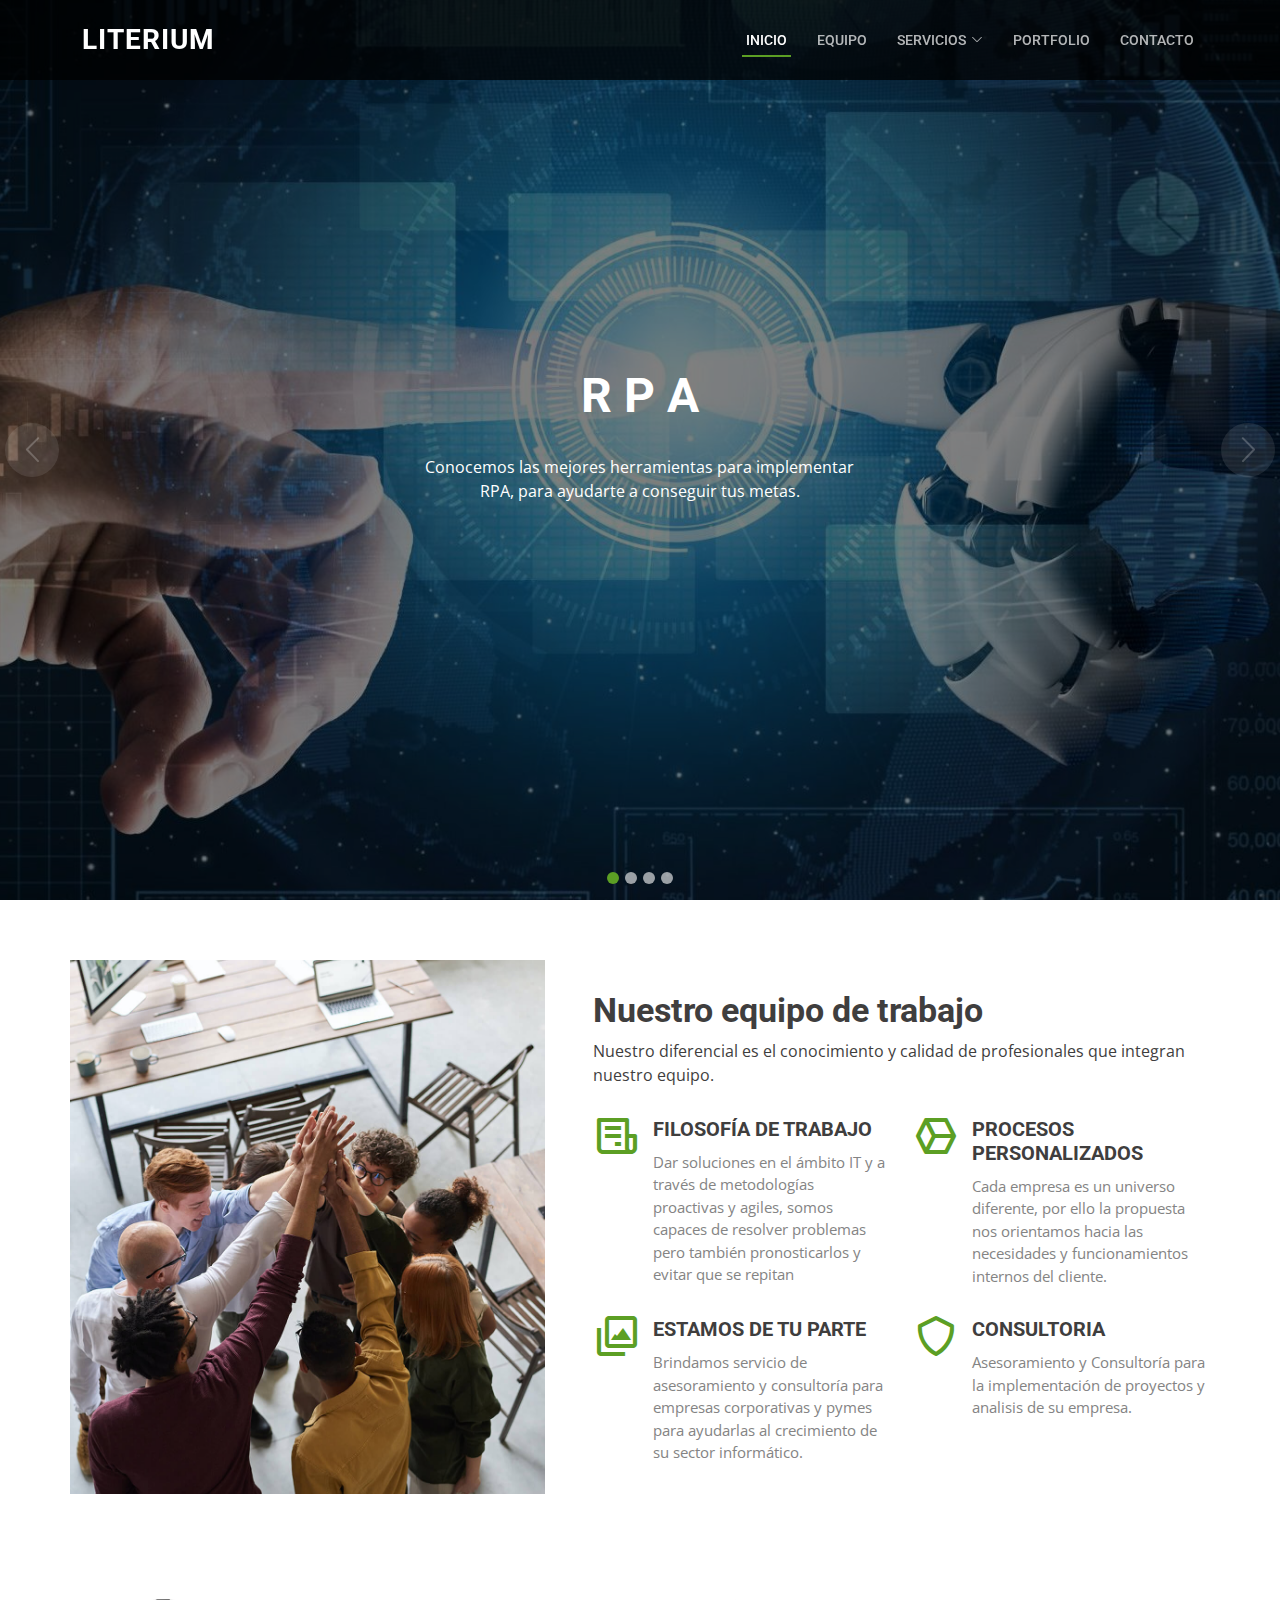
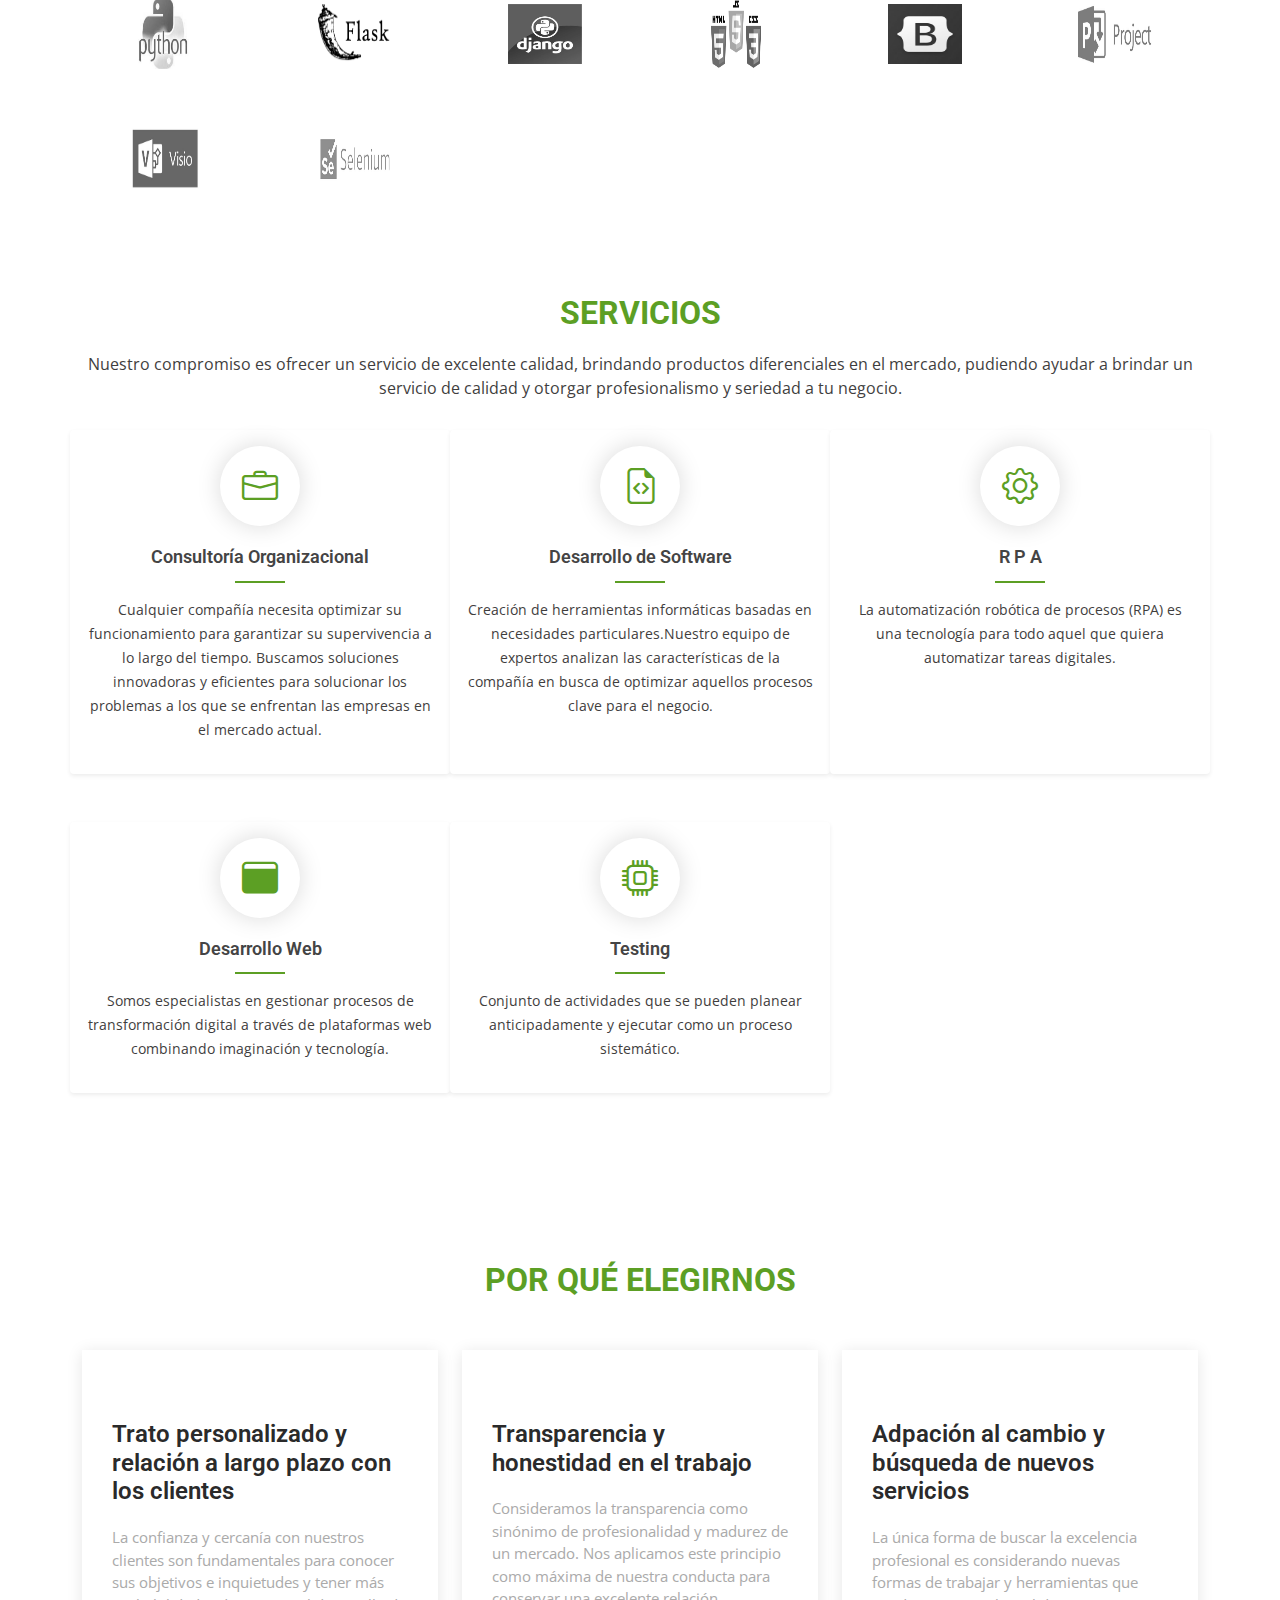
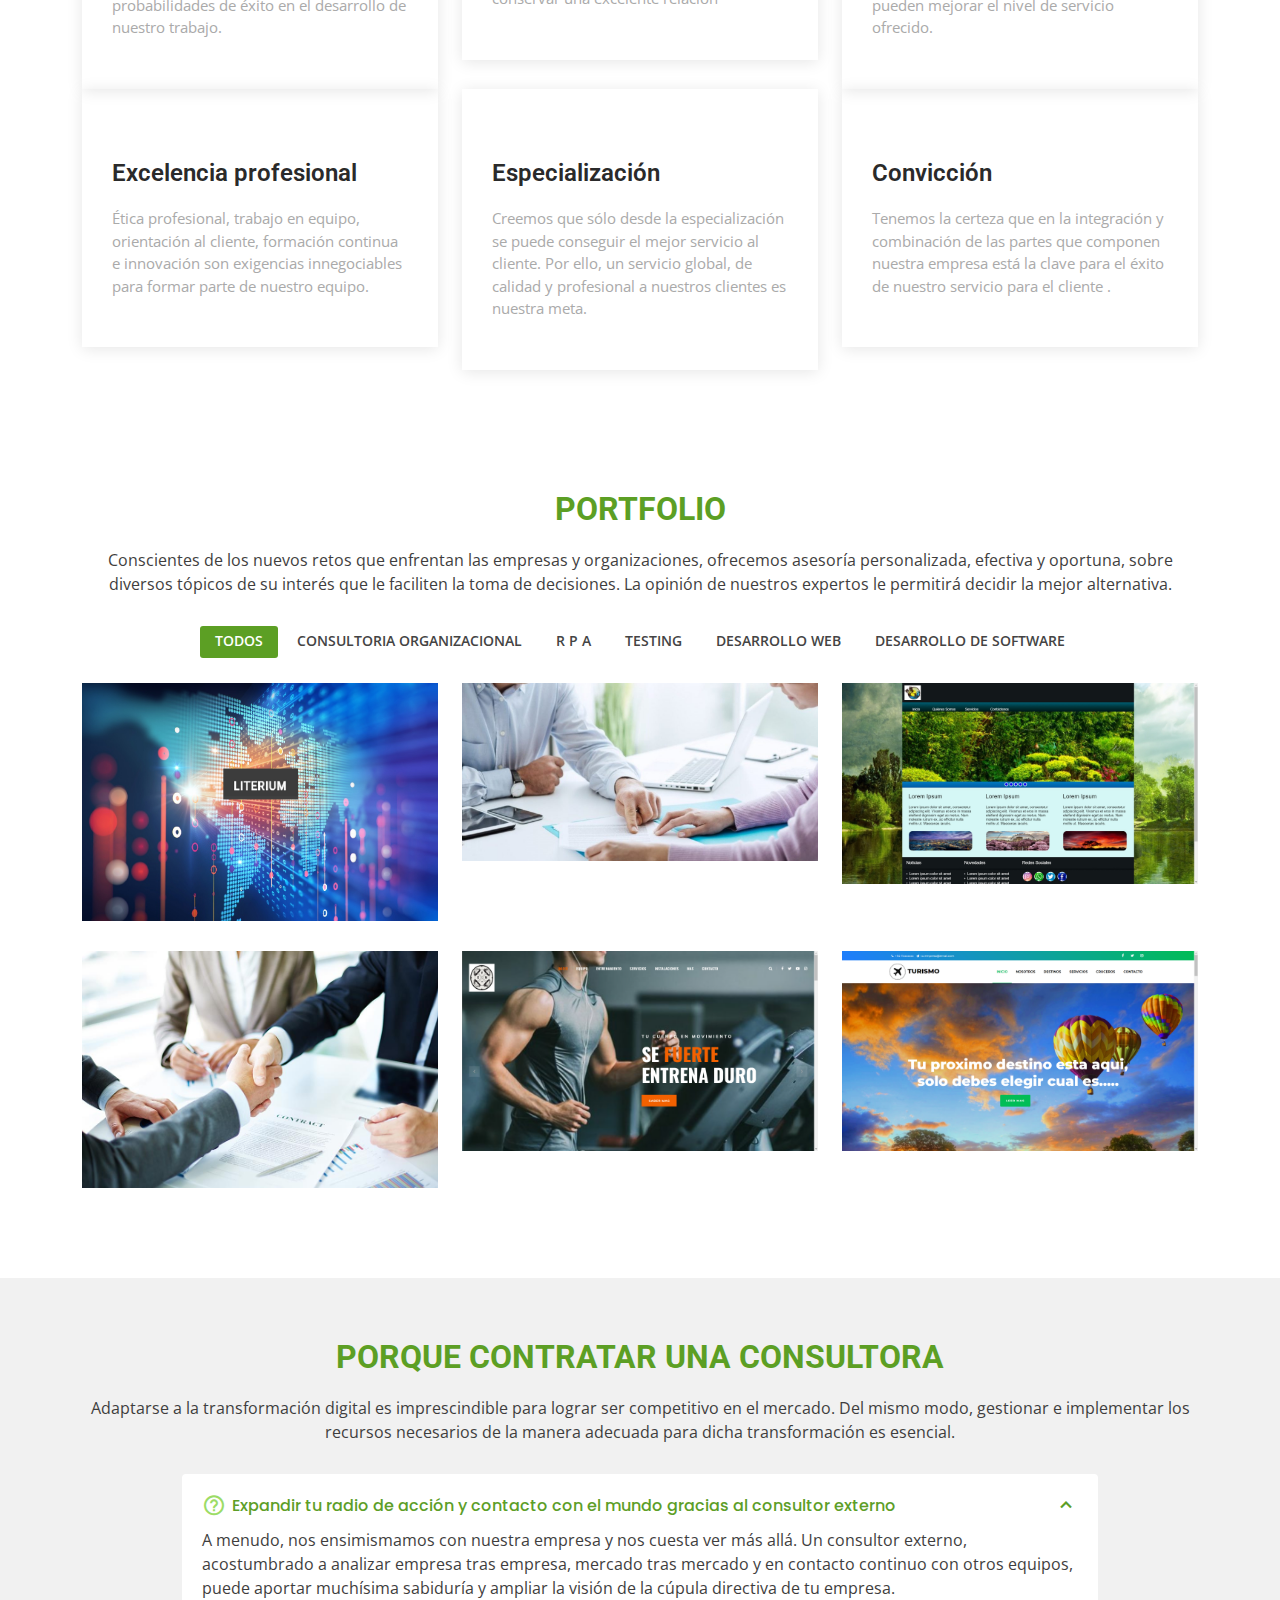
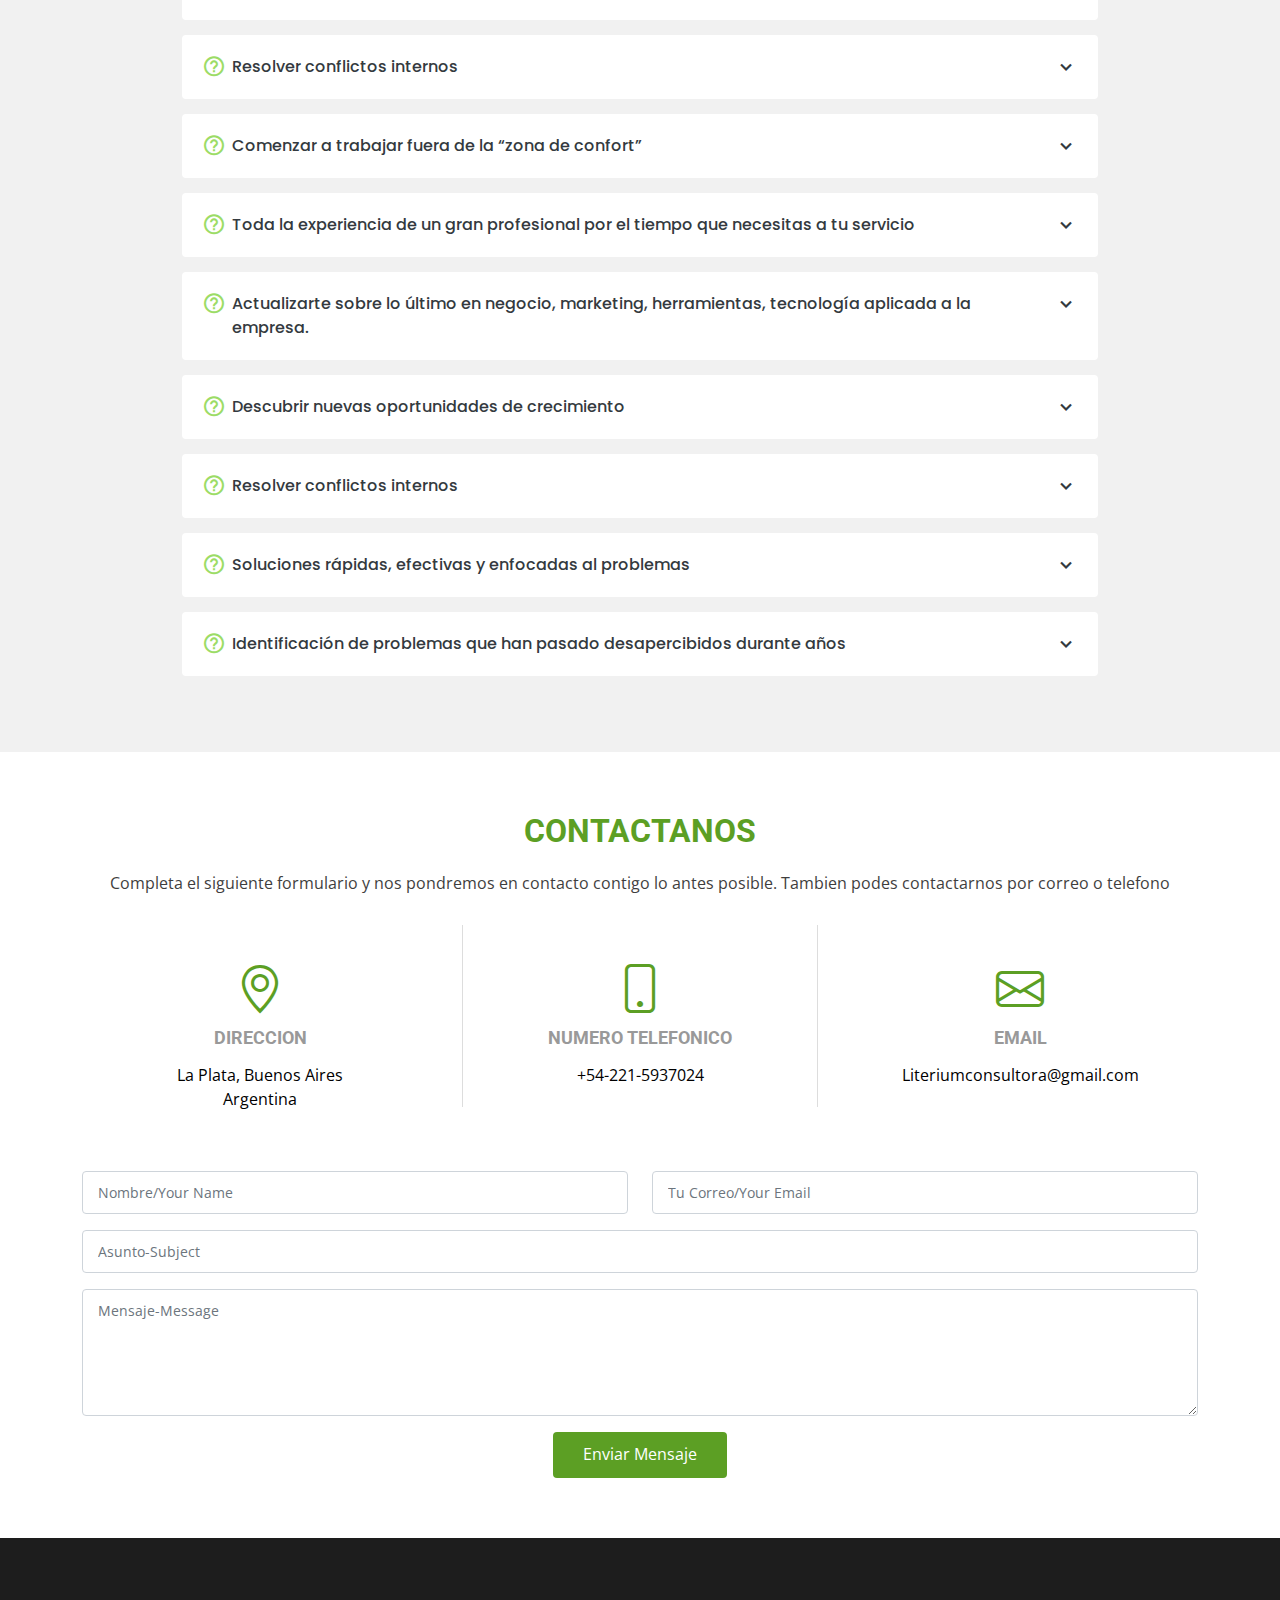
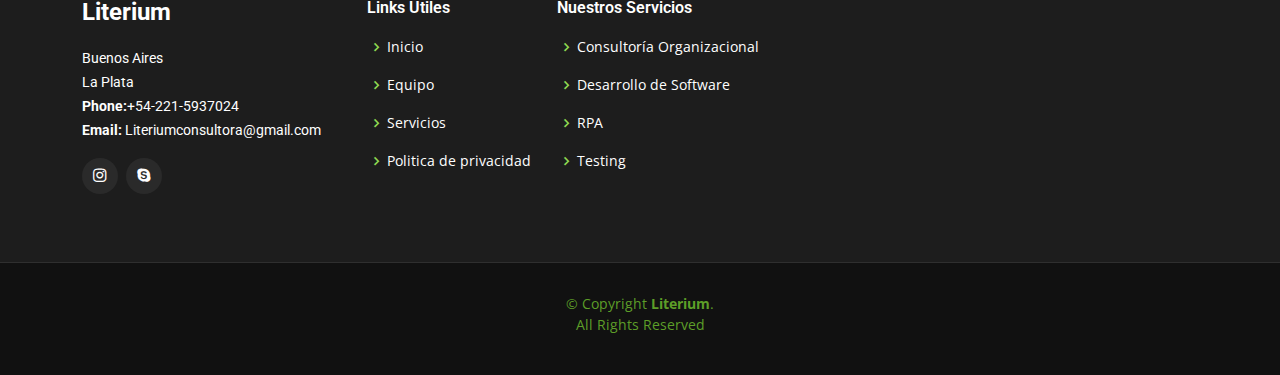
<file: Literium/index.html>
<!DOCTYPE html>
<html lang="en">

<head>
  <meta charset="utf-8">
  <meta content="width=device-width, initial-scale=1.0" name="viewport">

  <title>Literium</title>
  <meta content="" name="description">
  <meta content="" name="keywords">

  <!-- Favicons -->
  <link href="assets/img/favicon.png" rel="icon">
  <link href="assets/img/apple-touch-icon.png" rel="apple-touch-icon">

  <!-- Google Fonts -->
  <link href="https://fonts.googleapis.com/css?family=Open+Sans:300,300i,400,400i,600,600i,700,700i|Roboto:300,300i,400,400i,500,500i,600,600i,700,700i|Poppins:300,300i,400,400i,500,500i,600,600i,700,700i" rel="stylesheet">

  <!-- Vendor CSS Files -->
  <link href="assets/vendor/animate.css/animate.min.css" rel="stylesheet">
  <link href="assets/vendor/bootstrap/css/bootstrap.min.css" rel="stylesheet">
  <link href="assets/vendor/bootstrap-icons/bootstrap-icons.css" rel="stylesheet">
  <link href="assets/vendor/boxicons/css/boxicons.min.css" rel="stylesheet">
  <link href="assets/vendor/glightbox/css/glightbox.min.css" rel="stylesheet">
  <link href="assets/vendor/swiper/swiper-bundle.min.css" rel="stylesheet">

  <!-- Template Main CSS File -->
  <link href="assets/css/style.css" rel="stylesheet">

</head>

<body>

  <!-- ======= Header ======= -->
  <header id="header" class="fixed-top d-flex align-items-center">
    <div class="container d-flex align-items-center justify-content-between">

      <h1 class="logo"><a href="index.html">Literium</a></h1>
    

      <nav id="navbar" class="navbar">
        <ul>
          <li><a class="nav-link scrollto active" href="index.html">Inicio</a></li>
          <li><a class="nav-link scrollto" href="#about">Equipo</a></li>
          
          <li class="dropdown"><a href="#services"><span>Servicios</span> <i class="bi bi-chevron-down"></i></a>
            <ul>
              <li><a href="/Literium/Consultoria Organizacional.html">Consultoría Organizacional</a></li>
                          <li><a href="/Literium/DesarrolloWeb.html">Desarrollo Web</a></li>
              <li><a href="/Literium/RPA.html">RPA</a></li>
              <li><a href="/Literium/Testing.html">Testing</a></li>
              <li><a href="/Literium/DesarrolloDeSoftware.html">Desarrollo de software<br>(En contruccion)</a></li>
            </ul>
          </li>
          <li><a class="nav-link scrollto " href="#portfolio">Portfolio</a></li>
          <li><a class="nav-link scrollto" href="#contact">Contacto</a></li>
          
        </ul>
        <i class="bi bi-list mobile-nav-toggle"></i>
      </nav>
      <!-- .navbar -->
    </div>
  </header><!-- End Header -->

  <!-- ======= Hero Section ======= -->
  <section id="hero">
    <div class="hero-container">
      <div id="heroCarousel" data-bs-interval="4200" class="carousel slide carousel-fade" data-bs-ride="carousel">

        <ol class="carousel-indicators" id="hero-carousel-indicators"></ol>

        <div class="carousel-inner" role="listbox">

          <!-- Slide 1 -->
          <div class="carousel-item active" style="background-image: url(/Literium/Imagenes/RPAInicio.jpg);">
            <div class="carousel-container">
              <div class="carousel-content">
                <h2 class="animate__animated animate__fadeInDown">R P A</h2>
                <p class="animate__animated animate__fadeInUp">Conocemos las mejores herramientas para implementar RPA, para ayudarte a conseguir tus metas.</p>
                
              </div>
            </div>
          </div>
          <!-- Slide 3 -->
          <div class="carousel-item" style="background-image: url(/Literium/Imagenes/Nosotros.jpg);">
            <div class="carousel-container">
              <div class="carousel-content">
                <h2 class="animate__animated animate__fadeInDown">Consultoría Organizacional</h2>
                <p class="animate__animated animate__fadeInUp"> Cualquier compañía necesita optimizar su funcionamiento para garantizar su supervivencia a lo largo del tiempo. Buscamos soluciones innovadoras y eficientes para solucionar los problemas a los que se enfrentan las empresas en el mercado actual.</p>
                
              </div>
            </div>
          </div>
          <!-- Slide 4 -->
          <div class="carousel-item" style="background-image: url(/Literium/Imagenes/TestingC5.jpg);">
            <div class="carousel-container">
              <div class="carousel-content">
                <h2 class="animate__animated animate__fadeInDown">Testing</h2>
                <p class="animate__animated animate__fadeInUp">Expertos en automatización de pruebas, web y Mobile, implementando integración continua. Garantizamos la usabilidad y experiencia de usuarios de su software de manera correcta.</p>
                
              </div>
            </div>
          </div>
          <div class="carousel-item" style="background-image: url(/Literium/Imagenes/DESARROLLO-SOFTWARE.jpg);">
            <div class="carousel-container">
              <div class="carousel-content">
                <h2 class="animate__animated animate__fadeInDown">Desarrollo Web</h2>
                <p class="animate__animated animate__fadeInUp">Creación de herramientas informáticas basadas en necesidades particulares.Nuestro equipo de expertos analizan las características de la compañía en busca de optimizar aquellos procesos clave para el negocio.</p>
                
              </div>
            </div>
          </div>

        </div>

        <a class="carousel-control-prev" href="#heroCarousel" role="button" data-bs-slide="prev">
          <span class="carousel-control-prev-icon bi bi-chevron-left" aria-hidden="true"></span>
        </a>
        <a class="carousel-control-next" href="#heroCarousel" role="button" data-bs-slide="next">
          <span class="carousel-control-next-icon bi bi-chevron-right" aria-hidden="true"></span>
        </a>
      </div>
    </div>
  </section><!-- End Hero -->

  <main id="main">

    <!-- ======= About Section ======= -->
    <section id="about" class="about">
      <div class="container">

        <div class="row no-gutters">
          <div class="image col-xl-5 d-flex align-items-stretch justify-content-center justify-content-lg-start"></div>
          <div class="col-xl-7 ps-0 ps-lg-5 pe-lg-1 d-flex align-items-stretch">
            <div class="content d-flex flex-column justify-content-center">
              <h3>Nuestro equipo de trabajo</h3>
              <p>
                Nuestro diferencial es el conocimiento y calidad de profesionales que integran nuestro equipo.</p>
              <div class="row">
                <div class="col-md-6 icon-box">
                  <i class="bx bx-receipt"></i>
                  <h4>FILOSOFÍA DE TRABAJO</h4>
                  <p>Dar soluciones en el ámbito IT y a través de metodologías proactivas y agiles, somos capaces de resolver problemas pero también pronosticarlos y evitar que se repitan</p>
                </div>
                <div class="col-md-6 icon-box">
                  <i class="bx bx-cube-alt"></i>
                  <h4>PROCESOS PERSONALIZADOS</h4>
                  <p>Cada empresa es un universo diferente, por ello la propuesta nos orientamos hacia las necesidades y funcionamientos internos del cliente.</p>
                </div>
                <div class="col-md-6 icon-box">
                  <i class="bx bx-images"></i>
                  <h4>ESTAMOS DE TU PARTE</h4>
                  <p> Brindamos servicio de asesoramiento y consultoría para empresas corporativas y pymes para ayudarlas al crecimiento de su sector informático. </p>
                </div>
                <div class="col-md-6 icon-box">
                  <i class="bx bx-shield"></i>
                  <h4>CONSULTORIA</h4>
                  <p>Asesoramiento y Consultoría para la implementación de proyectos y analisis de su empresa.</p>
                </div>
              </div>
            </div><!-- End .content-->
          </div>
        </div>

      </div>
    </section><!-- End About Section -->

   

    <!-- ======= Clients Section ======= -->
    <section id="clients" class="clients">
      <div class="container">

        <div class="row">

         
          <div class="col-lg-2 col-md-4 col-6 d-flex align-items-center justify-content-center">
            <img src="/Literium/Imagenes/python.jpg" class="img-fluid" style="width:100px;height:100px">
          </div>
          <div class="col-lg-2 col-md-4 col-6 d-flex align-items-center justify-content-center">
            <img src="/Literium/Imagenes/Flask.png" class="img-fluid" style="width:100px;height:90px">
          </div>
          <div class="col-lg-2 col-md-4 col-6 d-flex align-items-center justify-content-center">
            <img src="/Literium/Imagenes/Django.jpg" class="img-fluid" style="width:100px;height:90px">
          </div>
          <div class="col-lg-2 col-md-4 col-6 d-flex align-items-center justify-content-center">
            <img src="/Literium/Imagenes/Html5-JS-css-logo.jpg" class="img-fluid" style="width:100px;height:130px">
          </div>

          <div class="col-lg-2 col-md-4 col-6 d-flex align-items-center justify-content-center">
            <img src="/Literium/Imagenes/boot.jpg" class="img-fluid" style="width:100px;height:90px">
          </div>
          
          <div class="col-lg-2 col-md-4 col-6 d-flex align-items-center justify-content-center">
            <img src="/Literium/Imagenes/project-icon-14.jpg" class="img-fluid" style="width:100px;height:90px">
          </div>

          <div class="col-lg-2 col-md-4 col-6 d-flex align-items-center justify-content-center">
            <img src="/Literium/Imagenes/visio.jpeg" class="img-fluid" style="width:100px;height:120px">
          </div>
          <div class="col-lg-2 col-md-4 col-6 d-flex align-items-center justify-content-center">
            <img src="/Literium/Imagenes/selenium.png" class="img-fluid" style="width:200px;height:120px">
          </div>

        </div>

      </div>
    </section><!-- End Clients Section -->

    <!-- ======= Services Section ======= -->
    <section id="services" class="services">
      <div class="container">

        <div class="section-title ">
          <h2>Servicios</h2>
          <p>Nuestro compromiso es ofrecer un servicio de excelente calidad, brindando productos diferenciales en el mercado, pudiendo  ayudar a brindar un servicio de calidad y otorgar profesionalismo y seriedad a tu negocio.</p></div>

        <div class="row">
          <div class="col-lg-4 col-md-6 icon-box shadow-sm p-3 mb-5 bg-body rounded">
            <div class="icon"><i class="bi bi-briefcase"></i></div>
            <h4 class="title"><a href="Consultoria Organizacional.html">Consultoría Organizacional</a></h4>
            <p class="description align-items-center justify-content-center ">Cualquier compañía necesita optimizar su funcionamiento para garantizar su supervivencia a lo largo del tiempo. Buscamos soluciones innovadoras y eficientes para solucionar los problemas a los que se enfrentan las empresas en el mercado actual.</p>
          </div>
          
          <div class="col-lg-4 col-md-6 icon-box shadow-sm p-3 mb-5 bg-body rounded">
            <div class="icon"><i class="bi bi-file-earmark-code"></i></div>
            <h4 class="title"><a href="DesarrolloDeSoftware.html">Desarrollo de Software</a></h4>
            <p class="description align-items-center justify-content-center">Creación de herramientas informáticas basadas en necesidades particulares.Nuestro equipo de expertos analizan las características de la compañía en busca de optimizar aquellos procesos clave para el negocio.</p>
          </div>

          
          
          <div class="col-lg-4 col-md-6 icon-box shadow-sm p-3 mb-5 bg-body rounded">
            <div class="icon"><i class="bi-gear"></i></div>
            <h4 class="title"><a href="RPA.html"> R P A</a></h4>
            <p class="description align-items-center justify-content-center">La automatización robótica de procesos (RPA) es una tecnología para todo aquel que quiera automatizar tareas digitales.</p>
          </div>
         
          <div class="col-lg-4 col-md-6 icon-box shadow-sm p-3 mb-5 bg-body rounded">
            <div class="icon"><i class="bi bi-window-dock"></i></div>
            <h4 class="title"><a href="DesarrolloWeb.html">Desarrollo Web</a></h4>
            <p class="description align-items-center justify-content-center">Somos especialistas en gestionar procesos de transformación digital a través de plataformas web combinando imaginación y tecnología.</p>
          </div>

          

          <div class="col-lg-4 col-md-6 icon-box shadow-sm p-3 mb-5 bg-body rounded">
            <div class="icon"><i class="bi bi-cpu"></i></div>
                        <h4 class="title"><a href="Testing.html">Testing</a></h4>
            <p class="description align-items-center justify-content-center">Conjunto de actividades que se pueden planear anticipadamente y ejecutar como un proceso sistemático.</p>
          </div>
          
      </div>
      
  </div>
    </section><!-- End Services Section -->

    <!-- ======= Why Us Section ======= -->
    <section id="why-us" class="why-us">
      <div class="container">

        <div class="section-title">
          <h2>Por qué elegirnos</h2>
          </div>

        <div class="row">

          <div class="col-lg-4 ">
            <div class="box">
              <h4>Trato personalizado y relación a largo plazo con los clientes</h4>
              <p>La confianza y cercanía con nuestros clientes son fundamentales para conocer sus objetivos e inquietudes y tener más probabilidades de éxito en el desarrollo de nuestro trabajo.</p>
            </div>
          </div>

          <div class="col-lg-4 mt-4 mt-lg-0">
            <div class="box">
              <h4>Transparencia y honestidad en el trabajo</h4>
              <p>Consideramos la transparencia como sinónimo de profesionalidad y madurez de un mercado. Nos aplicamos este principio como máxima de nuestra conducta para conservar una excelente relación </p>
            </div>
          </div>

          <div class="col-lg-4 mt-4 mt-lg-0">
            <div class="box">
           
              <h4> Adpación al cambio y búsqueda de nuevos servicios</h4>
              <p>La única forma de buscar la excelencia profesional es considerando nuevas formas de trabajar y herramientas que pueden mejorar el nivel de servicio ofrecido.</p>
            </div>
          </div>
          <div class="col-lg-4 mt-4 mt-lg-0">
            <div class="box">
              <h4> Excelencia profesional</h4>
              <p>Ética profesional, trabajo en equipo, orientación al cliente, formación continua e innovación son exigencias innegociables para formar parte de nuestro equipo.</p>
            </div>
          </div>
          <div class="col-lg-4 mt-4 mt-lg-0">
            <div class="box">
              <h4> Especialización</h4>
              <p>Creemos que sólo desde la especialización se puede conseguir el mejor servicio al cliente. Por ello, un servicio global, de calidad y profesional a nuestros clientes es nuestra meta.</p>
            </div>
          </div>
          <div class="col-lg-4 mt-4 mt-lg-0">
            <div class="box">
              <h4> Convicción</h4>
              <p>Tenemos la certeza que en la integración y combinación de las partes que componen nuestra empresa está la clave para el éxito de nuestro servicio para el cliente .</p>
            </div>
          </div>
        </div>

      </div>
    </section><!-- End Why Us Section -->

    <!-- ======= Portfolio Section ======= -->
    <section id="portfolio" class="portfolio">
      <div class="container">

        <div class="section-title">
          <h2>Portfolio</h2>
          <p>Conscientes de los nuevos retos que enfrentan las empresas y organizaciones, ofrecemos asesoría
            personalizada, efectiva y oportuna, sobre diversos tópicos de su interés que le faciliten la toma de
            decisiones. La opinión de nuestros expertos le permitirá decidir la mejor alternativa.</p>
        </div>

        <div class="row">
          <div class="col-lg-12 d-flex justify-content-center">
            <ul id="portfolio-flters">
              <li data-filter="*" class="filter-active">Todos</li>
              <li data-filter=".filter-app">Consultoria Organizacional</li>
              <li data-filter=".filter-cad">R P A</li><!-- luego modificar filter-carD y dar de alta -->
              <li data-filter=".filter-web">Testing</li>
              <li data-filter=".filter-card">Desarrollo Web</li>
              <li data-filter=".filter-wb">Desarrollo de Software</li><!-- luego modificar filter-wEb y dar de alta -->
            </ul>
          </div>
        </div>

        <div class="row portfolio-container">

          <div class="col-lg-4 col-md-6 portfolio-item filter-app">
            <div class="portfolio-wrap">
              <img src="/Literium/Imagenes/Literium.png" class="img-fluid" alt="">
              <div class="portfolio-info">
                <h4>Consultoria </h4>
                <p>Cosultoria Organizacional</p>
                <div class="portfolio-links">
                  <a href="/Literium/Imagenes/Literium.png" data-gallery="portfolioGallery" class="portfolio-lightbox" title="Literium"><i class="bx bx-plus"></i></a>
                
                </div>
              </div>
            </div>
          </div>

   
          <div class="col-lg-4 col-md-6 portfolio-item filter-app">
            <div class="portfolio-wrap">
              <img src="/Literium/Imagenes/Asesoramiento.jpg"  class="img-fluid" alt="">
              <div class="portfolio-info">
                <h4>Cosultoria Organizacional</h4>
                <p>Cosultoria Organizacional</p>
                <div class="portfolio-links">
                  <a href="/Literium/Imagenes/Asesoramiento.jpg" data-gallery="portfolioGallery" class="portfolio-lightbox" title="Asesoramiento"><i class="bx bx-plus"></i></a>
                 
                </div>
              </div>
            </div>
          </div>

          <div class="col-lg-4 col-md-6 portfolio-item filter-card">
            <div class="portfolio-wrap">
              <img src="/Literium/Imagenes/web3.jpg" class="img-fluid" alt="">
              <div class="portfolio-info">
                <h4>DesarrolloWeb</h4>
                <p>Desarrollo Web</p>
                <div class="portfolio-links">
                  <a href="/Literium/Imagenes/web3.jpg" data-gallery="portfolioGallery" class="portfolio-lightbox" title="Asesoramiento "class="bx bx-plus"></i></a>
                 
                </div>
              </div>
            </div>
          </div>


          <div class="col-lg-4 col-md-6 portfolio-item filter-app">
            <div class="portfolio-wrap">
              <img src="/Literium/Imagenes/asesoramiento1.jpg"  class="img-fluid" alt="">
              <div class="portfolio-info">
                <h4>Cosultoria Organizacional</h4>
                <p>Cosultoria Organizacional</p>
                <div class="portfolio-links">
                  <a href="/Literium/Imagenes/asesoramiento1.jpg" data-gallery="portfolioGallery" class="portfolio-lightbox" title="Asesoramiento"><i class="bx bx-plus"></i></a>
                  
                </div>
              </div>
            </div>
          </div>

          <div class="col-lg-4 col-md-6 portfolio-item filter-card">
            <div class="portfolio-wrap">
              <img src="/Literium/Imagenes/web2.png" class="img-fluid" alt="">
              <div class="portfolio-info">
                <h4>Desarrollo Web</h4>
                <p>Desarrollo Web</p>
                <div class="portfolio-links">
                  <a href="/Literium/Imagenes/web2.png" data-gallery="portfolioGallery" class="portfolio-lightbox" title="Gimnasio"><i class="bx bx-plus"></i></a>
                  
                </div>
              </div>
            </div>
          </div>

          <div class="col-lg-4 col-md-6 portfolio-item filter-card">
            <div class="portfolio-wrap">
              <img src="/Literium/Imagenes/web1.png" class="img-fluid" alt="">
              <div class="portfolio-info">
                <h4>Desarrollo Web</h4>
                <p>Desarrollo Web</p>
                <div class="portfolio-links">
                  <a href="/Literium/Imagenes/web1.png" data-gallery="portfolioGallery" class="portfolio-lightbox" title="Turismo"><i class="bx bx-plus"></i></a>
                  
                </div>
              </div>
            </div>
          </div>

      

        </div>

      </div>
    </section><!-- End Portfolio Section -->


    <!-- ======= Frequently Asked Questions Section ======= -->
    <section id="faq" class="faq section-bg">
      <div class="container">

        <div class="section-title">
          <h2>Porque contratar una consultora</h2>
          <p> Adaptarse a la transformación digital es imprescindible para lograr ser competitivo en el mercado. Del mismo modo, gestionar e implementar los recursos necesarios de la manera adecuada para dicha transformación es esencial.</p>
        </div>

        <div class="faq-list">
          <ul>
            <li data-aos="fade-up">
              <i class="bx bx-help-circle icon-help"></i> <a data-bs-toggle="collapse" class="collapse" data-bs-target="#faq-list-1">Expandir tu radio de acción y contacto con el mundo gracias al consultor externo <i class="bx bx-chevron-down icon-show"></i><i class="bx bx-chevron-up icon-close"></i></a>
              <div id="faq-list-1" class="collapse show" data-bs-parent=".faq-list">
                <p>
                  A menudo, nos ensimismamos con nuestra empresa y nos cuesta ver más allá. Un consultor externo, acostumbrado a analizar empresa tras empresa, mercado tras mercado y en contacto continuo con otros equipos, puede aportar muchísima sabiduría y ampliar la visión de la cúpula directiva de tu empresa.
                </p>
              </div>
            </li>

            <li data-aos="fade-up" data-aos-delay="100">
              <i class="bx bx-help-circle icon-help"></i> <a data-bs-toggle="collapse" data-bs-target="#faq-list-2" class="collapsed">Resolver conflictos internos <i class="bx bx-chevron-down icon-show"></i><i class="bx bx-chevron-up icon-close"></i></a>
              <div id="faq-list-2" class="collapse" data-bs-parent=".faq-list">
                <p>
                  Especialmente cuando hablamos de empresas familiares, aunque también ocurre en todo tipo de empresas, existen conflictos internos que pueden venir por problemas personales entre los miembros. Un consultor externo es la mejor persona para detectar este tipo de conflictos, ponerlos sobre la mesa y proponer distintas soluciones, actuando como un nexo de unión entre ambas partes con el fin de lograr el entendimiento.</p>
              </div>
            </li>

            <li data-aos="fade-up" data-aos-delay="200">
              <i class="bx bx-help-circle icon-help"></i> <a data-bs-toggle="collapse" data-bs-target="#faq-list-3" class="collapsed">Comenzar a trabajar fuera de la “zona de confort” <i class="bx bx-chevron-down icon-show"></i><i class="bx bx-chevron-up icon-close"></i></a>
              <div id="faq-list-3" class="collapse" data-bs-parent=".faq-list">
                <p>
                  Hay empresas que sobreviven cientos de años haciendo exactamente lo mismo. Sin embargo, en los últimos tiempos ha habido un gran cambio que ha influido a una de las áreas más importantes de todo negocio: el marketing. Se trata, nada más y nada menos, que de las nuevas tecnologías, y más en concreto Internet, que además de cambiar las formas de comunicarnos con el cliente también ha cambiado el concepto de venta (ecommerce) e incluso mejorado los sistemas productivos y de trabajo en el interior de las empresas.
                </p>
              </div>
            </li>

            <li data-aos="fade-up" data-aos-delay="300">
              <i class="bx bx-help-circle icon-help"></i> <a data-bs-toggle="collapse" data-bs-target="#faq-list-4" class="collapsed">Toda la experiencia de un gran profesional por el tiempo que necesitas a tu servicio <i class="bx bx-chevron-down icon-show"></i><i class="bx bx-chevron-up icon-close"></i></a>
              <div id="faq-list-4" class="collapse" data-bs-parent=".faq-list">
                <p>
                  Probablemente no tengas presupuesto en tu plan de Recursos Humanos para fichar a un profesional con tanta experiencia y recorrido profesional de forma continuada, e incluso quizás tampoco lo necesites. Un consultor externo es una persona muy bien cotizada, pero cuyo trabajo, para que sea realmente eficaz, ha de ser temporal. Como su propio nombre indica es una persona “externa” a la empresa, algo fundamental para que no se vea influida por ciertos factores que podrían poner en peligro la creación de una auditoría totalmente fidedigna de la empresa.
                </p>
              </div>
            </li>

            <li data-aos="fade-up" data-aos-delay="400">
              <i class="bx bx-help-circle icon-help"></i> <a data-bs-toggle="collapse" data-bs-target="#faq-list-5" class="collapsed">Actualizarte sobre lo último en negocio, marketing, herramientas, tecnología aplicada a la empresa. <i class="bx bx-chevron-down icon-show"></i><i class="bx bx-chevron-up icon-close"></i></a>
              <div id="faq-list-5" class="collapse" data-bs-parent=".faq-list">
                <p>
                  Como empresario tienes el trabajo en tu día a día y aunque sabes que podrías y deberías actualizar tu empresa… ¡no tienes tiempo! Un consultor externo te contará todo lo que necesitas saber para hacer crecer tu empresa, y obviará los elementos que realmente no sean interesantes para la naturaleza de tu negocio.
                </p>
              </div>
            </li>
            <li data-aos="fade-up" data-aos-delay="500">
              <i class="bx bx-help-circle icon-help"></i> <a data-bs-toggle="collapse" data-bs-target="#faq-list-6" class="collapsed">Descubrir nuevas oportunidades de crecimiento <i class="bx bx-chevron-down icon-show"></i><i class="bx bx-chevron-up icon-close"></i></a>
              <div id="faq-list-6" class="collapse" data-bs-parent=".faq-list">
                <p>
                  Un consultor externo tendrá también un montón de experiencia como para proponerte ideas de crecimiento para tu negocio. Se trata de una mente brillante que tendrás a tu disposición para explotar todo lo que quieras durante un tiempo determinado, así que aprovéchalo al máximo. Haz preguntas, consúltale tus dudas.
                </p>
              </div>
            </li>
            <li data-aos="fade-up" data-aos-delay="600">
              <i class="bx bx-help-circle icon-help"></i> <a data-bs-toggle="collapse" data-bs-target="#faq-list-7" class="collapsed">Resolver conflictos internos <i class="bx bx-chevron-down icon-show"></i><i class="bx bx-chevron-up icon-close"></i></a>
              <div id="faq-list-7" class="collapse" data-bs-parent=".faq-list">
                <p>
                  Especialmente cuando hablamos de empresas familiares, aunque también ocurre en todo tipo de empresas, existen conflictos internos que pueden venir por problemas personales entre los miembros. Un consultor externo es la mejor persona para detectar este tipo de conflictos, ponerlos sobre la mesa y proponer distintas soluciones, actuando como un nexo de unión entre ambas partes con el fin de lograr el entendimiento.</p>
              </div>
            </li>
            <li data-aos="fade-up" data-aos-delay="700">
              <i class="bx bx-help-circle icon-help"></i> <a data-bs-toggle="collapse" data-bs-target="#faq-list-8" class="collapsed">Soluciones rápidas, efectivas y enfocadas al problemas <i class="bx bx-chevron-down icon-show"></i><i class="bx bx-chevron-up icon-close"></i></a>
              <div id="faq-list-8" class="collapse" data-bs-parent=".faq-list">
                <p>
                  Un consultor externo, como ya hemos repetido en varias ocasiones, es un trabajador temporal en tu empresa. Él querrá demostrar lo antes posible que sus propuestas son efectivas por lo que te propondrá soluciones efectivas y 100% enfocadas al problema y consecución de objetivos.
            </li>
            <li data-aos="fade-up" data-aos-delay="800">
              <i class="bx bx-help-circle icon-help"></i> <a data-bs-toggle="collapse" data-bs-target="#faq-list-9" class="collapsed">Identificación de problemas que han pasado desapercibidos durante años <i class="bx bx-chevron-down icon-show"></i><i class="bx bx-chevron-up icon-close"></i></a>
              <div id="faq-list-9" class="collapse" data-bs-parent=".faq-list">
                <p>
                  Descubre problemas que no sabias que existían en el interior de tu organización, junto con las soluciones que se pueden plantear. Te parecerá increíble no haberlos detectado tu antes, pero sin duda, es un ejercicio que solo una persona externa puede hacer y conseguir.
            </li>

          </ul>
        </div>

      </div>
    </section><!-- End Frequently Asked Questions Section -->

    <!-- ======= Contact Section ======= -->
    <section id="contact" class="contact">
      <div class="container">

        <div class="section-title">
          <h2>Contactanos</h2>
          <p>Completa el siguiente formulario y nos pondremos en contacto contigo lo antes posible. Tambien podes contactarnos por correo o telefono</p>
        </div>

        <div class="row contact-info">

          <div class="col-md-4">
            <div class="contact-address">
              <i class="bi bi-geo-alt"></i>
              <h3>Direccion</h3>
              <address>La Plata, Buenos Aires<br>Argentina</address>
            </div>
          </div>

          <div class="col-md-4">
            <div class="contact-phone">
              <i class="bi bi-phone"></i>
              <h3>Numero Telefonico</h3>
              <p><a href="tel:+542215937024">+54-221-5937024</a></p>
            </div>
          </div>

          <div class="col-md-4">
            <div class="contact-email">
              <i class="bi bi-envelope"></i>
              <h3>Email</h3>
              <p><a href="mailto:info@example.com">Literiumconsultora@gmail.com</a></p>
            </div>
          </div>

        </div>

        <div class="form">
          <form action="forms/contact.php" method="post" role="form" class="php-email-form">
            <div class="row">
              <div class="col-md-6 form-group">
                <input type="text" name="name" class="form-control" id="name" placeholder="Nombre/Your Name" data-rule="minlen:4" data-msg="Please enter at least 4 chars">
              </div>
              <div class="col-md-6 form-group mt-3 mt-md-0">
                <input type="email" class="form-control" name="email" id="email" placeholder="Tu Correo/Your Email" data-rule="email" data-msg="Please enter a valid email">
              </div>
            </div>
            <div class="form-group mt-3">
              <input type="text" class="form-control" name="subject" id="subject" placeholder="Asunto-Subject" required>
            </div>
            <div class="form-group mt-3">
              <textarea class="form-control" name="message" rows="5" placeholder="Mensaje-Message" required></textarea>
            </div>
            <div class="my-3">
              <div class="loading">Cargando-Loading</div>
              <div class="error-message"></div>
              <div class="sent-message">Tu mensaje fue enviado. Gracias-Your message has been sent. Thank you!</div>
            </div>
            <div class="text-center"><button type="submit">Enviar Mensaje<br></button></div>
          </form>
        </div>

      </div>
    </section><!-- End Contact Section -->

  </main><!-- End #main -->

  <!-- ======= Footer ======= -->
  <footer id="footer">
    <div class="footer-top">
      <div class="container">
        <div class="row">

          <div class="col-lg-3 col-md-6">
            <div class="footer-info">
              <h3>Literium</h3>
              <p>
                Buenos Aires <br>
                La Plata<br>
                <strong>Phone:</strong>+54-221-5937024<br>
                <strong>Email:</strong> Literiumconsultora@gmail.com<br>
              </p>
              <div class="social-links mt-3">
                <a href="#" class="instagram"><i class="bx bxl-instagram"></i></a>
                <a href="#" class="google-plus"><i class="bx bxl-skype"></i></a>
                
              </div>
            </div>
          </div>

          <div class="col-lg-2 col-md-6 footer-links">
            <h4>Links Utiles</h4>
            <ul>
              <li><i class="bx bx-chevron-right"></i> <a href="index.html">Inicio</a></li>
              <li><i class="bx bx-chevron-right"></i> <a href="index.html">Equipo</a></li>
              <li><i class="bx bx-chevron-right"></i> <a href="index.html">Servicios</a></li>
              <li><i class="bx bx-chevron-right"></i> <a href="/Literium/PoliticadePrivacidad.html">Politica de privacidad</a></li>

              
            </ul>
          </div>

          <div class="col-lg-3 col-md-6 footer-links">
            <h4>Nuestros Servicios</h4>
            <ul>
              <li><i class="bx bx-chevron-right"></i> <a href="/Literium/Consultoria Organizacional.html">Consultoría Organizacional</a></li>
              <li><i class="bx bx-chevron-right"></i> <a href="/Literium/DesarrolloDeSoftware.html">Desarrollo de Software</a></li>
              <li><i class="bx bx-chevron-right"></i> <a href="/Literium/RPA.html">RPA</li><li><i class="bx bx-chevron-right"></i> <a href="/Literium/Testing.html">Testing</li>
             
             
            </ul>
          </div>
          </div>

        </div>
      </div>
    </div>

    <div class="container">
      <div class="copyright">
        &copy; Copyright <strong><span>Literium</span></strong>. <br>All Rights Reserved
      </div>
      <div class="credits">
        <!-- All the links in the footer should remain intact. -->
        <!-- You can delete the links only if you purchased the pro version. -->
        <!-- Licensing information: https://bootstrapmade.com/license/ -->
        <!-- Purchase the pro version with working PHP/AJAX contact form: https://bootstrapmade.com/groovin-free-bootstrap-theme/ -->
       
      </div>
    </div>
  </footer><!-- End Footer -->

  <a href="#" class="back-to-top d-flex align-items-center justify-content-center"><i class="bi bi-arrow-up-short"></i></a>

  <!-- Vendor JS Files -->
  <script src="assets/vendor/bootstrap/js/bootstrap.bundle.min.js"></script>
  <script src="assets/vendor/glightbox/js/glightbox.min.js"></script>
  <script src="assets/vendor/isotope-layout/isotope.pkgd.min.js"></script>
  <script src="assets/vendor/php-email-form/validate.js"></script>
  <script src="assets/vendor/purecounter/purecounter.js"></script>
  <script src="assets/vendor/swiper/swiper-bundle.min.js"></script>

  <!-- Template Main JS File -->
  <script src="assets/js/main.js"></script>

</body>

</html>
</file>
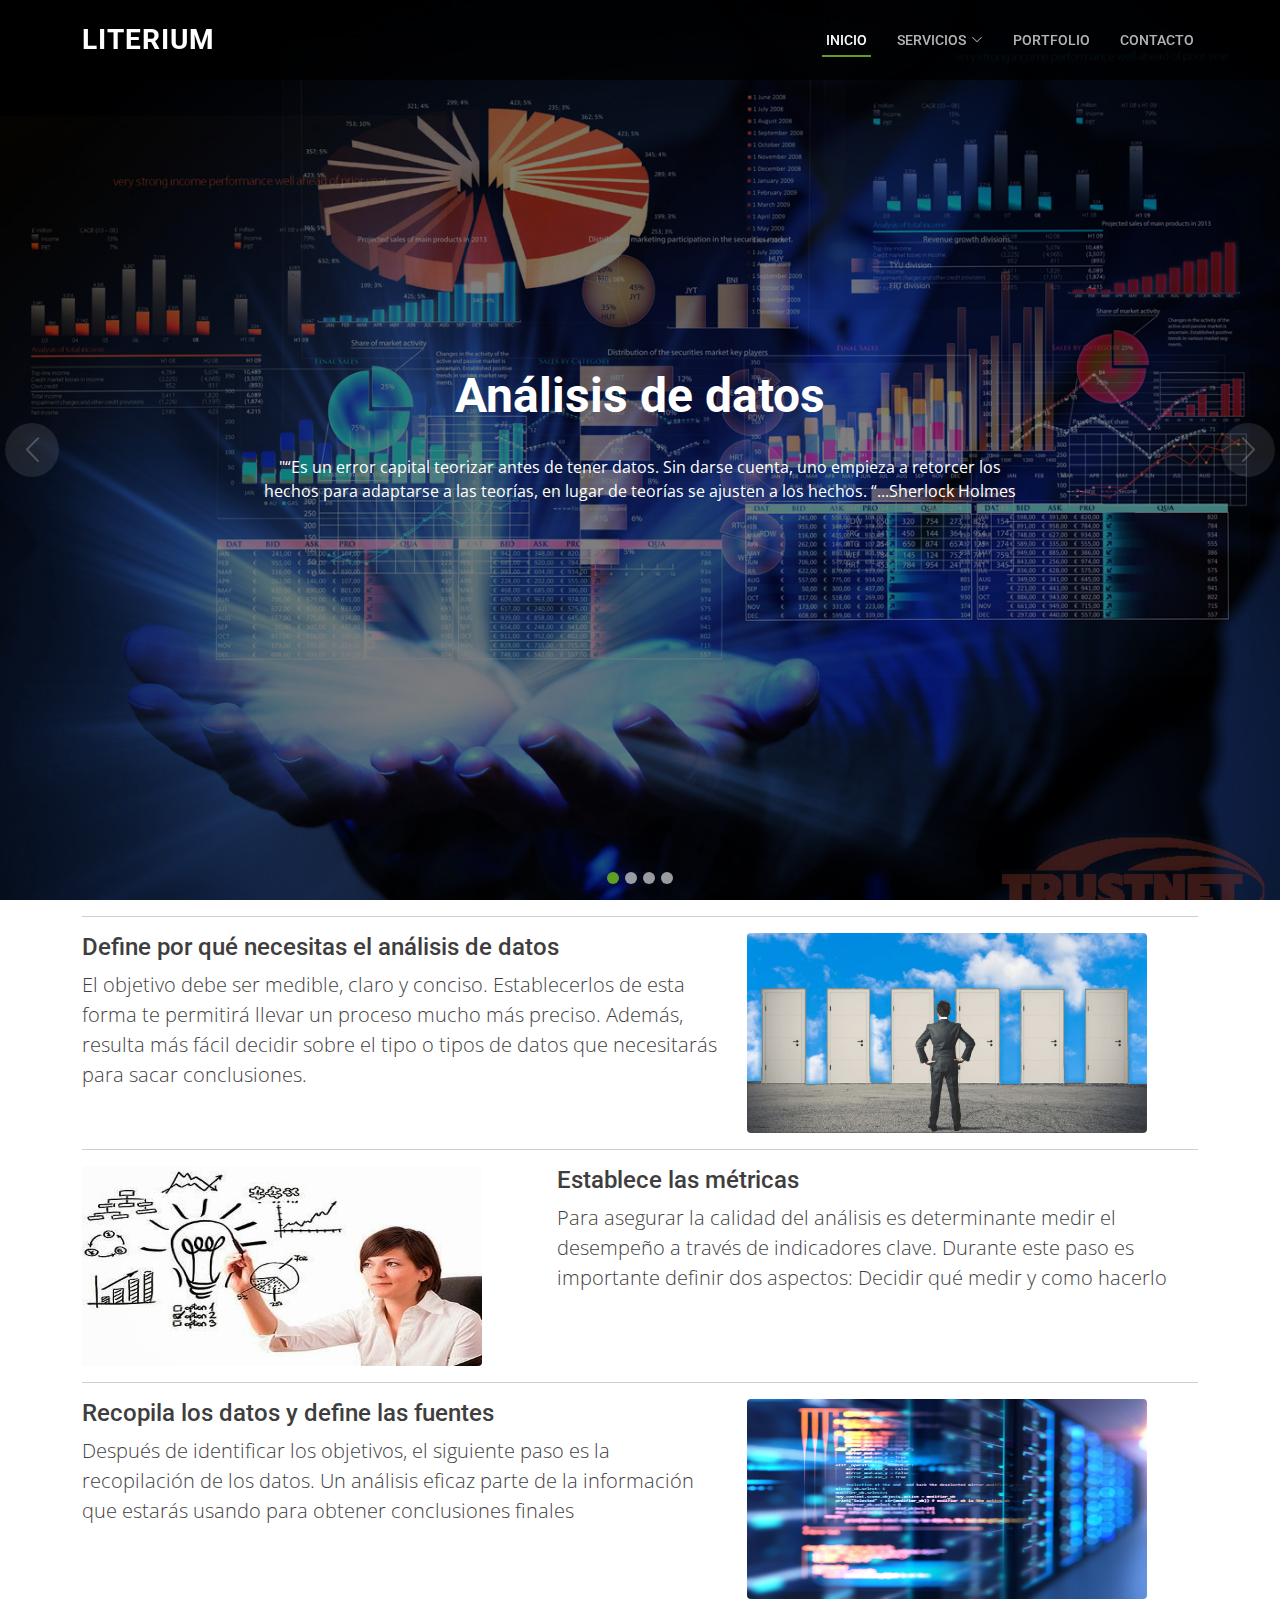
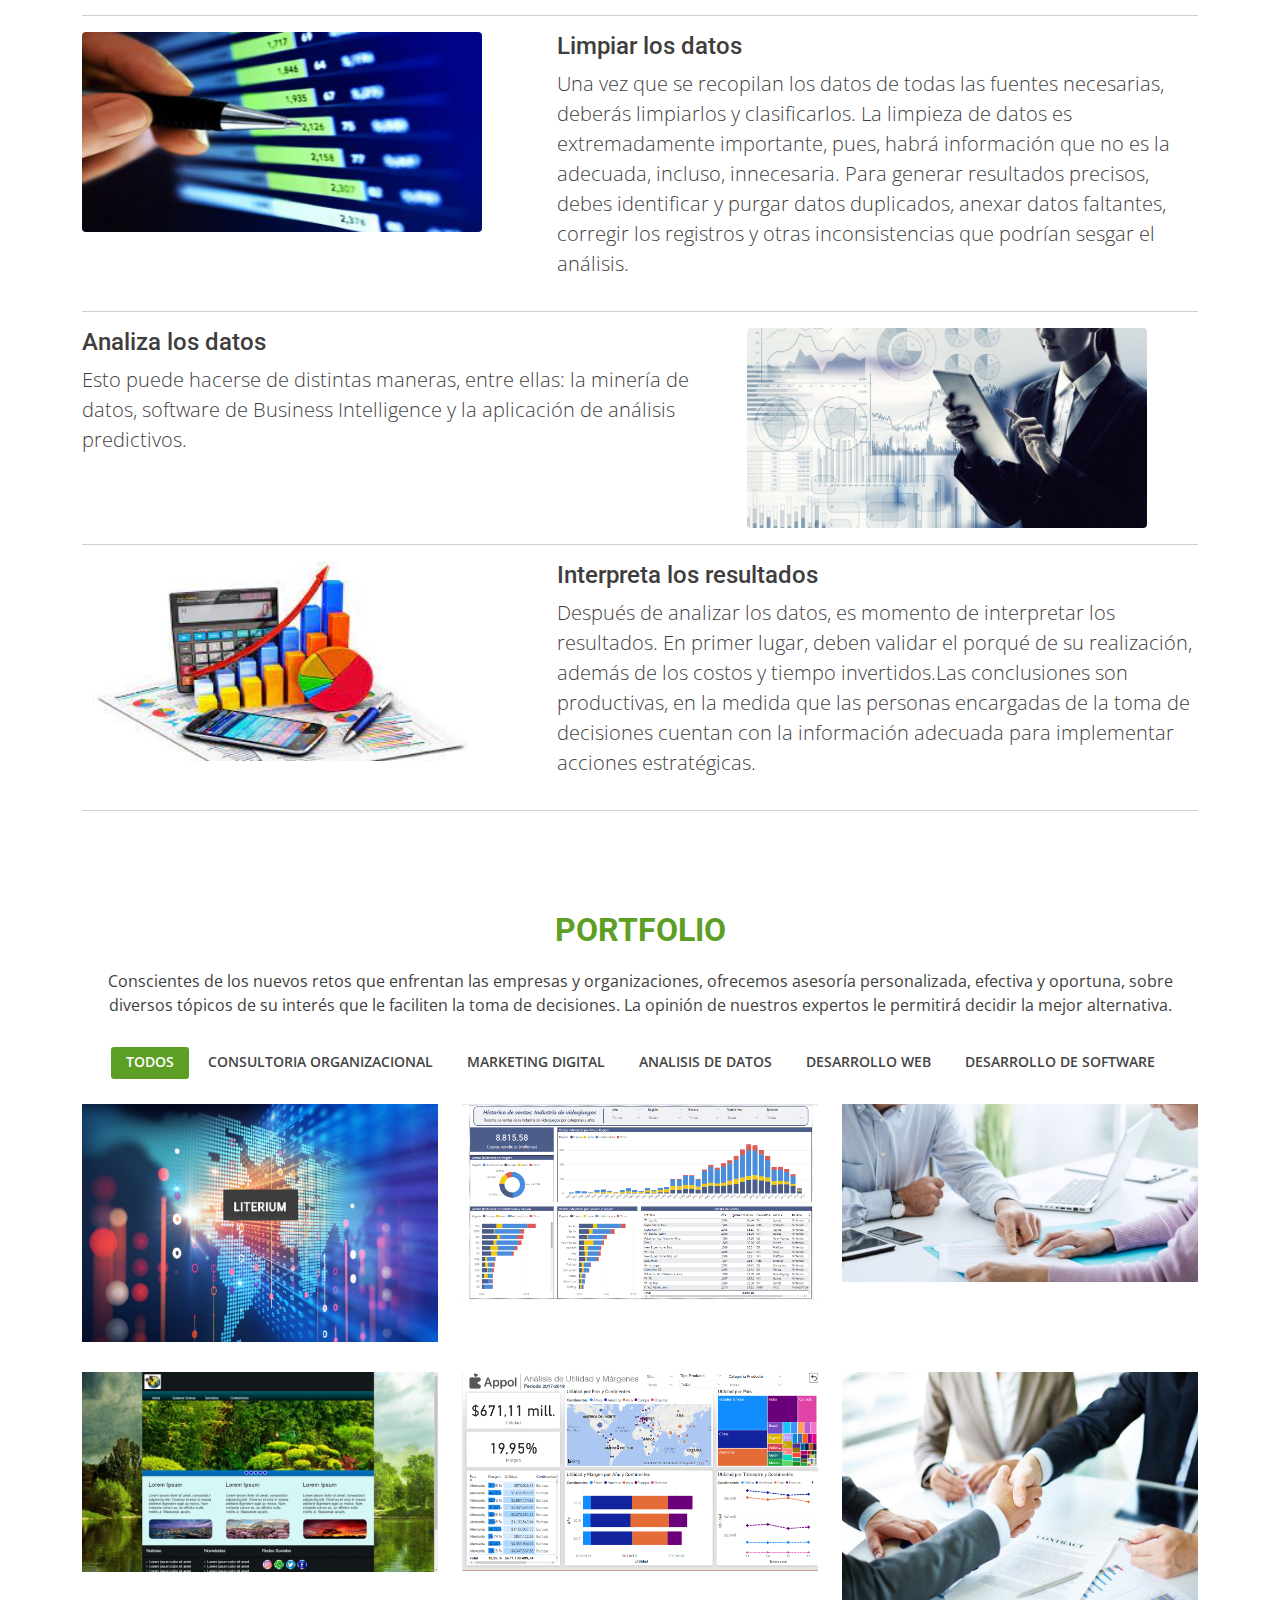
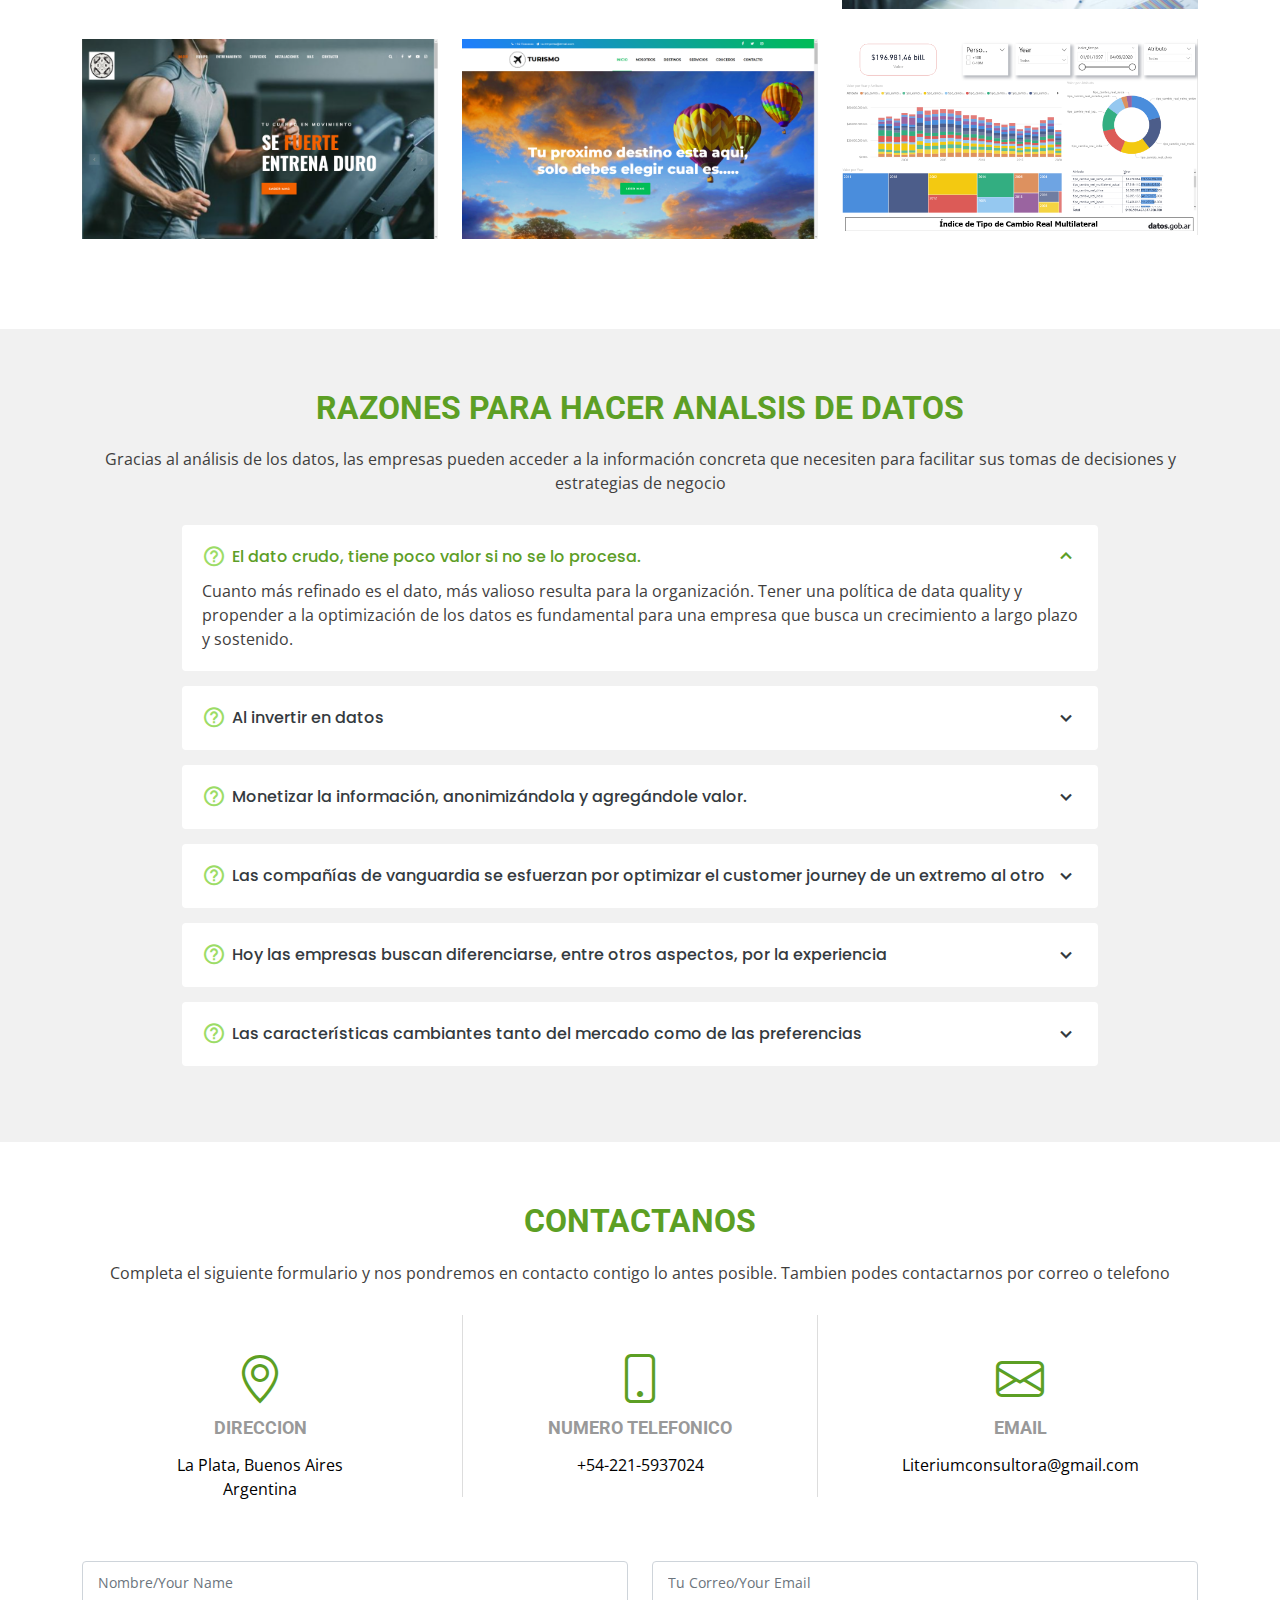
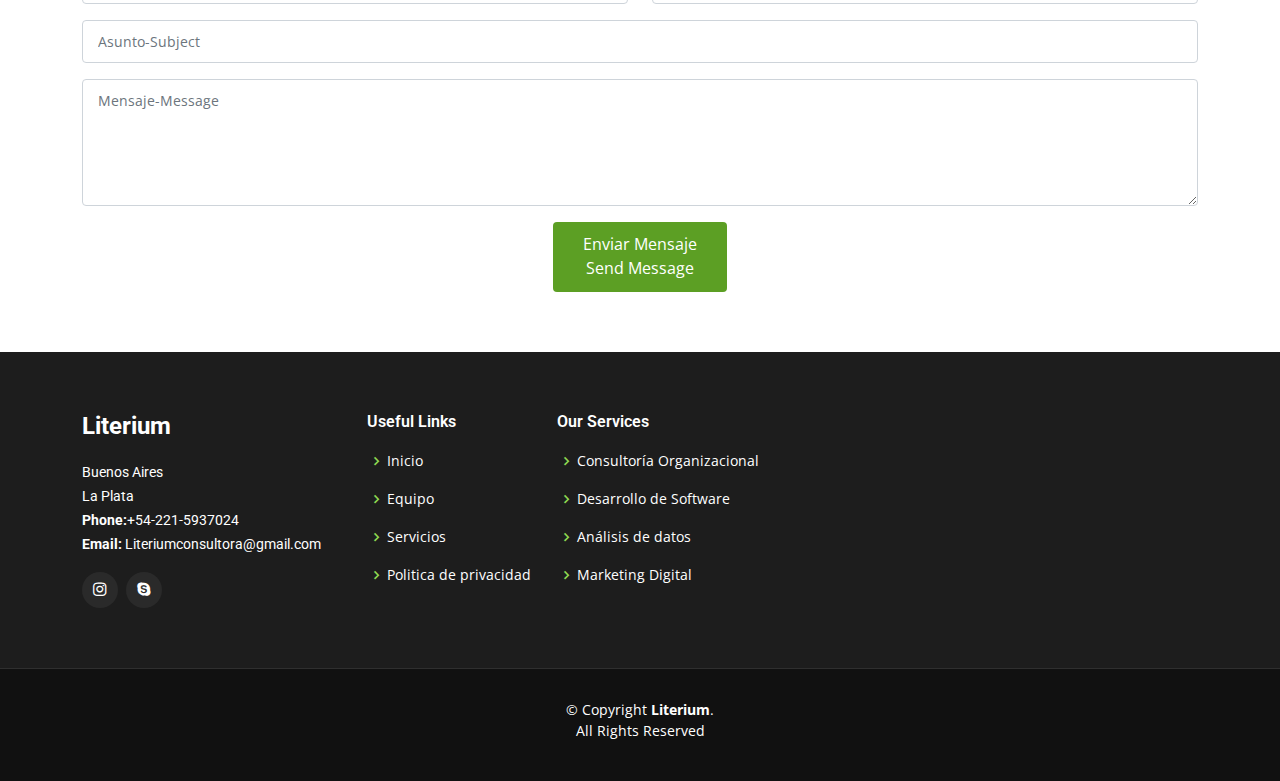
<file: Literium/AnalisisDeDatos.html>
<!DOCTYPE html>
<html lang="en">

<head>
  <meta charset="utf-8">
  <meta content="width=device-width, initial-scale=1.0" name="viewport">

  <title>Literium</title>
  <meta content="" name="description">
  <meta content="" name="keywords">

  <!-- Favicons -->
  <link href="assets/img/favicon.png" rel="icon">
  <link href="assets/img/apple-touch-icon.png" rel="apple-touch-icon">

  <!-- Google Fonts -->
  <link href="https://fonts.googleapis.com/css?family=Open+Sans:300,300i,400,400i,600,600i,700,700i|Roboto:300,300i,400,400i,500,500i,600,600i,700,700i|Poppins:300,300i,400,400i,500,500i,600,600i,700,700i" rel="stylesheet">

  <!-- Vendor CSS Files -->
  <link href="assets/vendor/animate.css/animate.min.css" rel="stylesheet">
  <link href="assets/vendor/bootstrap/css/bootstrap.min.css" rel="stylesheet">
  <link href="assets/vendor/bootstrap-icons/bootstrap-icons.css" rel="stylesheet">
  <link href="assets/vendor/boxicons/css/boxicons.min.css" rel="stylesheet">
  <link href="assets/vendor/glightbox/css/glightbox.min.css" rel="stylesheet">
  <link href="assets/vendor/swiper/swiper-bundle.min.css" rel="stylesheet">

  <!-- Template Main CSS File -->
  <link href="assets/css/style.css" rel="stylesheet">

</head>

<body>

    <header id="header" class="fixed-top d-flex align-items-center">
        <div class="container d-flex align-items-center justify-content-between">
    
          <h1 class="logo"><a href="index.html">Literium</a></h1>
        
    
          <nav id="navbar" class="navbar">
            <ul>
              <li><a class="nav-link scrollto active" href="#hero">Inicio</a></li>
             
              
              <li class="dropdown"><a href="#services"><span>Servicios</span> <i class="bi bi-chevron-down"></i></a>
                <ul>
                  <li><a href="/Literium/Consultoria Organizacional.html">Consultoría Organizacional</a></li>
                  <li><a href="/Literium/Marketing Digital.html">Marketing Digital</a></li>
                  <li><a href="/Literium/AnalisisDeDatos.html">Análisis De Datos</a></li>
                  <li><a href="/Literium/DesarrolloWeb.html">Desarrollo Web</a></li>
                  <li><a href="/Literium/DesarrolloDeSoftware.html">Desarrollo de software<br>(En contruccion)</a></li>
                </ul>
              </li>
              <li><a class="nav-link scrollto " href="#portfolio">Portfolio</a></li>
              <li><a class="nav-link scrollto" href="#contact">Contacto</a></li>
              
            </ul>
            <i class="bi bi-list mobile-nav-toggle"></i>
          </nav>
          <!-- .navbar -->
        </div>
      </header><!-- End Header -->
  <section id="hero">
    <div class="hero-container">
      <div id="heroCarousel" data-bs-interval="3900" class="carousel slide carousel-fade" data-bs-ride="carousel">

        <ol class="carousel-indicators" id="hero-carousel-indicators"></ol>

        <div class="carousel-inner" role="listbox">

          <!-- Slide 1 -->
          <div class="carousel-item active" style="background-image: url(/Literium/Imagenes/analisisDatos.jpg);">
            <div class="carousel-container">
              <div class="carousel-content">
                <h2 class="animate__animated animate__fadeInDown">Análisis de datos</h2>
                <p class="animate__animated animate__fadeInUp">"“Es un error capital teorizar antes de tener datos. Sin darse cuenta, uno empieza a retorcer los hechos para adaptarse a las teorías, en lugar de teorías se ajusten a los hechos. “...Sherlock Holmes</p>
                
              </div>
            </div>
          </div>
          <!-- Slide 3 -->
          <div class="carousel-item" style="background-image: url(/Literium/Imagenes/Analsisdatos1.jpg);">
            <div class="carousel-container">
              <div class="carousel-content">
                <h2 class="animate__animated animate__fadeInDown">Análisis de datos</h2>
                <p class="animate__animated animate__fadeInUp"> “Sin análisis de grandes volúmenes de datos, las empresas son ciegos y sordos, vagando hacia fuera sobre la web como ciervos en una autopista.”...Geoffrey Moore</p>
               
              </div>
            </div>
          </div>
          <!-- Slide 4 -->
          <div class="carousel-item" style="background-image: url(/Literium/Imagenes/analsis03.jpg);">
            <div class="carousel-container">
              <div class="carousel-content">
                <h2 class="animate__animated animate__fadeInDown">Análisis de datos</h2>
                <p class="animate__animated animate__fadeInUp">"“El auténtico genio consiste en la capacidad para evaluar información incierta, aleatoria y contradictoria.”
                    ...Winston Churchill, estadista.</p>
               
              </div>
            </div>
          </div>
          <div class="carousel-item" style="background-image: url(/Literium/Imagenes/Analsis02.jpg);">
            <div class="carousel-container">
              <div class="carousel-content">
                <h2 class="animate__animated animate__fadeInDown">Análisis de datos</h2>
                <p class="animate__animated animate__fadeInUp"> “Los números tienen una historia importante que contar.Dependen que ti, para darles una voz. “... Stephen Few</p>
                
              </div>
            </div>
          </div>

        </div>

        <a class="carousel-control-prev" href="#heroCarousel" role="button" data-bs-slide="prev">
          <span class="carousel-control-prev-icon bi bi-chevron-left" aria-hidden="true"></span>
        </a>
        <a class="carousel-control-next" href="#heroCarousel" role="button" data-bs-slide="next">
          <span class="carousel-control-next-icon bi bi-chevron-right" aria-hidden="true"></span>
        </a>
      </div>
    </div>
  </section>
  <!-- End Hero -->


  <div class="container marketing">

   

    <!-- START THE FEATURETTES -->

    <hr class="featurette-divider">

    <div class="row featurette">
      <div class="col-md-7">
        <h4 class="featurette-heading">Define por qué necesitas el análisis de datos</h4>
        <p class="lead">El objetivo debe ser medible, claro y conciso. Establecerlos de esta forma te permitirá llevar un proceso mucho más preciso. Además, resulta más fácil decidir sobre el tipo o tipos de datos que necesitarás para sacar conclusiones. </p>
      </div>
      <div class="col-md-5">
        <div class="img"><img src="/Literium/Imagenes/dudas.jpg" class="rounded float-left" width="400" height="200 alt="..."></div>
      </div>
    </div>

    <hr class="featurette-divider">

    <div class="row featurette">
      <div class="col-md-7 order-md-2">
        <h4 class="featurette-heading">Establece las métricas</h4>
        <p class="lead">Para asegurar la calidad del análisis es determinante medir el desempeño a través de indicadores clave. Durante este paso es importante definir dos aspectos: Decidir qué medir y como hacerlo</p>
      </div>
      <div class="col-md-5 order-md-1">
        <div class="img"><img src="/Literium/Imagenes/metricas.jpg" class="rounded float-right" width="400" height="200 alt="..."></div>
      </div>
    </div>

    <hr class="featurette-divider">

    <div class="row featurette">
      <div class="col-md-7">
        <h4 class="featurette-heading"> Recopila los datos y define las fuentes</h4>
        <p class="lead">Después de identificar los objetivos, el siguiente paso es la recopilación de los datos. Un análisis eficaz parte de la información que estarás usando para obtener conclusiones finales</p>
      </div>
      <div class="col-md-5">
        <div class="img"><img src="/Literium/Imagenes/basededatos.png" class="rounded float-left" width="400" height="200 alt="..."></div>
      </div>
    </div>

    <hr class="featurette-divider">

    <div class="row featurette">
      <div class="col-md-7 order-md-2">
        <h4 class="featurette-heading"> Limpiar los datos</h4>
        <p class="lead">Una vez que se recopilan los datos de todas las fuentes necesarias, deberás limpiarlos y clasificarlos. La limpieza de datos es extremadamente importante, pues, habrá información que no es la adecuada, incluso, innecesaria.

            Para generar resultados precisos, debes identificar y purgar datos duplicados, anexar datos faltantes, corregir los registros  y otras inconsistencias que podrían sesgar el análisis.</p>
      </div>
      <div class="col-md-5 order-md-1">
        <div class="img"><img src="/Literium/Imagenes/clasificacion.jpg" class="rounded float-right" width="400" height="200 alt="..."></div>
      </div>
    </div>
    <hr class="featurette-divider">
    <div class="row featurette">
        <div class="col-md-7">
          <h4 class="featurette-heading">Analiza los datos</h4>
          <p class="lead">Esto puede hacerse de distintas maneras, entre ellas: la minería de datos, software de Business Intelligence y la aplicación de análisis predictivos.</p>
        </div>
        <div class="col-md-5">
          <div class="img"><img src="/Literium/Imagenes/analisis-de-datos.jpg" class="rounded float-left" width="400" height="200 alt="..."></div>
        </div>
      </div>
  
      <hr class="featurette-divider">
  
      <div class="row featurette">
        <div class="col-md-7 order-md-2">
          <h4 class="featurette-heading">Interpreta los resultados</h4>
          <p class="lead">Después de analizar los datos, es momento de interpretar los resultados. En primer lugar, deben validar el porqué de su realización, además de los costos y tiempo invertidos.Las conclusiones son productivas, en la medida que las personas encargadas de la toma de decisiones cuentan con la información adecuada para implementar acciones estratégicas.
        </p>
        </div>
        <div class="col-md-5 order-md-1">
          <div class="img"><img src="/Literium/Imagenes/interprestacion.jpg" class="rounded float-right" width="400" height="200 alt="..."></div>
        </div>
      </div>
      <hr class="featurette-divider">
      
   
<br>
    <!-- /END THE FEATURETTES -->

  </div><!-- /.container -->
 <!-- ======= Portfolio Section ======= -->
 <section id="portfolio" class="portfolio">
  <div class="container">

    <div class="section-title">
      <h2>Portfolio</h2>
      <p>Conscientes de los nuevos retos que enfrentan las empresas y organizaciones, ofrecemos asesoría
        personalizada, efectiva y oportuna, sobre diversos tópicos de su interés que le faciliten la toma de
        decisiones. La opinión de nuestros expertos le permitirá decidir la mejor alternativa.</p>
    </div>

    <div class="row">
      <div class="col-lg-12 d-flex justify-content-center">
        <ul id="portfolio-flters">
          <li data-filter="*" class="filter-active">Todos</li>
          <li data-filter=".filter-app">Consultoria Organizacional</li>
          <li data-filter=".filter-cad">Marketing Digital</li><!-- luego modificar filter-carD y dar de alta -->
          <li data-filter=".filter-web">Analisis de Datos</li>
          <li data-filter=".filter-card">Desarrollo Web</li>
          <li data-filter=".filter-wb">Desarrollo de Software</li><!-- luego modificar filter-wEb y dar de alta -->
        </ul>
      </div>
    </div>

    <div class="row portfolio-container">

      <div class="col-lg-4 col-md-6 portfolio-item filter-app">
        <div class="portfolio-wrap">
          <img src="/Literium/Imagenes/Literium.png" class="img-fluid" alt="">
          <div class="portfolio-info">
            <h4>Consultoria </h4>
            <p>Cosultoria Organizacional</p>
            <div class="portfolio-links">
              <a href="/Literium/Imagenes/Literium.png" data-gallery="portfolioGallery" class="portfolio-lightbox" title="Literium"><i class="bx bx-plus"></i></a>
            
            </div>
          </div>
        </div>
      </div>

      <div class="col-lg-4 col-md-6 portfolio-item filter-web">
        <div class="portfolio-wrap">
          <img src="/Literium/Imagenes/datos1.png" class="img-fluid" alt="">
          <div class="portfolio-info">
            <h4>Analisis de mercado De video Juegos</h4>
            <p>Analisis de mercado De video Juegos</p>
            <div class="portfolio-links">
              <a href="/Literium/Imagenes/datos1.png" data-gallery="portfolioGallery" class="portfolio-lightbox" title="Analisis de mercado"><i class="bx bx-plus"></i></a>
            
            </div>
          </div>
        </div>
      </div>

      <div class="col-lg-4 col-md-6 portfolio-item filter-app">
        <div class="portfolio-wrap">
          <img src="/Literium/Imagenes/Asesoramiento.jpg" class="img-fluid" alt="">
          <div class="portfolio-info">
            <h4>En Construccion</h4>
            <p>En Construccion</p>
            <div class="portfolio-links">
              <a href="/Literium/Imagenes/Asesoramiento.jpg" data-gallery="portfolioGallery" class="portfolio-lightbox" title="Asesoramiento"><i class="bx bx-plus"></i></a>
             
            </div>
          </div>
        </div>
      </div>

      <div class="col-lg-4 col-md-6 portfolio-item filter-card">
        <div class="portfolio-wrap">
          <img src="/Literium/Imagenes/web3.jpg" class="img-fluid" alt="">
          <div class="portfolio-info">
            <h4>En Construccion</h4>
            <p>En Construccion</p>
            <div class="portfolio-links">
              <a href="/Literium/Imagenes/web3.jpg" data-gallery="portfolioGallery" class="portfolio-lightbox" title="asesoramientoclass="bx bx-plus"></i></a>
             
            </div>
          </div>
        </div>
      </div>

      <div class="col-lg-4 col-md-6 portfolio-item filter-web">
        <div class="portfolio-wrap">
          <img src="/Literium/Imagenes/datos2.png" class="img-fluid" alt="">
          <div class="portfolio-info">
            <h4>Utilidad y margenes </h4>
            <p>Utilidad y margenes</p>
            <div class="portfolio-links">
              <a href="/Literium/Imagenes/datos2.png" data-gallery="portfolioGallery" class="portfolio-lightbox" title="Web 2"><i class="bx bx-plus"></i></a>
             
            </div>
          </div>
        </div>
      </div>

      <div class="col-lg-4 col-md-6 portfolio-item filter-app">
        <div class="portfolio-wrap">
          <img src="/Literium/Imagenes/asesoramiento1.jpg" class="img-fluid" alt="">
          <div class="portfolio-info">
            <h4>En Construccion</h4>
            <p>En contruccion</p>
            <div class="portfolio-links">
              <a href="/Literium/Imagenes/asesoramiento1.jpg" data-gallery="portfolioGallery" class="portfolio-lightbox" title="Asesoramiento"><i class="bx bx-plus"></i></a>
              
            </div>
          </div>
        </div>
      </div>

      <div class="col-lg-4 col-md-6 portfolio-item filter-card">
        <div class="portfolio-wrap">
          <img src="/Literium/Imagenes/web2.png" class="img-fluid" alt="">
          <div class="portfolio-info">
            <h4>Gimnasio</h4>
            <p>Gimnasio</p>
            <div class="portfolio-links">
              <a href="/Literium/Imagenes/web2.png" data-gallery="portfolioGallery" class="portfolio-lightbox" title="Gimnasio"><i class="bx bx-plus"></i></a>
              
            </div>
          </div>
        </div>
      </div>

      <div class="col-lg-4 col-md-6 portfolio-item filter-card">
        <div class="portfolio-wrap">
          <img src="/Literium/Imagenes/web1.png" class="img-fluid" alt="">
          <div class="portfolio-info">
            <h4>Agencia de Turismo</h4>
            <p>Turismo</p>
            <div class="portfolio-links">
              <a href="/Literium/Imagenes/web1.png" data-gallery="portfolioGallery" class="portfolio-lightbox" title="Turismo"><i class="bx bx-plus"></i></a>
              
            </div>
          </div>
        </div>
      </div>

      <div class="col-lg-4 col-md-6 portfolio-item filter-web">
        <div class="portfolio-wrap">
          <img src="/Literium/Imagenes/datos3.png" class="img-fluid" alt="">
          <div class="portfolio-info">
            <h4>Analisis de Tipo de cambio</h4>
            <p>Indice de tipos de cambio</p>
            <div class="portfolio-links">
              <a href="/Literium/Imagenes/datos3.png" data-gallery="portfolioGallery" class="portfolio-lightbox" title="Tipos de cambio"><i class="bx bx-plus"></i></a>
             
            </div>
          </div>
        </div>
      </div>

    </div>

  </div>
</section><!-- End Portfolio Section -->

<!-- ======= Frequently Asked Questions Section ======= -->
<section id="faq" class="faq section-bg">
    <div class="container">

      <div class="section-title">
        <h2>Razones para hacer Analsis de Datos</h2>
        <p>Gracias al análisis de los datos, las empresas pueden acceder a la información concreta que necesiten para facilitar sus tomas de decisiones y estrategias de negocio </p>
      </div>

      <div class="faq-list">
        <ul>
          <li data-aos="fade-up">
            <i class="bx bx-help-circle icon-help"></i> <a data-bs-toggle="collapse" class="collapse" data-bs-target="#faq-list-1">El dato crudo, tiene poco valor si no se lo procesa. <i class="bx bx-chevron-down icon-show"></i><i class="bx bx-chevron-up icon-close"></i></a>
            <div id="faq-list-1" class="collapse show" data-bs-parent=".faq-list">
              <p>
                Cuanto más refinado es el dato, más valioso resulta para la organización. Tener una política de data quality y propender a la optimización de los datos es fundamental para una empresa que busca un crecimiento a largo plazo y sostenido.
            </div>
          </li>

          <li data-aos="fade-up" data-aos-delay="100">
            <i class="bx bx-help-circle icon-help"></i> <a data-bs-toggle="collapse" data-bs-target="#faq-list-2" class="collapsed">Al invertir en datos <i class="bx bx-chevron-down icon-show"></i><i class="bx bx-chevron-up icon-close"></i></a>
            <div id="faq-list-2" class="collapse" data-bs-parent=".faq-list">
              <p>
               Los ciclos de innovaciónpueden acelerarse. Se logran identificar velozmente  tendencias y oportunidades, como también los puntos débiles. Disponer de información correcta en el momento justo, aporta un diferencial poderoso.</p>
            </div>
          </li>

          <li data-aos="fade-up" data-aos-delay="200">
            <i class="bx bx-help-circle icon-help"></i> <a data-bs-toggle="collapse" data-bs-target="#faq-list-3" class="collapsed">Monetizar la información, anonimizándola y agregándole valor. <i class="bx bx-chevron-down icon-show"></i><i class="bx bx-chevron-up icon-close"></i></a>
            <div id="faq-list-3" class="collapse" data-bs-parent=".faq-list">
              <p>
                Está claro que al lograr una madurez analítica, las empresas alcanzan una posición competitiva más sólida. Desarrollar procesos exitosos en el campo de la gestión de datos y la analítica conduce a mejorar la experiencia del cliente y a optimizar los propios procesos.

                Y todo ello, como hemos visto, redunda en un incremento de la rentabilidad.
              </p>
            </div>
          </li>

          <li data-aos="fade-up" data-aos-delay="300">
            <i class="bx bx-help-circle icon-help"></i> <a data-bs-toggle="collapse" data-bs-target="#faq-list-4" class="collapsed">Las compañías de vanguardia se esfuerzan por optimizar el customer journey de un extremo al otro<i class="bx bx-chevron-down icon-show"></i><i class="bx bx-chevron-up icon-close"></i></a>
            <div id="faq-list-4" class="collapse" data-bs-parent=".faq-list">
              <p>
                Utilizando análisis en tiempo real en diferentes puntos de su interacción. Gracias al impulso de los datos y al análisis, se busca que cada cliente siga un proceso personalizado y único.
            </div>
          </li>

          <li data-aos="fade-up" data-aos-delay="400">
            <i class="bx bx-help-circle icon-help"></i> <a data-bs-toggle="collapse" data-bs-target="#faq-list-5" class="collapsed">Hoy las empresas buscan diferenciarse, entre otros aspectos, por la experiencia  <i class="bx bx-chevron-down icon-show"></i><i class="bx bx-chevron-up icon-close"></i></a>
            <div id="faq-list-5" class="collapse" data-bs-parent=".faq-list">
              <p>
                Crean para sus clientes, y no tanto por temas de precio o características de productos o servicios. Y para optimizar la experiencia del cliente, los datos son la base fundamental. El análisis, incrementa las posibilidades de personalización.
              </p>
            </div>
          </li>
          <li data-aos="fade-up" data-aos-delay="500">
            <i class="bx bx-help-circle icon-help"></i> <a data-bs-toggle="collapse" data-bs-target="#faq-list-6" class="collapsed">Las características cambiantes tanto del mercado como de las preferencias <i class="bx bx-chevron-down icon-show"></i><i class="bx bx-chevron-up icon-close"></i></a>
            <div id="faq-list-6" class="collapse" data-bs-parent=".faq-list">
              <p>
                el humor de los consumidores hace que hoy resulte clave poder tomar decisiones en real time. Y para ello es fundamental disponer de sistemas de analítica de datos e inteligencia continua.
              </p>
            </div>
          </li>
          
          
        </ul>
      </div>

    </div>
  </section><!-- End Frequently Asked Questions Section -->

     <!-- ======= Contact Section ======= -->
     <section id="contact" class="contact">
        <div class="container">
  
          <div class="section-title">
            <h2>Contactanos</h2>
            <p>Completa el siguiente formulario y nos pondremos en contacto contigo lo antes posible. Tambien podes contactarnos por correo o telefono</p>
          </div>
  
          <div class="row contact-info">
  
            <div class="col-md-4">
              <div class="contact-address">
                <i class="bi bi-geo-alt"></i>
                <h3>Direccion</h3>
                <address>La Plata, Buenos Aires<br>Argentina</address>
              </div>
            </div>
  
            <div class="col-md-4">
              <div class="contact-phone">
                <i class="bi bi-phone"></i>
                <h3>Numero Telefonico</h3>
                <p><a href="tel:+542215937024">+54-221-5937024</a></p>
              </div>
            </div>
  
            <div class="col-md-4">
              <div class="contact-email">
                <i class="bi bi-envelope"></i>
                <h3>Email</h3>
                <p><a href="mailto:info@example.com">Literiumconsultora@gmail.com</a></p>
              </div>
            </div>
  
          </div>
  
          <div class="form">
            <form action="forms/contact.php" method="post" role="form" class="php-email-form">
              <div class="row">
                <div class="col-md-6 form-group">
                  <input type="text" name="name" class="form-control" id="name" placeholder="Nombre/Your Name" data-rule="minlen:4" data-msg="Please enter at least 4 chars">
                </div>
                <div class="col-md-6 form-group mt-3 mt-md-0">
                  <input type="email" class="form-control" name="email" id="email" placeholder="Tu Correo/Your Email" data-rule="email" data-msg="Please enter a valid email">
                </div>
              </div>
              <div class="form-group mt-3">
                <input type="text" class="form-control" name="subject" id="subject" placeholder="Asunto-Subject" required>
              </div>
              <div class="form-group mt-3">
                <textarea class="form-control" name="message" rows="5" placeholder="Mensaje-Message" required></textarea>
              </div>
              <div class="my-3">
                <div class="loading">Cargando-Loading</div>
                <div class="error-message"></div>
                <div class="sent-message">Tu mensaje fue enviado. Gracias-Your message has been sent. Thank you!</div>
              </div>
              <div class="text-center"><button type="submit">Enviar Mensaje<br>Send Message</button></div>
            </form>
          </div>
  
        </div>
      </section><!-- End Contact Section -->
  
    </main><!-- End #main -->
  
    <!-- ======= Footer ======= -->
    <footer id="footer">
      <div class="footer-top">
        <div class="container">
          <div class="row">
  
            <div class="col-lg-3 col-md-6">
              <div class="footer-info">
                <h3>Literium</h3>
                <p>
                  Buenos Aires <br>
                  La Plata<br>
                  <strong>Phone:</strong>+54-221-5937024<br>
                  <strong>Email:</strong> Literiumconsultora@gmail.com<br>
                </p>
                <div class="social-links mt-3">
                  <a href="#" class="instagram"><i class="bx bxl-instagram"></i></a>
                  <a href="#" class="google-plus"><i class="bx bxl-skype"></i></a>
                  
                </div>
              </div>
            </div>
  
            <div class="col-lg-2 col-md-6 footer-links">
              <h4>Useful Links</h4>
              <ul>
                <li><i class="bx bx-chevron-right"></i> <a href="#">Inicio</a></li>
                <li><i class="bx bx-chevron-right"></i> <a href="#">Equipo</a></li>
                <li><i class="bx bx-chevron-right"></i> <a href="#">Servicios</a></li>
                <li><i class="bx bx-chevron-right"></i> <a href="/Literium/PoliticadePrivacidad.html">Politica de privacidad</a></li>
                
              </ul>
            </div>
  
            <div class="col-lg-3 col-md-6 footer-links">
              <h4>Our Services</h4>
              <ul>
                <li><i class="bx bx-chevron-right"></i> <a href="/Literium/Consultoria Organizacional.html">Consultoría Organizacional</a></li>
                <li><i class="bx bx-chevron-right"></i> <a href="/Literium/DesarrolloDeSoftware.html">Desarrollo de Software</a></li>
                <li><i class="bx bx-chevron-right"></i> <a href="/Literium/AnalisisDeDatos.html">Análisis de datos</a></li>
                <li><i class="bx bx-chevron-right"></i> <a href="/Literium/Marketing Digital.html">Marketing Digital</a></li>
               
              </ul>
            </div>
  
          </div>
        </div>
      </div>
  
      <div class="container">
        <div class="copyright">
          &copy; Copyright <strong><span>Literium</span></strong>. <br>All Rights Reserved
        </div>
        <div class="credits">
          <!-- All the links in the footer should remain intact. -->
          <!-- You can delete the links only if you purchased the pro version. -->
          <!-- Licensing information: https://bootstrapmade.com/license/ -->
          <!-- Purchase the pro version with working PHP/AJAX contact form: https://bootstrapmade.com/groovin-free-bootstrap-theme/ -->
         
        </div>
      </div>
    </footer><!-- End Footer -->
  
    <a href="#" class="back-to-top d-flex align-items-center justify-content-center"><i class="bi bi-arrow-up-short"></i></a>
  
    <!-- Vendor JS Files -->
    <script src="assets/vendor/bootstrap/js/bootstrap.bundle.min.js"></script>
    <script src="assets/vendor/glightbox/js/glightbox.min.js"></script>
    <script src="assets/vendor/isotope-layout/isotope.pkgd.min.js"></script>
    <script src="assets/vendor/php-email-form/validate.js"></script>
    <script src="assets/vendor/purecounter/purecounter.js"></script>
    <script src="assets/vendor/swiper/swiper-bundle.min.js"></script>
  
    <!-- Template Main JS File -->
    <script src="assets/js/main.js"></script>
  
  </body>
  
  </html>
</file>
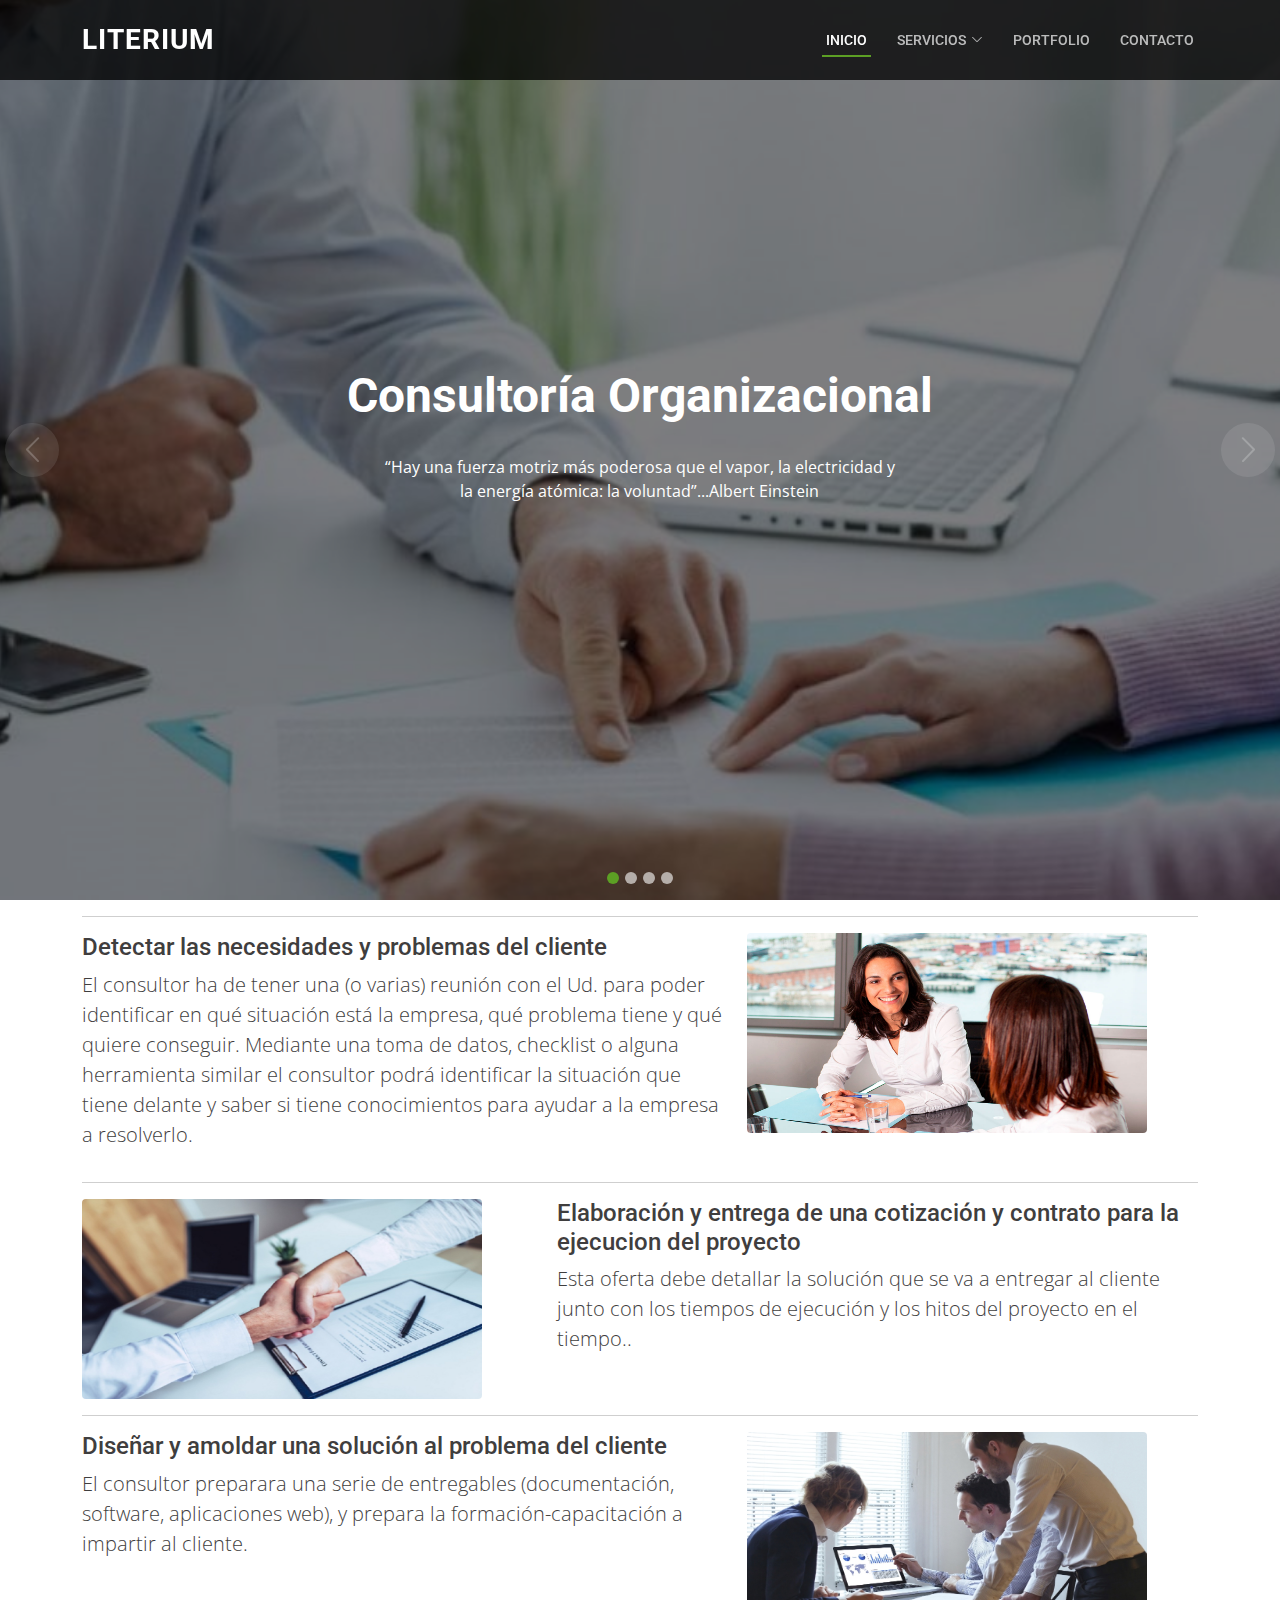
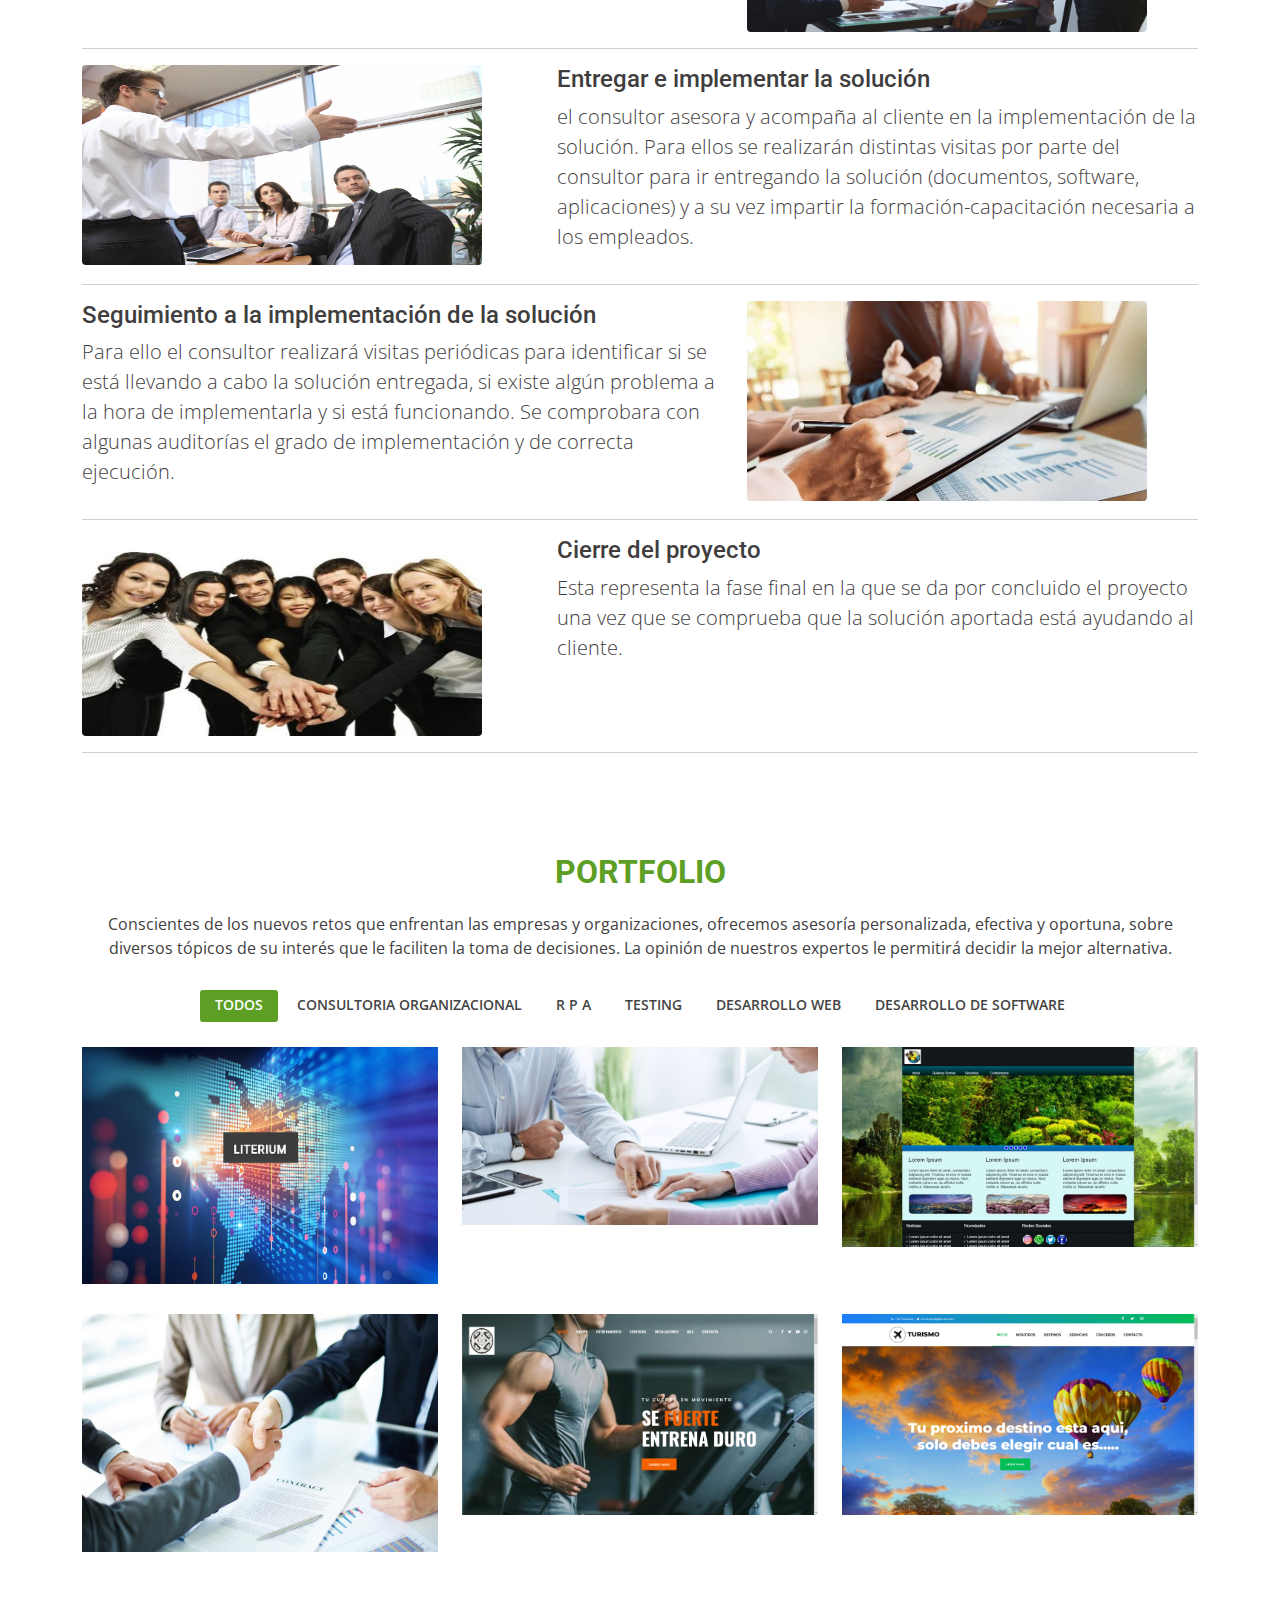
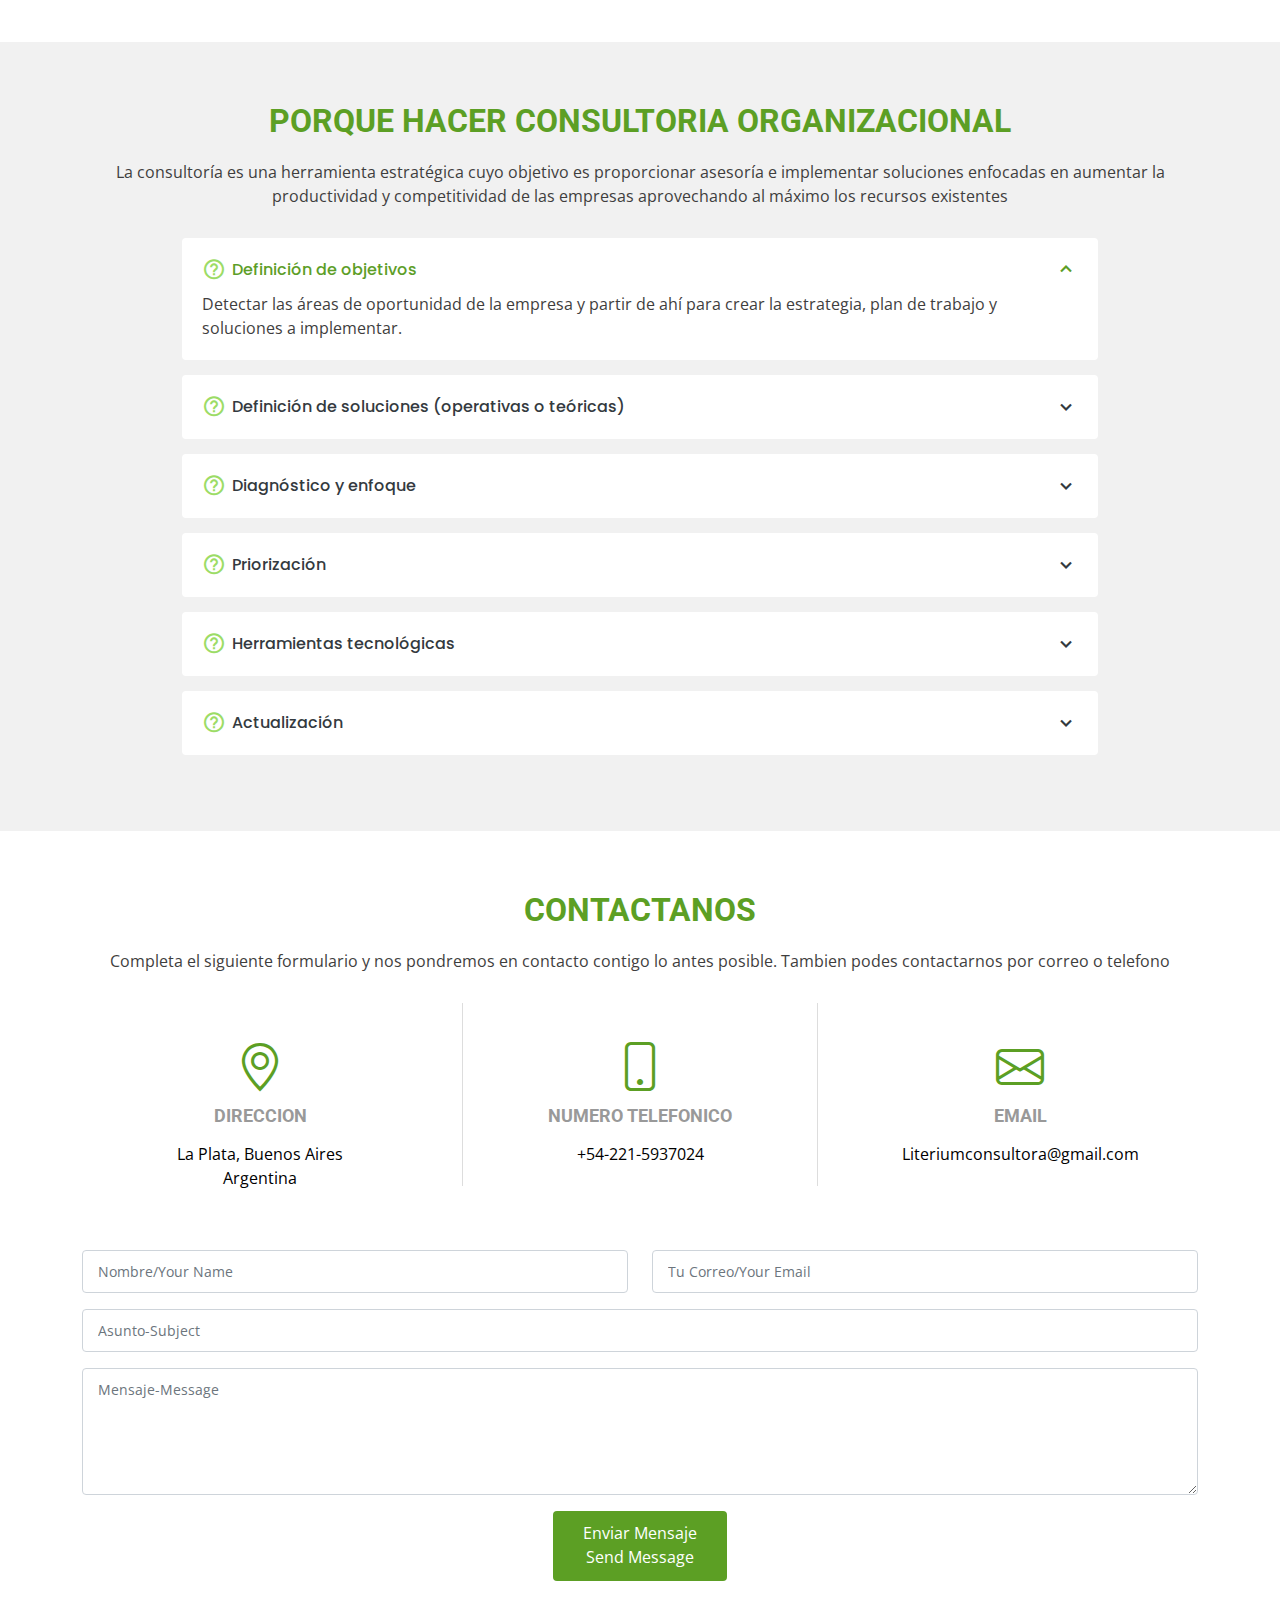
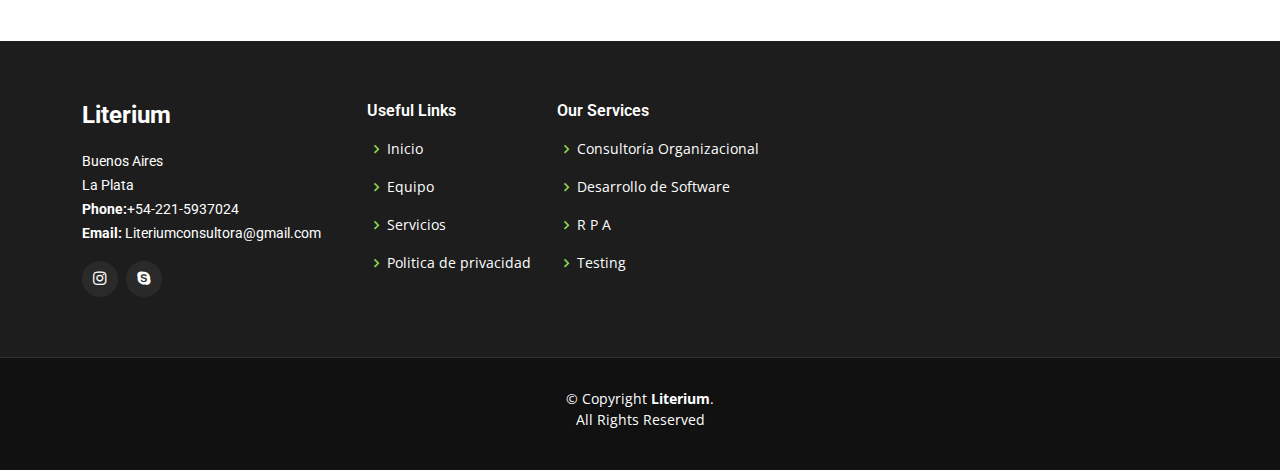
<file: Literium/Consultoria Organizacional.html>
<!DOCTYPE html>
<html lang="en">

<head>
  <meta charset="utf-8">
  <meta content="width=device-width, initial-scale=1.0" name="viewport">

  <title>Literium</title>
  <meta content="" name="description">
  <meta content="" name="keywords">

  <!-- Favicons -->
  <link href="assets/img/favicon.png" rel="icon">
  <link href="assets/img/apple-touch-icon.png" rel="apple-touch-icon">

  <!-- Google Fonts -->
  <link href="https://fonts.googleapis.com/css?family=Open+Sans:300,300i,400,400i,600,600i,700,700i|Roboto:300,300i,400,400i,500,500i,600,600i,700,700i|Poppins:300,300i,400,400i,500,500i,600,600i,700,700i" rel="stylesheet">

  <!-- Vendor CSS Files -->
  <link href="assets/vendor/animate.css/animate.min.css" rel="stylesheet">
  <link href="assets/vendor/bootstrap/css/bootstrap.min.css" rel="stylesheet">
  <link href="assets/vendor/bootstrap-icons/bootstrap-icons.css" rel="stylesheet">
  <link href="assets/vendor/boxicons/css/boxicons.min.css" rel="stylesheet">
  <link href="assets/vendor/glightbox/css/glightbox.min.css" rel="stylesheet">
  <link href="assets/vendor/swiper/swiper-bundle.min.css" rel="stylesheet">

  <!-- Template Main CSS File -->
  <link href="assets/css/style.css" rel="stylesheet">

</head>

<body>

    <header id="header" class="fixed-top d-flex align-items-center">
        <div class="container d-flex align-items-center justify-content-between">
    
          <h1 class="logo"><a href="index.html">Literium</a></h1>
        
    
          <nav id="navbar" class="navbar">
            <ul>
              <li><a class="nav-link scrollto active" href="index.html">Inicio</a></li>
             
              
              <li class="dropdown"><a href="#services"><span>Servicios</span> <i class="bi bi-chevron-down"></i></a>
                <ul>
                  <li><a href="/Literium/Consultoria Organizacional.html">Consultoría Organizacional</a></li>
                  <li><a href="/Literium/RPA.html">RPA</a></li>
                  <li><a href="/Literium/Testing.html">Testing</a></li>
                  <li><a href="/Literium/DesarrolloWeb.html">Desarrollo Web</a></li>
                  <li><a href="/Literium/DesarrolloDeSoftware.html">Desarrollo de software<br>(En contruccion)</a></li>
                </ul>
              </li>
              <li><a class="nav-link scrollto " href="#portfolio">Portfolio</a></li>
              <li><a class="nav-link scrollto" href="#contact">Contacto</a></li>
             
            </ul>
            <i class="bi bi-list mobile-nav-toggle"></i>
          </nav>
          <!-- .navbar -->
        </div>
      </header><!-- End Header -->
  <section id="hero">
    <div class="hero-container">
      <div id="heroCarousel" data-bs-interval="4200" class="carousel slide carousel-fade" data-bs-ride="carousel">

        <ol class="carousel-indicators" id="hero-carousel-indicators"></ol>

        <div class="carousel-inner" role="listbox">

          <!-- Slide 1 -->
          <div class="carousel-item active" style="background-image: url(/Literium/Imagenes/Asesoramiento.jpg)">
            <div class="carousel-container">
              <div class="carousel-content">
                <h2 class="animate__animated animate__fadeInDown">Consultoría Organizacional</h2>
                <p class="animate__animated animate__fadeInUp"> “Hay una fuerza motriz más poderosa que el vapor, la electricidad y la energía atómica: la voluntad”...Albert Einstein</p>
                
              </div>
            </div>
          </div>
          <!-- Slide 3 -->
          <div class="carousel-item" style="background-image: url(/Literium/Imagenes/asesoramiento1.jpg);">
            <div class="carousel-container">
              <div class="carousel-content">
                <h2 class="animate__animated animate__fadeInDown">Consultoría Organizacional</h2>
                <p class="animate__animated animate__fadeInUp"> “Estoy convencido de que aproximadamente la mitad de lo que separa a los emprendedores de éxito de los que no tienen éxito es la perseverancia”...Steve Jobs</p>
               
              </div>
            </div>
          </div>
          <!-- Slide 4 -->
          <div class="carousel-item" style="background-image: url(/Literium/Imagenes/asesoramiento2.jpg);">
            <div class="carousel-container">
              <div class="carousel-content">
                <h2 class="animate__animated animate__fadeInDown">Consultoría Organizacional</h2>
                <p class="animate__animated animate__fadeInUp">“Nunca emprenderíamos nada, si quisiéramos asegurar por anticipado el éxito de nuestra empresa”...Winston Churchill</p>
                
              </div>
            </div>
          </div>
          <div class="carousel-item" style="background-image: url(/Literium/Imagenes/asesoramiento3.jpg);">
            <div class="carousel-container">
              <div class="carousel-content">
                <h2 class="animate__animated animate__fadeInDown">Consultoría Organizacional</h2>
                <p class="animate__animated animate__fadeInUp">“Está bien celebrar el éxito pero es más importante prestar atención a las lecciones del fracaso”...Bill Gates</p>
               
              </div>
            </div>
          </div>

        </div>

        <a class="carousel-control-prev" href="#heroCarousel" role="button" data-bs-slide="prev">
          <span class="carousel-control-prev-icon bi bi-chevron-left" aria-hidden="true"></span>
        </a>
        <a class="carousel-control-next" href="#heroCarousel" role="button" data-bs-slide="next">
          <span class="carousel-control-next-icon bi bi-chevron-right" aria-hidden="true"></span>
        </a>
      </div>
    </div>
  </section><!-- End Hero -->


  <div class="container marketing">

   

    <!-- START THE FEATURETTES -->

    <hr class="featurette-divider">

    <div class="row featurette">
      <div class="col-md-7">
        <h4 class="featurette-heading">Detectar las necesidades y problemas del cliente</h4>
        <p class="lead">El consultor ha de tener una (o varias) reunión con el Ud. para poder identificar en qué situación está la empresa, qué problema tiene y qué quiere conseguir. Mediante una toma de datos, checklist o alguna herramienta similar el consultor podrá identificar la situación que tiene delante y saber si tiene conocimientos para ayudar a la empresa a resolverlo.</p>
      </div>
      <div class="col-md-5">
        <div class="img"><img src="/Literium/Imagenes/organizacion.jpg" class="rounded float-left" width="400" height="200 alt="..."></div>
      </div>
    </div>

    <hr class="featurette-divider">

    <div class="row featurette">
      <div class="col-md-7 order-md-2">
        <h4 class="featurette-heading">Elaboración y entrega de una cotización y contrato para la ejecucion del proyecto</h4>
        <p class="lead">Esta oferta debe detallar la solución que se va a entregar al cliente junto con los tiempos de ejecución y los hitos del proyecto en el tiempo..</p>
      </div>
      <div class="col-md-5 order-md-1">
        <div class="img"><img src="/Literium/Imagenes/organizacion1.jpg" class="rounded float-right" width="400" height="200 alt="..."></div>
      </div>
    </div>

    <hr class="featurette-divider">

    <div class="row featurette">
      <div class="col-md-7">
        <h4 class="featurette-heading">Diseñar y amoldar una solución al problema del cliente</h4>
        <p class="lead">El consultor preparara una serie de entregables (documentación, software, aplicaciones web), y prepara la formación-capacitación a impartir al cliente.</p>
      </div>
      <div class="col-md-5">
        <div class="img"><img src="/Literium/Imagenes/organizacion2.jpg" class="rounded float-left" width="400" height="200 alt="..."></div>
      </div>
    </div>

    <hr class="featurette-divider">

    <div class="row featurette">
      <div class="col-md-7 order-md-2">
        <h4 class="featurette-heading">Entregar e implementar la solución</h4>
        <p class="lead">el consultor asesora y acompaña al cliente en la implementación de la solución. Para ellos se realizarán distintas visitas por parte del consultor para ir entregando la solución (documentos, software, aplicaciones) y a su vez impartir la formación-capacitación necesaria a los empleados.</p>
      </div>
      <div class="col-md-5 order-md-1">
        <div class="img"><img src="/Literium/Imagenes/organizacion3.jpg" class="rounded float-right" width="400" height="200 alt="..."></div>
      </div>
    </div>
    <hr class="featurette-divider">
    <div class="row featurette">
        <div class="col-md-7">
          <h4 class="featurette-heading">Seguimiento a la implementación de la solución</h4>
          <p class="lead">Para ello el consultor realizará visitas periódicas para identificar si se está llevando a cabo la solución entregada, si existe algún problema a la hora de implementarla y si está funcionando.

            Se comprobara con algunas auditorías el grado de implementación y de correcta ejecución.</p>
        </div>
        <div class="col-md-5">
          <div class="img"><img src="/Literium/Imagenes/organizaiocion4.jpg" class="rounded float-left" width="400" height="200 alt="..."></div>
        </div>
      </div>
  
      <hr class="featurette-divider">
  
      <div class="row featurette">
        <div class="col-md-7 order-md-2">
          <h4 class="featurette-heading">Cierre del proyecto</h4>
          <p class="lead">Esta representa la fase final en la que se da por concluido el proyecto una vez que se comprueba que la solución aportada está ayudando al cliente.</p>
        </div>
        <div class="col-md-5 order-md-1">
          <div class="img"><img src="/Literium/Imagenes/organizacion5.jpg" class="rounded float-right" width="400" height="200 alt="..."></div>
        </div>
      </div>
      <hr class="featurette-divider">
<br>
    <!-- /END THE FEATURETTES -->

  </div><!-- /.container -->
 <!-- ======= Portfolio Section ======= -->
 <section id="portfolio" class="portfolio">
  <div class="container">

    <div class="section-title">
      <h2>Portfolio</h2>
      <p>Conscientes de los nuevos retos que enfrentan las empresas y organizaciones, ofrecemos asesoría
        personalizada, efectiva y oportuna, sobre diversos tópicos de su interés que le faciliten la toma de
        decisiones. La opinión de nuestros expertos le permitirá decidir la mejor alternativa.</p>
    </div>

    <div class="row">
      <div class="col-lg-12 d-flex justify-content-center">
        <ul id="portfolio-flters">
          <li data-filter="*" class="filter-active">Todos</li>
          <li data-filter=".filter-app">Consultoria Organizacional</li>
          <li data-filter=".filter-cad">R P A</li><!-- luego modificar filter-carD y dar de alta -->
          <li data-filter=".filter-web">Testing</li>
          <li data-filter=".filter-card">Desarrollo Web</li>
          <li data-filter=".filter-wb">Desarrollo de Software</li><!-- luego modificar filter-wEb y dar de alta -->
        </ul>
      </div>
    </div>

    <div class="row portfolio-container">

      <div class="col-lg-4 col-md-6 portfolio-item filter-app">
        <div class="portfolio-wrap">
          <img src="/Literium/Imagenes/Literium.png" class="img-fluid" alt="">
          <div class="portfolio-info">
            <h4>Consultoria </h4>
            <p>Cosultoria Organizacional</p>
            <div class="portfolio-links">
              <a href="/Literium/Imagenes/Literium.png" data-gallery="portfolioGallery" class="portfolio-lightbox" title="Literium"><i class="bx bx-plus"></i></a>
            
            </div>
          </div>
        </div>
      </div>


      <div class="col-lg-4 col-md-6 portfolio-item filter-app">
        <div class="portfolio-wrap">
          <img src="/Literium/Imagenes/Asesoramiento.jpg"  class="img-fluid" alt="">
          <div class="portfolio-info">
            <h4>Cosultoria Organizacional</h4>
            <p>Cosultoria Organizacional</p>
            <div class="portfolio-links">
              <a href="/Literium/Imagenes/Asesoramiento.jpg" data-gallery="portfolioGallery" class="portfolio-lightbox" title="Asesoramiento"><i class="bx bx-plus"></i></a>
             
            </div>
          </div>
        </div>
      </div>

      <div class="col-lg-4 col-md-6 portfolio-item filter-card">
        <div class="portfolio-wrap">
          <img src="/Literium/Imagenes/web3.jpg" class="img-fluid" alt="">
          <div class="portfolio-info">
            <h4>DesarrolloWeb</h4>
            <p>Desarrollo Web</p>
            <div class="portfolio-links">
              <a href="/Literium/Imagenes/web3.jpg" data-gallery="portfolioGallery" class="portfolio-lightbox" title="Asesoramiento "class="bx bx-plus"></i></a>
             
            </div>
          </div>
        </div>
      </div>


      <div class="col-lg-4 col-md-6 portfolio-item filter-app">
        <div class="portfolio-wrap">
          <img src="/Literium/Imagenes/asesoramiento1.jpg"  class="img-fluid" alt="">
          <div class="portfolio-info">
            <h4>Cosultoria Organizacional</h4>
            <p>Cosultoria Organizacional</p>
            <div class="portfolio-links">
              <a href="/Literium/Imagenes/asesoramiento1.jpg" data-gallery="portfolioGallery" class="portfolio-lightbox" title="Asesoramiento"><i class="bx bx-plus"></i></a>
              
            </div>
          </div>
        </div>
      </div>

      <div class="col-lg-4 col-md-6 portfolio-item filter-card">
        <div class="portfolio-wrap">
          <img src="/Literium/Imagenes/web2.png" class="img-fluid" alt="">
          <div class="portfolio-info">
            <h4>Desarrollo Web</h4>
            <p>Desarrollo Web</p>
            <div class="portfolio-links">
              <a href="/Literium/Imagenes/web2.png" data-gallery="portfolioGallery" class="portfolio-lightbox" title="Gimnasio"><i class="bx bx-plus"></i></a>
              
            </div>
          </div>
        </div>
      </div>

      <div class="col-lg-4 col-md-6 portfolio-item filter-card">
        <div class="portfolio-wrap">
          <img src="/Literium/Imagenes/web1.png" class="img-fluid" alt="">
          <div class="portfolio-info">
            <h4>Desarrollo Web</h4>
            <p>Desarrollo Web</p>
            <div class="portfolio-links">
              <a href="/Literium/Imagenes/web1.png" data-gallery="portfolioGallery" class="portfolio-lightbox" title="Turismo"><i class="bx bx-plus"></i></a>
              
            </div>
          </div>
        </div>
      </div>

  

    </div>

  </div>
</section><!-- End Portfolio Section -->


<!-- ======= Frequently Asked Questions Section ======= -->
<section id="faq" class="faq section-bg">
    <div class="container">

      <div class="section-title">
        <h2>Porque hacer Consultoria Organizacional</h2>
        <p> La consultoría es una herramienta estratégica cuyo objetivo es proporcionar asesoría e implementar soluciones enfocadas en aumentar la productividad y competitividad de las empresas aprovechando al máximo los recursos existentes</p>
      </div>

      <div class="faq-list">
        <ul>
          <li data-aos="fade-up">
            <i class="bx bx-help-circle icon-help"></i> <a data-bs-toggle="collapse" class="collapse" data-bs-target="#faq-list-1">Definición de objetivos <i class="bx bx-chevron-down icon-show"></i><i class="bx bx-chevron-up icon-close"></i></a>
            <div id="faq-list-1" class="collapse show" data-bs-parent=".faq-list">
              <p>
                Detectar las áreas de oportunidad de la empresa y partir de ahí para crear la estrategia, plan de trabajo y soluciones a implementar.
            </div>
          </li>

          <li data-aos="fade-up" data-aos-delay="100">
            <i class="bx bx-help-circle icon-help"></i> <a data-bs-toggle="collapse" data-bs-target="#faq-list-2" class="collapsed">Definición de soluciones (operativas o teóricas) <i class="bx bx-chevron-down icon-show"></i><i class="bx bx-chevron-up icon-close"></i></a>
            <div id="faq-list-2" class="collapse" data-bs-parent=".faq-list">
              <p>
                Muchas veces las soluciones pueden ser aplicadas directamente a la operación, a través de acciones muy puntuales, que van desde estrategias de producción, hasta cursos o capacitaciones para instruir a los colaboradores y directivos en cuanto al conocimiento general de la empresa y sus procesos.</p>
            </div>
          </li>

          <li data-aos="fade-up" data-aos-delay="200">
            <i class="bx bx-help-circle icon-help"></i> <a data-bs-toggle="collapse" data-bs-target="#faq-list-3" class="collapsed">Diagnóstico y enfoque <i class="bx bx-chevron-down icon-show"></i><i class="bx bx-chevron-up icon-close"></i></a>
            <div id="faq-list-3" class="collapse" data-bs-parent=".faq-list">
              <p>
                La consultoría debe ir enfocada a identificar cuáles son las fortalezas, áreas de oportunidad y modelos de negocio que se mejorarán considerando que no existen empresas iguales. Una vez hecho el diagnóstico, tanto interno como externo, se contará con la información necesaria para conocer las áreas en donde se enfocarán las tácticas.
              </p>
            </div>
          </li>

          <li data-aos="fade-up" data-aos-delay="300">
            <i class="bx bx-help-circle icon-help"></i> <a data-bs-toggle="collapse" data-bs-target="#faq-list-4" class="collapsed"> Priorización<i class="bx bx-chevron-down icon-show"></i><i class="bx bx-chevron-up icon-close"></i></a>
            <div id="faq-list-4" class="collapse" data-bs-parent=".faq-list">
              <p>
                En una empresa aunque todas las áreas sean relevantes; tanto el consultor, como los directivos, deberán centrar sus esfuerzos donde se necesite actuar de forma inmediata. Los criterios de priorización están basados en cuando a la urgencia, la gravedad y la tendencia de los problemas a resolver.
            </div>
          </li>

          <li data-aos="fade-up" data-aos-delay="400">
            <i class="bx bx-help-circle icon-help"></i> <a data-bs-toggle="collapse" data-bs-target="#faq-list-5" class="collapsed">Herramientas tecnológicas <i class="bx bx-chevron-down icon-show"></i><i class="bx bx-chevron-up icon-close"></i></a>
            <div id="faq-list-5" class="collapse" data-bs-parent=".faq-list">
              <p>
                Un buen consultor sabe complementar su experiencia con la implementación de plataformas tecnologías que optimicen los procesos y mejoren la productividad. Existen empresas expertas en TIC’s (Tecnologías de la Información) que permiten llevar controles accesibles y eficientes para la gestión de un negocio de acuerdo a sus necesidades.
              </p>
            </div>
          </li>
          <li data-aos="fade-up" data-aos-delay="500">
            <i class="bx bx-help-circle icon-help"></i> <a data-bs-toggle="collapse" data-bs-target="#faq-list-6" class="collapsed">Actualización <i class="bx bx-chevron-down icon-show"></i><i class="bx bx-chevron-up icon-close"></i></a>
            <div id="faq-list-6" class="collapse" data-bs-parent=".faq-list">
              <p>
                La tecnología avanza a grandes velocidades y las empresas deben mantenerse actualizadas para seguir ofreciendo una ventaja competitiva. Un consultor que tenga la habilidad de ir evolucionando con los avances tecnológicos será crucial para dar seguimiento oportuno a las necesidades que se vayan presentando.
              </p>
            </div>
          </li>
          
          
        </ul>
      </div>

    </div>
  </section><!-- End Frequently Asked Questions Section -->

     <!-- ======= Contact Section ======= -->
     <section id="contact" class="contact">
        <div class="container">
  
          <div class="section-title">
            <h2>Contactanos</h2>
            <p>Completa el siguiente formulario y nos pondremos en contacto contigo lo antes posible. Tambien podes contactarnos por correo o telefono</p>
          </div>
  
          <div class="row contact-info">
  
            <div class="col-md-4">
              <div class="contact-address">
                <i class="bi bi-geo-alt"></i>
                <h3>Direccion</h3>
                <address>La Plata, Buenos Aires<br>Argentina</address>
              </div>
            </div>
  
            <div class="col-md-4">
              <div class="contact-phone">
                <i class="bi bi-phone"></i>
                <h3>Numero Telefonico</h3>
                <p><a href="tel:+542215937024">+54-221-5937024</a></p>
              </div>
            </div>
  
            <div class="col-md-4">
              <div class="contact-email">
                <i class="bi bi-envelope"></i>
                <h3>Email</h3>
                <p><a href="mailto:info@example.com">Literiumconsultora@gmail.com</a></p>
              </div>
            </div>
  
          </div>
  
          <div class="form">
            <form action="forms/contact.php" method="post" role="form" class="php-email-form">
              <div class="row">
                <div class="col-md-6 form-group">
                  <input type="text" name="name" class="form-control" id="name" placeholder="Nombre/Your Name" data-rule="minlen:4" data-msg="Please enter at least 4 chars">
                </div>
                <div class="col-md-6 form-group mt-3 mt-md-0">
                  <input type="email" class="form-control" name="email" id="email" placeholder="Tu Correo/Your Email" data-rule="email" data-msg="Please enter a valid email">
                </div>
              </div>
              <div class="form-group mt-3">
                <input type="text" class="form-control" name="subject" id="subject" placeholder="Asunto-Subject" required>
              </div>
              <div class="form-group mt-3">
                <textarea class="form-control" name="message" rows="5" placeholder="Mensaje-Message" required></textarea>
              </div>
              <div class="my-3">
                <div class="loading">Cargando-Loading</div>
                <div class="error-message"></div>
                <div class="sent-message">Tu mensaje fue enviado. Gracias-Your message has been sent. Thank you!</div>
              </div>
              <div class="text-center"><button type="submit">Enviar Mensaje<br>Send Message</button></div>
            </form>
          </div>
  
        </div>
      </section><!-- End Contact Section -->
  
    </main><!-- End #main -->
  
    <!-- ======= Footer ======= -->
    <footer id="footer">
      <div class="footer-top">
        <div class="container">
          <div class="row">
  
            <div class="col-lg-3 col-md-6">
              <div class="footer-info">
                <h3>Literium</h3>
                <p>
                  Buenos Aires <br>
                  La Plata<br>
                  <strong>Phone:</strong>+54-221-5937024<br>
                  <strong>Email:</strong> Literiumconsultora@gmail.com<br>
                </p>
                <div class="social-links mt-3">
                  <a href="#" class="instagram"><i class="bx bxl-instagram"></i></a>
                  <a href="#" class="google-plus"><i class="bx bxl-skype"></i></a>
                  
                </div>
              </div>
            </div>
  
            <div class="col-lg-2 col-md-6 footer-links">
              <h4>Useful Links</h4>
              <ul>
                <li><i class="bx bx-chevron-right"></i> <a href="#">Inicio</a></li>
                <li><i class="bx bx-chevron-right"></i> <a href="#">Equipo</a></li>
                <li><i class="bx bx-chevron-right"></i> <a href="#">Servicios</a></li>
                <li><i class="bx bx-chevron-right"></i> <a href="/Literium/PoliticadePrivacidad.html">Politica de privacidad</a></li>
                
              </ul>
            </div>
  
            <div class="col-lg-3 col-md-6 footer-links">
              <h4>Our Services</h4>
              <ul>
                <li><i class="bx bx-chevron-right"></i> <a href="/Consultoria Organizacional.html">Consultoría Organizacional</a></li>
                <li><i class="bx bx-chevron-right"></i> <a href="/DesarrolloDeSoftware.html">Desarrollo de Software</a></li>
                <li><i class="bx bx-chevron-right"></i> <a href="/RPA.html">R P A</a></li>
                <li><i class="bx bx-chevron-right"></i> <a href="/Testing.html">Testing</a></li>
              
               
               
              </ul>
            </div>
  
          </div>
        </div>
      </div>
  
      <div class="container">
        <div class="copyright">
          &copy; Copyright <strong><span>Literium</span></strong>. <br>All Rights Reserved
        </div>
        <div class="credits">
          <!-- All the links in the footer should remain intact. -->
          <!-- You can delete the links only if you purchased the pro version. -->
          <!-- Licensing information: https://bootstrapmade.com/license/ -->
          <!-- Purchase the pro version with working PHP/AJAX contact form: https://bootstrapmade.com/groovin-free-bootstrap-theme/ -->
         
        </div>
      </div>
    </footer><!-- End Footer -->
  
    <a href="#" class="back-to-top d-flex align-items-center justify-content-center"><i class="bi bi-arrow-up-short"></i></a>
  
    <!-- Vendor JS Files -->
    <script src="assets/vendor/bootstrap/js/bootstrap.bundle.min.js"></script>
    <script src="assets/vendor/glightbox/js/glightbox.min.js"></script>
    <script src="assets/vendor/isotope-layout/isotope.pkgd.min.js"></script>
    <script src="assets/vendor/php-email-form/validate.js"></script>
    <script src="assets/vendor/purecounter/purecounter.js"></script>
    <script src="assets/vendor/swiper/swiper-bundle.min.js"></script>
  
    <!-- Template Main JS File -->
    <script src="assets/js/main.js"></script>
  
  </body>
  
  </html>
</file>
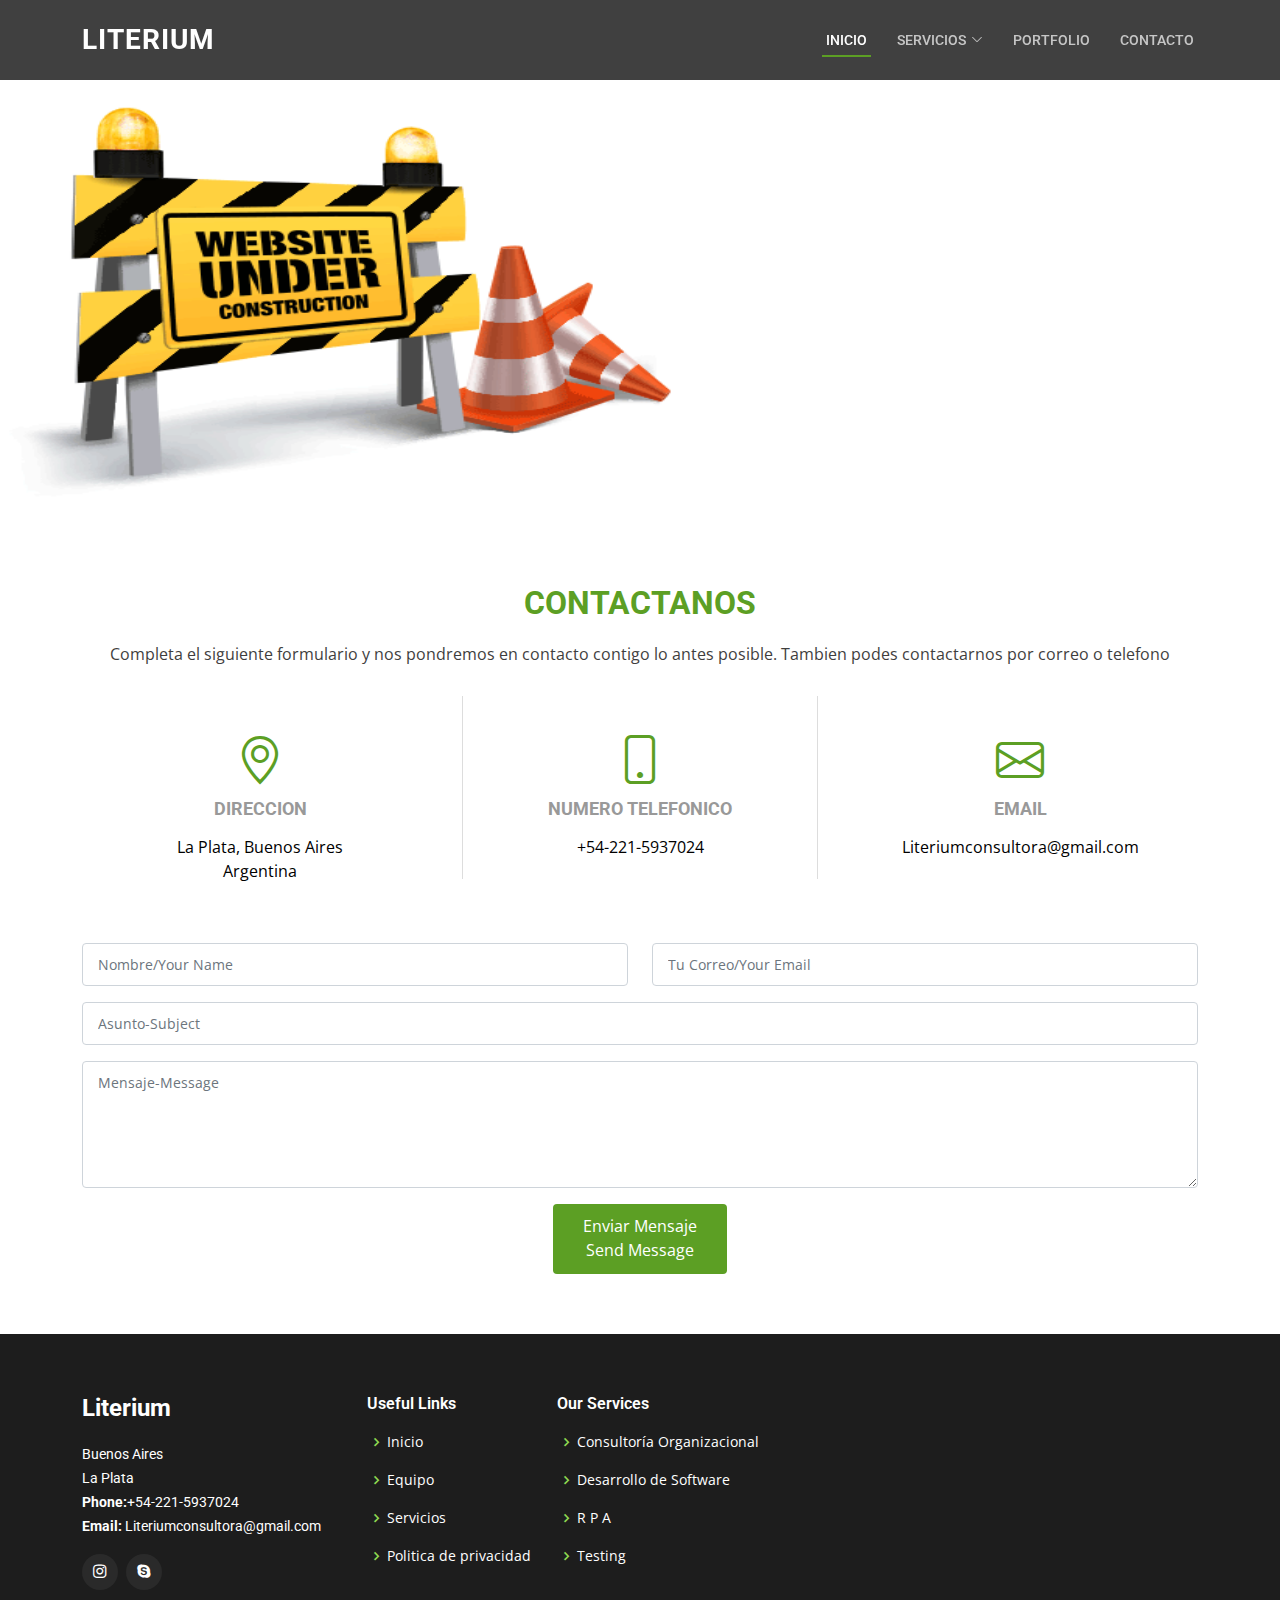
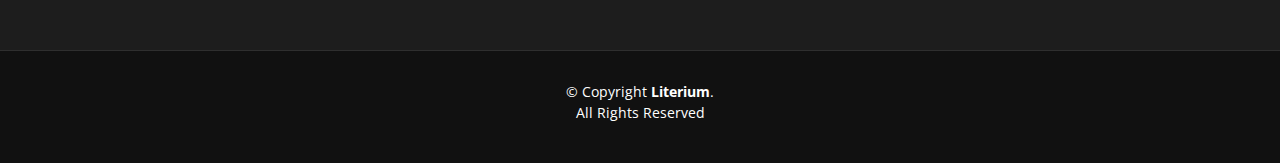
<file: Literium/DesarrolloDeSoftware.html>
<!DOCTYPE html>
<html lang="en">

<head>
  <meta charset="utf-8">
  <meta content="width=device-width, initial-scale=1.0" name="viewport">

  <title>Literium</title>
  <meta content="" name="description">
  <meta content="" name="keywords">

  <!-- Favicons -->
  <link href="assets/img/favicon.png" rel="icon">
  <link href="assets/img/apple-touch-icon.png" rel="apple-touch-icon">

  <!-- Google Fonts -->
  <link href="https://fonts.googleapis.com/css?family=Open+Sans:300,300i,400,400i,600,600i,700,700i|Roboto:300,300i,400,400i,500,500i,600,600i,700,700i|Poppins:300,300i,400,400i,500,500i,600,600i,700,700i" rel="stylesheet">

  <!-- Vendor CSS Files -->
  <link href="assets/vendor/animate.css/animate.min.css" rel="stylesheet">
  <link href="assets/vendor/bootstrap/css/bootstrap.min.css" rel="stylesheet">
  <link href="assets/vendor/bootstrap-icons/bootstrap-icons.css" rel="stylesheet">
  <link href="assets/vendor/boxicons/css/boxicons.min.css" rel="stylesheet">
  <link href="assets/vendor/glightbox/css/glightbox.min.css" rel="stylesheet">
  <link href="assets/vendor/swiper/swiper-bundle.min.css" rel="stylesheet">

  <!-- Template Main CSS File -->
  <link href="assets/css/style.css" rel="stylesheet">

</head>

<body>

    <header id="header" class="fixed-top d-flex align-items-center">
        <div class="container d-flex align-items-center justify-content-between">
    
          <h1 class="logo"><a href="index.html">Literium</a></h1>
        
    
          <nav id="navbar" class="navbar">
            <ul>
              <li><a class="nav-link scrollto active" href="index.html">Inicio</a></li>
              
              
              <li class="dropdown"><a href="#services"><span>Servicios</span> <i class="bi bi-chevron-down"></i></a>
                <ul>
                  <li><a href="/Literium/Consultoria Organizacional.html">Consultoría Organizacional</a></li>
                  <li><a href="/Literium/RPA.html">RPA</a></li>
                  <li><a href="/Literium/Testing.html">Testing</a></li>
                  <li><a href="/Literium/DesarrolloWeb.html">Desarrollo Web</a></li>
                  <li><a href="/Literium/DesarrolloDeSoftware.html">Desarrollo de software<br>(En contruccion)</a></li>
                </ul>
              </li>
              <li><a class="nav-link scrollto " href="#portfolio">Portfolio</a></li>
              <li><a class="nav-link scrollto" href="#contact">Contacto</a></li>
              
            </ul>
            <i class="bi bi-list mobile-nav-toggle"></i>
          </nav>
          <!-- .navbar -->
        </div>
      </header><!-- End Header -->


<br>

      <div class="row featurette">
       
        <div class="col-md-5 order-md-1 col-md-7 order-md-2">
          <div class="img"><img src="/Literium/Imagenes/const.gif" class="rounded float-right" width="700" height="500 alt="..."></div>
        </div>
      </div>

     <!-- ======= Contact Section ======= -->
     <section id="contact" class="contact">
        <div class="container">
  
          <div class="section-title">
            <h2>Contactanos</h2>
            <p>Completa el siguiente formulario y nos pondremos en contacto contigo lo antes posible. Tambien podes contactarnos por correo o telefono</p>
          </div>
  
          <div class="row contact-info">
  
            <div class="col-md-4">
              <div class="contact-address">
                <i class="bi bi-geo-alt"></i>
                <h3>Direccion</h3>
                <address>La Plata, Buenos Aires<br>Argentina</address>
              </div>
            </div>
  
            <div class="col-md-4">
              <div class="contact-phone">
                <i class="bi bi-phone"></i>
                <h3>Numero Telefonico</h3>
                <p><a href="tel:+542215937024">+54-221-5937024</a></p>
              </div>
            </div>
  
            <div class="col-md-4">
              <div class="contact-email">
                <i class="bi bi-envelope"></i>
                <h3>Email</h3>
                <p><a href="mailto:info@example.com">Literiumconsultora@gmail.com</a></p>
              </div>
            </div>
  
          </div>
  
          <div class="form">
            <form action="forms/contact.php" method="post" role="form" class="php-email-form">
              <div class="row">
                <div class="col-md-6 form-group">
                  <input type="text" name="name" class="form-control" id="name" placeholder="Nombre/Your Name" data-rule="minlen:4" data-msg="Please enter at least 4 chars">
                </div>
                <div class="col-md-6 form-group mt-3 mt-md-0">
                  <input type="email" class="form-control" name="email" id="email" placeholder="Tu Correo/Your Email" data-rule="email" data-msg="Please enter a valid email">
                </div>
              </div>
              <div class="form-group mt-3">
                <input type="text" class="form-control" name="subject" id="subject" placeholder="Asunto-Subject" required>
              </div>
              <div class="form-group mt-3">
                <textarea class="form-control" name="message" rows="5" placeholder="Mensaje-Message" required></textarea>
              </div>
              <div class="my-3">
                <div class="loading">Cargando-Loading</div>
                <div class="error-message"></div>
                <div class="sent-message">Tu mensaje fue enviado. Gracias-Your message has been sent. Thank you!</div>
              </div>
              <div class="text-center"><button type="submit">Enviar Mensaje<br>Send Message</button></div>
            </form>
          </div>
  
        </div>
      </section><!-- End Contact Section -->
  
    </main><!-- End #main -->






  
    <!-- ======= Footer ======= -->
    <footer id="footer">
      <div class="footer-top">
        <div class="container">
          <div class="row">
  
            <div class="col-lg-3 col-md-6">
              <div class="footer-info">
                <h3>Literium</h3>
                <p>
                  Buenos Aires <br>
                  La Plata<br>
                  <strong>Phone:</strong>+54-221-5937024<br>
                  <strong>Email:</strong> Literiumconsultora@gmail.com<br>
                </p>
                <div class="social-links mt-3">
                  <a href="#" class="instagram"><i class="bx bxl-instagram"></i></a>
                  <a href="#" class="google-plus"><i class="bx bxl-skype"></i></a>
                  
                </div>
              </div>
            </div>
  
            <div class="col-lg-2 col-md-6 footer-links">
              <h4>Useful Links</h4>
              <ul>
                <li><i class="bx bx-chevron-right"></i> <a href="#">Inicio</a></li>
                <li><i class="bx bx-chevron-right"></i> <a href="#">Equipo</a></li>
                <li><i class="bx bx-chevron-right"></i> <a href="#">Servicios</a></li>
                <li><i class="bx bx-chevron-right"></i> <a href="/Literium/PoliticadePrivacidad.html">Politica de privacidad</a></li>
                
              </ul>
            </div>
  
            <div class="col-lg-3 col-md-6 footer-links">
              <h4>Our Services</h4>
              <ul>
                <li><i class="bx bx-chevron-right"></i> <a href="/Consultoria Organizacional.html">Consultoría Organizacional</a></li>
                <li><i class="bx bx-chevron-right"></i> <a href="/DesarrolloDeSoftware.html">Desarrollo de Software</a></li>
                <li><i class="bx bx-chevron-right"></i> <a href="/RPA.html">R P A</a></li>
                <li><i class="bx bx-chevron-right"></i> <a href="/Testing.html">Testing</a></li>
              
               
                           
               
              </ul>
            </div>
  
          </div>
        </div>
      </div>
  
      <div class="container">
        <div class="copyright">
          &copy; Copyright <strong><span>Literium</span></strong>. <br>All Rights Reserved
        </div>
        <div class="credits">
          <!-- All the links in the footer should remain intact. -->
          <!-- You can delete the links only if you purchased the pro version. -->
          <!-- Licensing information: https://bootstrapmade.com/license/ -->
          <!-- Purchase the pro version with working PHP/AJAX contact form: https://bootstrapmade.com/groovin-free-bootstrap-theme/ -->
         
        </div>
      </div>
    </footer><!-- End Footer -->
  
    <a href="#" class="back-to-top d-flex align-items-center justify-content-center"><i class="bi bi-arrow-up-short"></i></a>
  
    <!-- Vendor JS Files -->
    <script src="assets/vendor/bootstrap/js/bootstrap.bundle.min.js"></script>
    <script src="assets/vendor/glightbox/js/glightbox.min.js"></script>
    <script src="assets/vendor/isotope-layout/isotope.pkgd.min.js"></script>
    <script src="assets/vendor/php-email-form/validate.js"></script>
    <script src="assets/vendor/purecounter/purecounter.js"></script>
    <script src="assets/vendor/swiper/swiper-bundle.min.js"></script>
  
    <!-- Template Main JS File -->
    <script src="assets/js/main.js"></script>
  
  </body>
  
  </html>
</file>
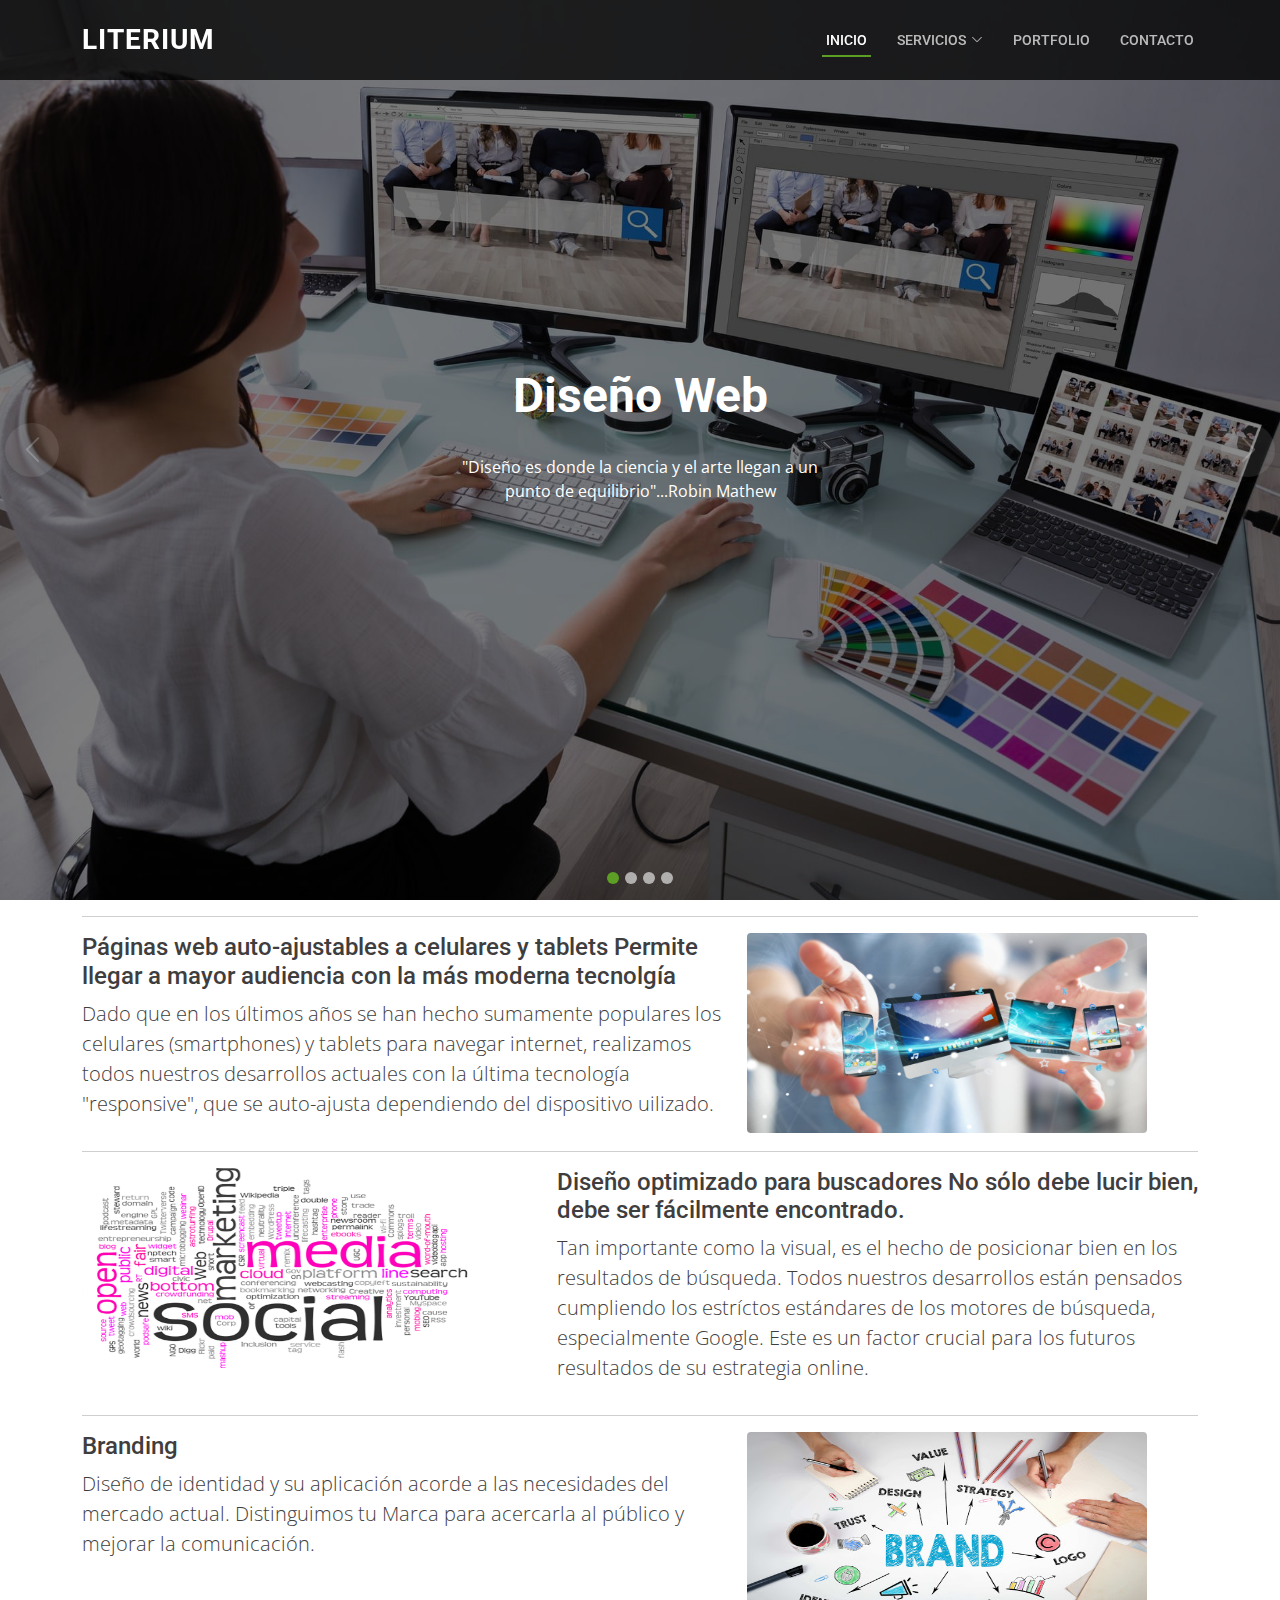
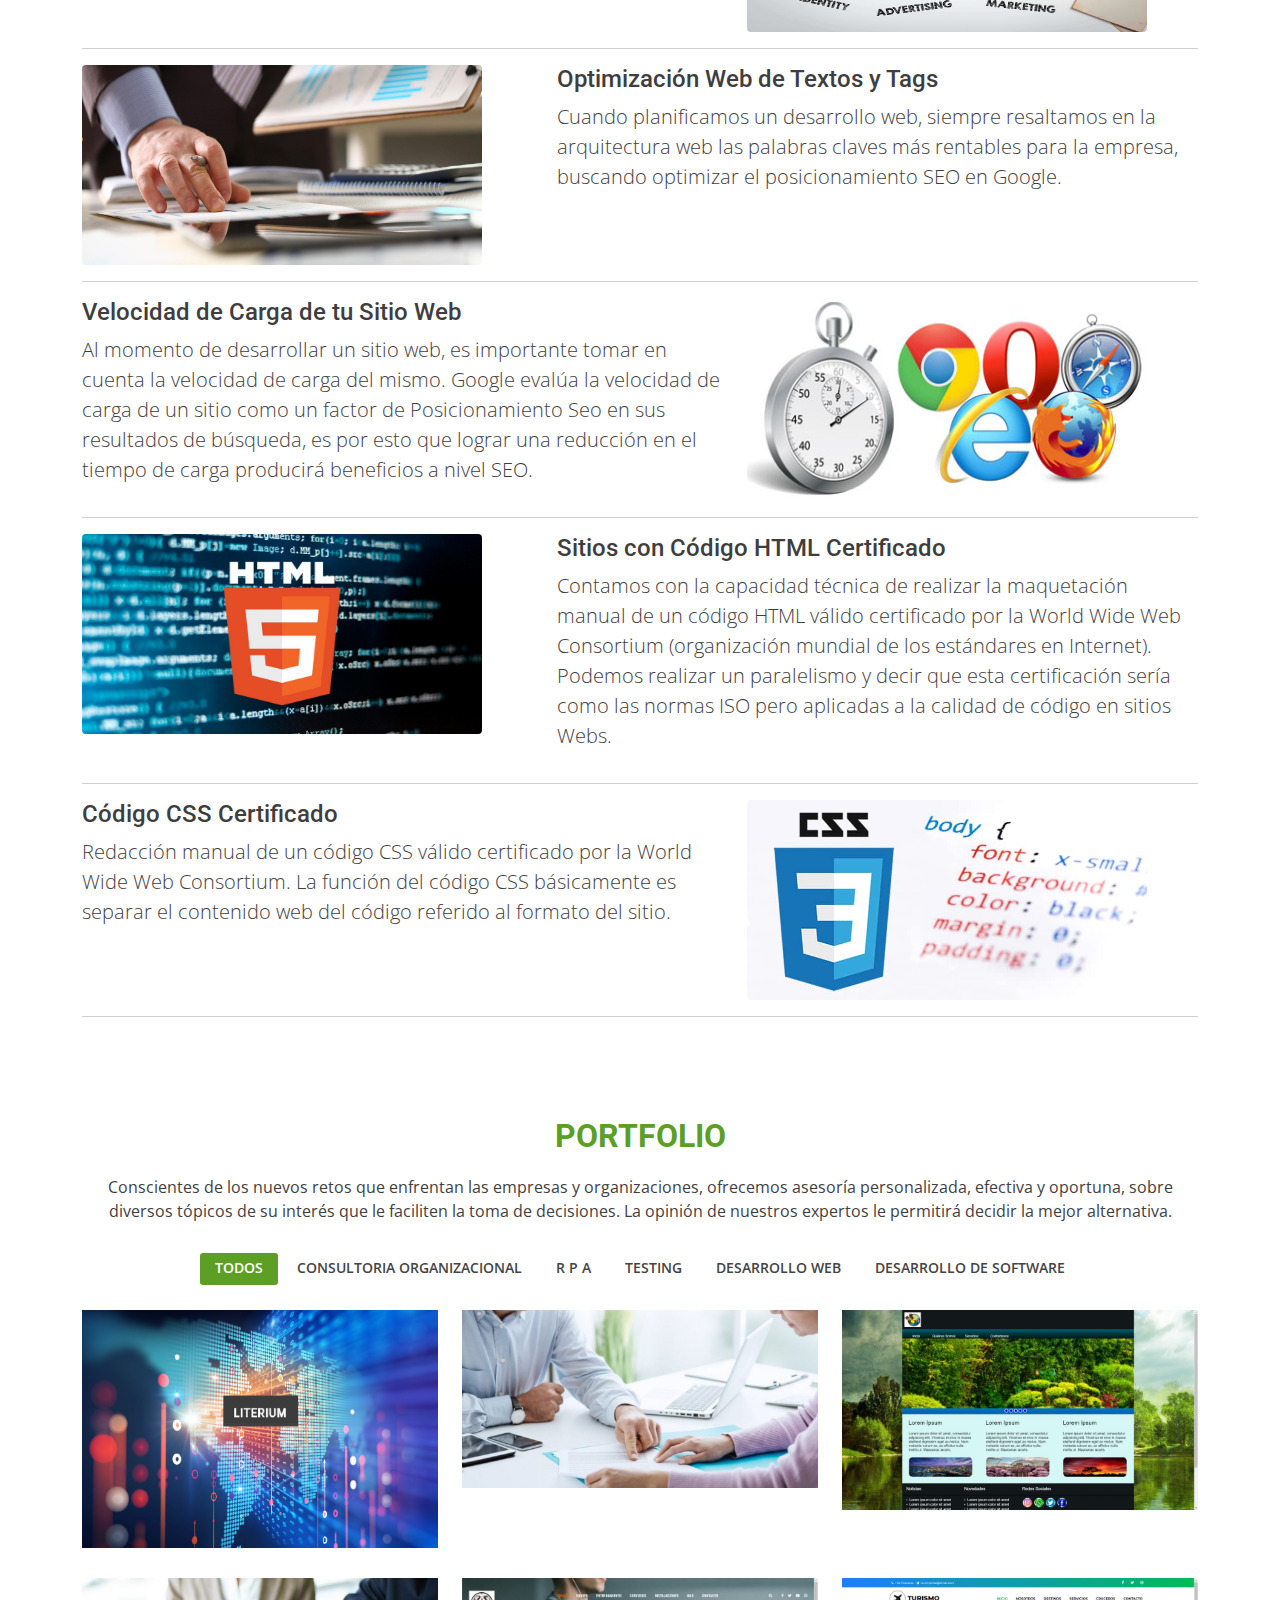
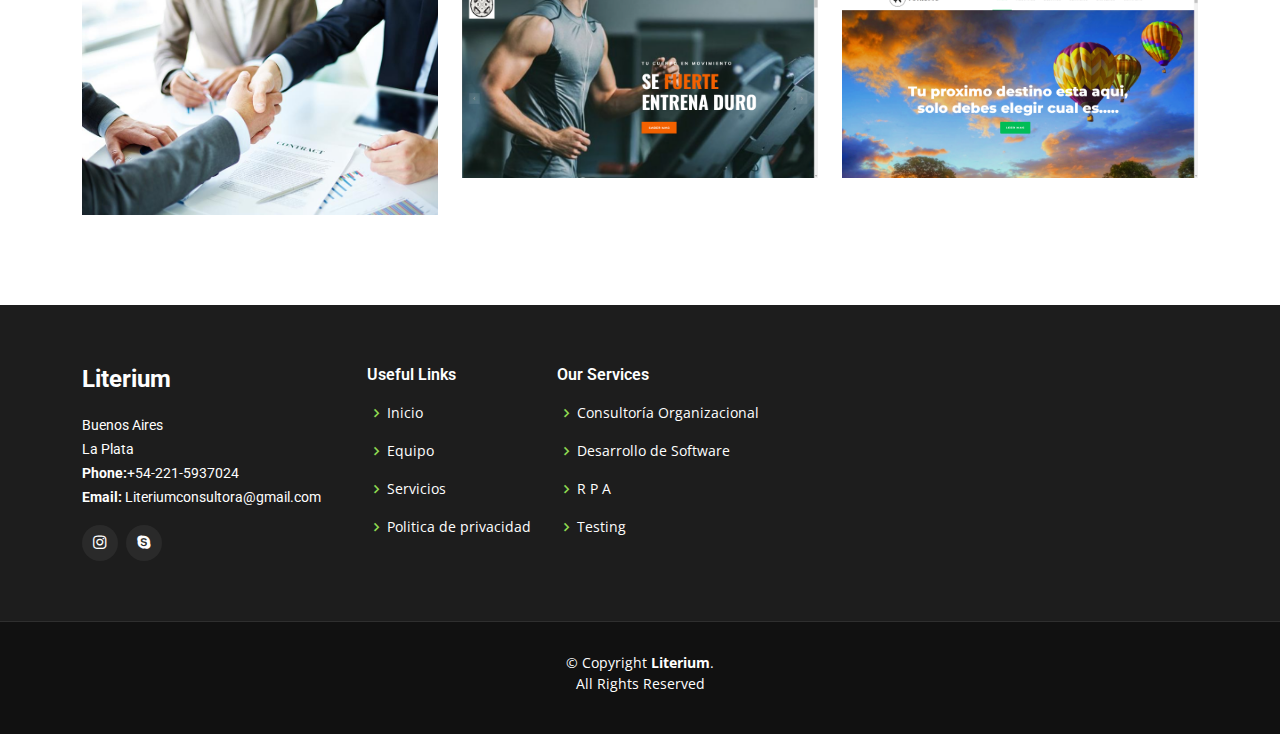
<file: Literium/DesarrolloWeb.html>
<!DOCTYPE html>
<html lang="en">

<head>
  <meta charset="utf-8">
  <meta content="width=device-width, initial-scale=1.0" name="viewport">

  <title>Literium</title>
  <meta content="" name="description">
  <meta content="" name="keywords">

  <!-- Favicons -->
  <link href="assets/img/favicon.png" rel="icon">
  <link href="assets/img/apple-touch-icon.png" rel="apple-touch-icon">

  <!-- Google Fonts -->
  <link href="https://fonts.googleapis.com/css?family=Open+Sans:300,300i,400,400i,600,600i,700,700i|Roboto:300,300i,400,400i,500,500i,600,600i,700,700i|Poppins:300,300i,400,400i,500,500i,600,600i,700,700i" rel="stylesheet">

  <!-- Vendor CSS Files -->
  <link href="assets/vendor/animate.css/animate.min.css" rel="stylesheet">
  <link href="assets/vendor/bootstrap/css/bootstrap.min.css" rel="stylesheet">
  <link href="assets/vendor/bootstrap-icons/bootstrap-icons.css" rel="stylesheet">
  <link href="assets/vendor/boxicons/css/boxicons.min.css" rel="stylesheet">
  <link href="assets/vendor/glightbox/css/glightbox.min.css" rel="stylesheet">
  <link href="assets/vendor/swiper/swiper-bundle.min.css" rel="stylesheet">

  <!-- Template Main CSS File -->
  <link href="assets/css/style.css" rel="stylesheet">

</head>

<body>

    <header id="header" class="fixed-top d-flex align-items-center">
        <div class="container d-flex align-items-center justify-content-between">
    
          <h1 class="logo"><a href="index.html">Literium</a></h1>
        
    
          <nav id="navbar" class="navbar">
            <ul>
              <li><a class="nav-link scrollto active" href="index.html">Inicio</a></li>
              
              
              <li class="dropdown"><a href="#services"><span>Servicios</span> <i class="bi bi-chevron-down"></i></a>
                <ul>
                  <li><a href="/Literium/Consultoria Organizacional.html">Consultoría Organizacional</a></li>
                  <li><a href="/Literium/RPA.html">RPA</a></li>
                  <li><a href="/Literium/Testing.html">Testing</a></li>
                  <li><a href="/Literium/DesarrolloWeb.html">Desarrollo Web</a></li>
                  <li><a href="/Literium/DesarrolloDeSoftware.html">Desarrollo de software<br>(En contruccion)</a></li>
                </ul>
              </li>
              <li><a class="nav-link scrollto " href="#portfolio">Portfolio</a></li>
              <li><a class="nav-link scrollto" href="#contact">Contacto</a></li>
             
            </ul>
            <i class="bi bi-list mobile-nav-toggle"></i>
          </nav>
          <!-- .navbar -->
        </div>
      </header><!-- End Header -->
      
  <section id="hero">
    <div class="hero-container">
      <div id="heroCarousel" data-bs-interval="4200" class="carousel slide carousel-fade" data-bs-ride="carousel">

        <ol class="carousel-indicators" id="hero-carousel-indicators"></ol>

        <div class="carousel-inner" role="listbox">

          <!-- Slide 1 -->
          <div class="carousel-item active" style="background-image: url(/Literium/Imagenes/diseño1.jpg);">
            <div class="carousel-container">
              <div class="carousel-content">
                <h2 class="animate__animated animate__fadeInDown">Diseño Web</h2>
                <p class="animate__animated animate__fadeInUp">"Diseño es donde la ciencia y el arte llegan a un punto de equilibrio"...Robin Mathew</p>
                
              </div>
            </div>
          </div>
          <!-- Slide 3 -->
          <div class="carousel-item" style="background-image: url(/Literium/Imagenes/diseño.jpg);">
            <div class="carousel-container">
              <div class="carousel-content">
                <h2 class="animate__animated animate__fadeInDown">Diseño Web</h2>
                <p class="animate__animated animate__fadeInUp"> El diseño debe seducir, educar y, quizás lo más importante, provocar una respuesta emocional..</p>
               
              </div>
            </div>
          </div>
          <!-- Slide 4 -->
          <div class="carousel-item" style="background-image: url(/Literium/Imagenes/diseño2.jpg);">
            <div class="carousel-container">
              <div class="carousel-content">
                <h2 class="animate__animated animate__fadeInDown">Diseño Web</h2>
                <p class="animate__animated animate__fadeInUp">"Un diseñador sabe que ha logrado la perfección no cuando no hay nada que añadir, sino  cuando no hay nada que quitar"... Antoine de Saint Exupéry</p>
               
              </div>
            </div>
          </div>
          <div class="carousel-item" style="background-image: url(/Literium/Imagenes/diseño4.jpg);">
            <div class="carousel-container">
              <div class="carousel-content">
                <h2 class="animate__animated animate__fadeInDown">Diseño Web</h2>
                <p class="animate__animated animate__fadeInUp">“El diseño gráfico no es lo que ves, sino lo que debes hacer que otras personas vean”... Edgar Degas</p>
                
              </div>
            </div>
          </div>

        </div>

        <a class="carousel-control-prev" href="#heroCarousel" role="button" data-bs-slide="prev">
          <span class="carousel-control-prev-icon bi bi-chevron-left" aria-hidden="true"></span>
        </a>
        <a class="carousel-control-next" href="#heroCarousel" role="button" data-bs-slide="next">
          <span class="carousel-control-next-icon bi bi-chevron-right" aria-hidden="true"></span>
        </a>
      </div>
    </div>
  </section>
  <!-- End Hero -->

  <div class="container marketing">


   

    <!-- START THE FEATURETTES -->

    <hr class="featurette-divider">

    <div class="row featurette">
      <div class="col-md-7">
        <h4 class="featurette-heading">Páginas web auto-ajustables a celulares y tablets
            Permite llegar a mayor audiencia con la más moderna tecnolgía</h4>
        <p class="lead">Dado que en los últimos años se han hecho sumamente populares los celulares (smartphones) y tablets para navegar internet, realizamos todos nuestros desarrollos actuales con la última tecnología "responsive", que se auto-ajusta dependiendo del dispositivo uilizado.</p>
      </div>
      <div class="col-md-5">
        <div class="img"><img src="/Literium/Imagenes/responsive.jpg" class="rounded float-left" width="400" height="200 alt="..."></div>
      </div>
    </div>

    <hr class="featurette-divider">

    <div class="row featurette">
      <div class="col-md-7 order-md-2">
        <h4 class="featurette-heading">Diseño optimizado para buscadores
            No sólo debe lucir bien, debe ser fácilmente encontrado.</h4>
        <p class="lead">Tan importante como la visual, es el hecho de posicionar bien en los resultados de búsqueda. Todos nuestros desarrollos están pensados cumpliendo los estríctos estándares de los motores de búsqueda, especialmente Google. Este es un factor crucial para los futuros resultados de su estrategia online.</p>
      </div>
      <div class="col-md-5 order-md-1">
        <div class="img"><img src="/Literium/Imagenes/tag.png" class="rounded float-right" width="400" height="200 alt="..."></div>
      </div>
    </div>

    <hr class="featurette-divider">

    <div class="row featurette">
      <div class="col-md-7">
        <h4 class="featurette-heading">Branding</h4>
        <p class="lead">Diseño de identidad y su aplicación acorde a las necesidades del mercado actual. Distinguimos tu Marca para acercarla al público y mejorar la comunicación.</p>
      </div>
      <div class="col-md-5">
        <div class="img"><img src="/Literium/Imagenes/branding.jpg" class="rounded float-left" width="400" height="200 alt="..."></div>
      </div>
    </div>

    <hr class="featurette-divider">

    <div class="row featurette">
      <div class="col-md-7 order-md-2">
        <h4 class="featurette-heading">Optimización Web de Textos y Tags</h4>
        <p class="lead">Cuando planificamos un desarrollo web, siempre resaltamos en la arquitectura web las palabras claves más rentables para la empresa, buscando optimizar el posicionamiento SEO en Google.</p>
      </div>
      <div class="col-md-5 order-md-1">
        <div class="img"><img src="/Literium/Imagenes/optimizacion-web.jpg" class="rounded float-right" width="400" height="200 alt="..."></div>
      </div>
    </div>
    <hr class="featurette-divider">
    <div class="row featurette">
        <div class="col-md-7">
          <h4 class="featurette-heading">Velocidad de Carga de tu Sitio Web</h4>
          <p class="lead">Al momento de desarrollar un sitio web, es importante tomar en cuenta la velocidad de carga del mismo. Google evalúa la velocidad de carga de un sitio como un factor de Posicionamiento Seo en sus resultados de búsqueda, es por esto que lograr una reducción en el tiempo de carga producirá beneficios a nivel SEO.</p>
        </div>
        <div class="col-md-5">
          <div class="img"><img src="/Literium/Imagenes/velocidad-de-carga.jpg" class="rounded float-left" width="400" height="200 alt="..."></div>
        </div>
      </div>
  
      <hr class="featurette-divider">
  
      <div class="row featurette">
        <div class="col-md-7 order-md-2">
          <h4 class="featurette-heading">Sitios con Código HTML Certificado</h4>
          <p class="lead">Contamos con la capacidad técnica de realizar la maquetación manual de un código HTML válido certificado por la World Wide Web Consortium (organización mundial de los estándares en Internet). Podemos realizar un paralelismo y decir que esta certificación sería como las normas ISO pero aplicadas a la calidad de código en sitios Webs.
        </p>
        </div>
        <div class="col-md-5 order-md-1">
          <div class="img"><img src="/Literium/Imagenes/diseño02.jpg" class="rounded float-right" width="400" height="200 alt="..."></div>
        </div>
      </div>
      <hr class="featurette-divider">
      <div class="row featurette">
          <div class="col-md-7">
            <h4 class="featurette-heading">Código CSS Certificado</h4>
            <p class="lead">Redacción manual de un código CSS válido certificado por la World Wide Web Consortium. La función del código CSS básicamente es separar el contenido web del código referido al formato del sitio.</p>
          </div>
          <div class="col-md-5">
            <div class="img"><img src="/Literium/Imagenes/diseño0.jpg" class="rounded float-left" width="400" height="200 alt="..."></div>
          </div>
        </div>
    
        <hr class="featurette-divider">
<br>
    <!-- /END THE FEATURETTES -->

  </div><!-- /.container -->
 <!-- ======= Portfolio Section ======= -->
 <section id="portfolio" class="portfolio">
  <div class="container">

    <div class="section-title">
      <h2>Portfolio</h2>
      <p>Conscientes de los nuevos retos que enfrentan las empresas y organizaciones, ofrecemos asesoría
        personalizada, efectiva y oportuna, sobre diversos tópicos de su interés que le faciliten la toma de
        decisiones. La opinión de nuestros expertos le permitirá decidir la mejor alternativa.</p>
    </div>

    <div class="row">
      <div class="col-lg-12 d-flex justify-content-center">
        <ul id="portfolio-flters">
          <li data-filter="*" class="filter-active">Todos</li>
          <li data-filter=".filter-app">Consultoria Organizacional</li>
          <li data-filter=".filter-cad">R P A</li><!-- luego modificar filter-carD y dar de alta -->
          <li data-filter=".filter-web">Testing</li>
          <li data-filter=".filter-card">Desarrollo Web</li>
          <li data-filter=".filter-wb">Desarrollo de Software</li><!-- luego modificar filter-wEb y dar de alta -->
        </ul>
      </div>
    </div>

    <div class="row portfolio-container">

      <div class="col-lg-4 col-md-6 portfolio-item filter-app">
        <div class="portfolio-wrap">
          <img src="/Literium/Imagenes/Literium.png" class="img-fluid" alt="">
          <div class="portfolio-info">
            <h4>Consultoria </h4>
            <p>Cosultoria Organizacional</p>
            <div class="portfolio-links">
              <a href="/Literium/Imagenes/Literium.png" data-gallery="portfolioGallery" class="portfolio-lightbox" title="Literium"><i class="bx bx-plus"></i></a>
            
            </div>
          </div>
        </div>
      </div>


      <div class="col-lg-4 col-md-6 portfolio-item filter-app">
        <div class="portfolio-wrap">
          <img src="/Literium/Imagenes/Asesoramiento.jpg"  class="img-fluid" alt="">
          <div class="portfolio-info">
            <h4>Cosultoria Organizacional</h4>
            <p>Cosultoria Organizacional</p>
            <div class="portfolio-links">
              <a href="/Literium/Imagenes/Asesoramiento.jpg" data-gallery="portfolioGallery" class="portfolio-lightbox" title="Asesoramiento"><i class="bx bx-plus"></i></a>
             
            </div>
          </div>
        </div>
      </div>

      <div class="col-lg-4 col-md-6 portfolio-item filter-card">
        <div class="portfolio-wrap">
          <img src="/Literium/Imagenes/web3.jpg" class="img-fluid" alt="">
          <div class="portfolio-info">
            <h4>DesarrolloWeb</h4>
            <p>Desarrollo Web</p>
            <div class="portfolio-links">
              <a href="/Literium/Imagenes/web3.jpg" data-gallery="portfolioGallery" class="portfolio-lightbox" title="Asesoramiento "class="bx bx-plus"></i></a>
             
            </div>
          </div>
        </div>
      </div>


      <div class="col-lg-4 col-md-6 portfolio-item filter-app">
        <div class="portfolio-wrap">
          <img src="/Literium/Imagenes/asesoramiento1.jpg"  class="img-fluid" alt="">
          <div class="portfolio-info">
            <h4>Cosultoria Organizacional</h4>
            <p>Cosultoria Organizacional</p>
            <div class="portfolio-links">
              <a href="/Literium/Imagenes/asesoramiento1.jpg" data-gallery="portfolioGallery" class="portfolio-lightbox" title="Asesoramiento"><i class="bx bx-plus"></i></a>
              
            </div>
          </div>
        </div>
      </div>

      <div class="col-lg-4 col-md-6 portfolio-item filter-card">
        <div class="portfolio-wrap">
          <img src="/Literium/Imagenes/web2.png" class="img-fluid" alt="">
          <div class="portfolio-info">
            <h4>Desarrollo Web</h4>
            <p>Desarrollo Web</p>
            <div class="portfolio-links">
              <a href="/Literium/Imagenes/web2.png" data-gallery="portfolioGallery" class="portfolio-lightbox" title="Gimnasio"><i class="bx bx-plus"></i></a>
              
            </div>
          </div>
        </div>
      </div>

      <div class="col-lg-4 col-md-6 portfolio-item filter-card">
        <div class="portfolio-wrap">
          <img src="/Literium/Imagenes/web1.png" class="img-fluid" alt="">
          <div class="portfolio-info">
            <h4>Desarrollo Web</h4>
            <p>Desarrollo Web</p>
            <div class="portfolio-links">
              <a href="/Literium/Imagenes/web1.png" data-gallery="portfolioGallery" class="portfolio-lightbox" title="Turismo"><i class="bx bx-plus"></i></a>
              
            </div>
          </div>
        </div>
      </div>

  

    </div>
  
        </div>
      </section><!-- End Contact Section -->
  
    </main><!-- End #main -->
  
    <!-- ======= Footer ======= -->
    <footer id="footer">
      <div class="footer-top">
        <div class="container">
          <div class="row">
  
            <div class="col-lg-3 col-md-6">
              <div class="footer-info">
                <h3>Literium</h3>
                <p>
                  Buenos Aires <br>
                  La Plata<br>
                  <strong>Phone:</strong>+54-221-5937024<br>
                  <strong>Email:</strong> Literiumconsultora@gmail.com<br>
                </p>
                <div class="social-links mt-3">
                  <a href="#" class="instagram"><i class="bx bxl-instagram"></i></a>
                  <a href="#" class="google-plus"><i class="bx bxl-skype"></i></a>
                  
                </div>
              </div>
            </div>
  
            <div class="col-lg-2 col-md-6 footer-links">
              <h4>Useful Links</h4>
              <ul>
                <li><i class="bx bx-chevron-right"></i> <a href="#">Inicio</a></li>
                <li><i class="bx bx-chevron-right"></i> <a href="#">Equipo</a></li>
                <li><i class="bx bx-chevron-right"></i> <a href="#">Servicios</a></li>
                <li><i class="bx bx-chevron-right"></i> <a href="/Literium/PoliticadePrivacidad.html">Politica de privacidad</a></li>
              
              </ul>
            </div>
  
            <div class="col-lg-3 col-md-6 footer-links">
              <h4>Our Services</h4>
              <ul>
                <li><i class="bx bx-chevron-right"></i> <a href="/Consultoria Organizacional.html">Consultoría Organizacional</a></li>
                <li><i class="bx bx-chevron-right"></i> <a href="/DesarrolloDeSoftware.html">Desarrollo de Software</a></li>
                <li><i class="bx bx-chevron-right"></i> <a href="/RPA.html">R P A</a></li>
                <li><i class="bx bx-chevron-right"></i> <a href="/Testing.html">Testing</a></li>
              
               
               
              </ul>
            </div>
  
          </div>
        </div>
      </div>
  
      <div class="container">
        <div class="copyright">
          &copy; Copyright <strong><span>Literium</span></strong>. <br>All Rights Reserved
        </div>
        <div class="credits">
          <!-- All the links in the footer should remain intact. -->
          <!-- You can delete the links only if you purchased the pro version. -->
          <!-- Licensing information: https://bootstrapmade.com/license/ -->
          <!-- Purchase the pro version with working PHP/AJAX contact form: https://bootstrapmade.com/groovin-free-bootstrap-theme/ -->
         
        </div>
      </div>
    </footer><!-- End Footer -->
  
    <a href="#" class="back-to-top d-flex align-items-center justify-content-center"><i class="bi bi-arrow-up-short"></i></a>
  
    <!-- Vendor JS Files -->
    <script src="assets/vendor/bootstrap/js/bootstrap.bundle.min.js"></script>
    <script src="assets/vendor/glightbox/js/glightbox.min.js"></script>
    <script src="assets/vendor/isotope-layout/isotope.pkgd.min.js"></script>
    <script src="assets/vendor/php-email-form/validate.js"></script>
    <script src="assets/vendor/purecounter/purecounter.js"></script>
    <script src="assets/vendor/swiper/swiper-bundle.min.js"></script>
  
    <!-- Template Main JS File -->
    <script src="assets/js/main.js"></script>
  
  </body>
  
  </html>
</file>
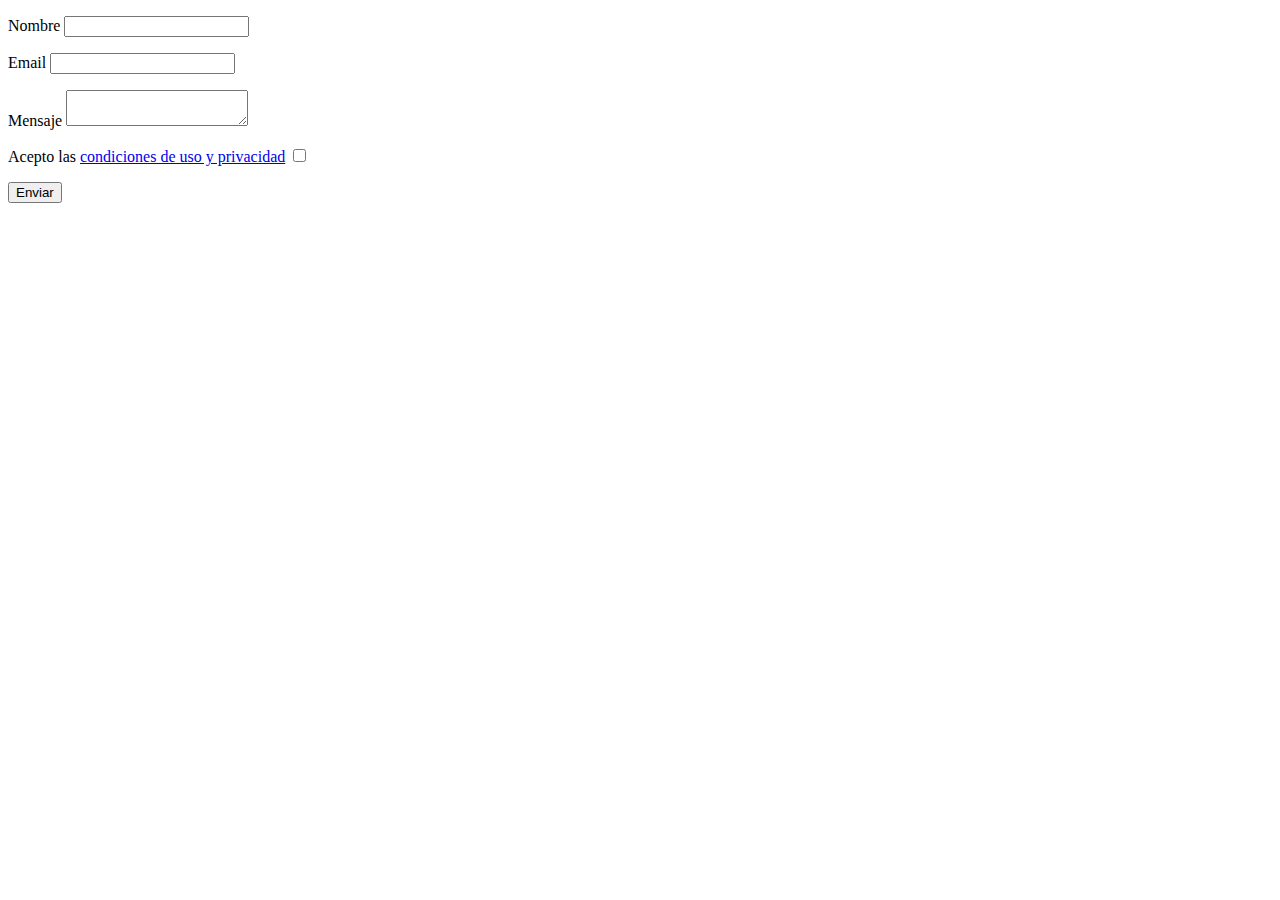
<file: Literium/formulario.html>
<!DOCTYPE html>
<head>
    <title>Formulario de contacto</title>
</head>
<body>
<?php 
if(isset($_POST['submit'])){
    if(isset($_POST['disclaimer'])) {
        $to = "literiumconsultora@gmail.com"; // Tu email
        $from = $_POST['email'];
        $name = $_POST['name'];
        $subject = "Mensaje enviado";
        $subject2 = "Copia del mensaje";
        $message = $name . " escribió lo siguiente:" . "\n\n" . $_POST['message'];
        $message2 = "Esto es una copia del mensaje " . $name . "\n\n" . $_POST['message'];

        $headers = "From:" . $from;
        $headers2 = "From:" . $to;
        mail($to,$subject,$message,$headers);
        mail($from,$subject2,$message2,$headers2); // Envia una copia a la persona. Si no lo quieres, borra esta línea.
        echo "Mensaje enviado. Gracias " . $name . ", me pondré en contacto lo antes posible.";
    } else {
        echo 'Debe acertar las condiciones de uso y privacidad';
    }
}
?>
    <form action="#formulario-contacto" method="post" id="formulario-contacto">
        <p>
            <label for="name">Nombre</label>
            <input type="text" name="name" id="name">
        </p>
        <p>
            <label for="email">Email</label>
            <input type="email" name="email" id="email">
        </p>
        <p>
            <label for="message">Mensaje</label>
            <textarea name="message" id="message"></textarea>
        </p> 
        <p>
            <label for="disclaimer">Acepto las <a href="#">condiciones de uso y privacidad</a></label>
            <input type="checkbox" name="disclaimer" id="disclaimer">
        </p>
        <p>
            <input type="submit" name="submit" value="Enviar">
        </p>
    </form>
</body>
</html>
</file>
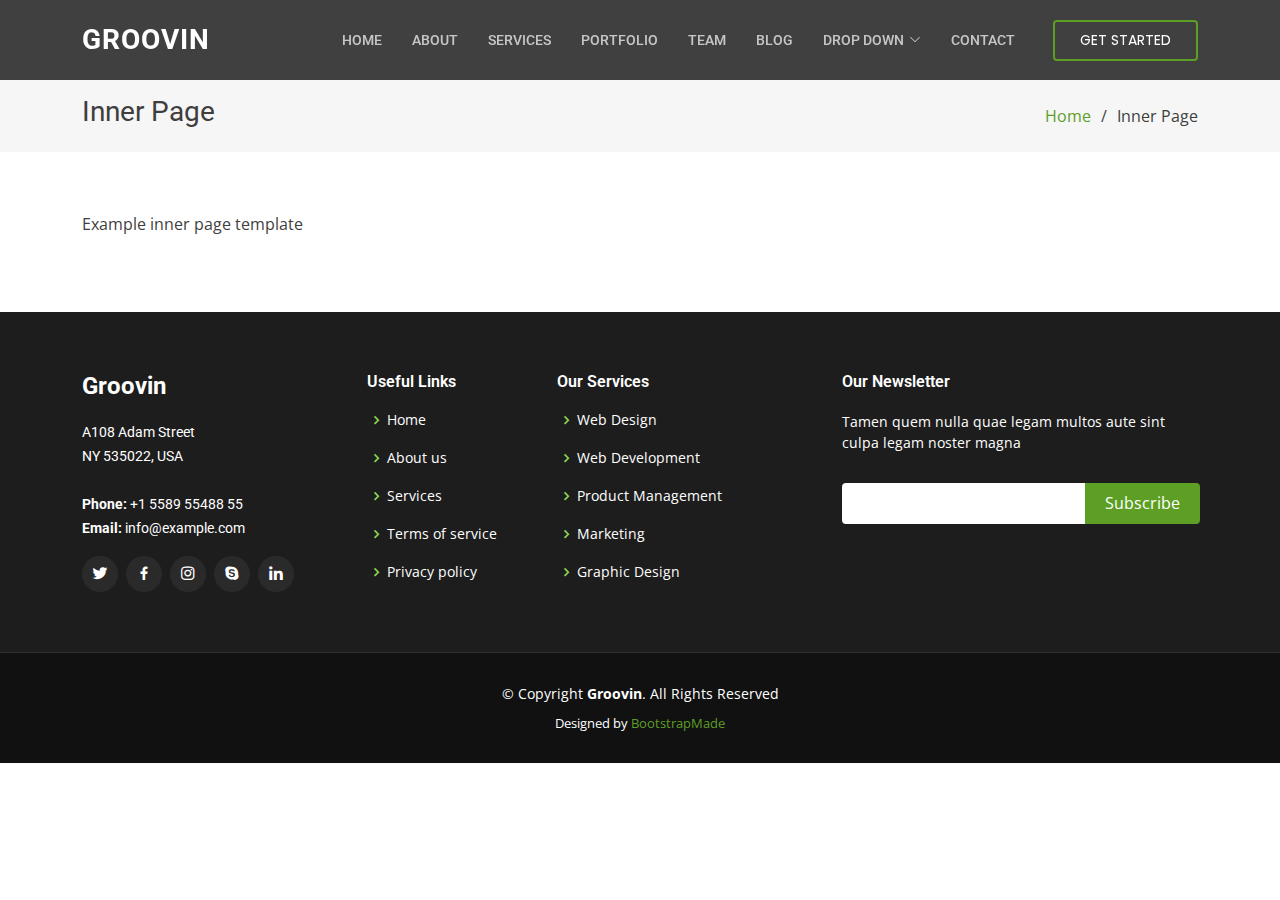
<file: Literium/inner-page.html>
<!DOCTYPE html>
<html lang="en">

<head>
  <meta charset="utf-8">
  <meta content="width=device-width, initial-scale=1.0" name="viewport">

  <title>Inner Page - Groovin Bootstrap Template</title>
  <meta content="" name="description">
  <meta content="" name="keywords">

  <!-- Favicons -->
  <link href="assets/img/favicon.png" rel="icon">
  <link href="assets/img/apple-touch-icon.png" rel="apple-touch-icon">

  <!-- Google Fonts -->
  <link href="https://fonts.googleapis.com/css?family=Open+Sans:300,300i,400,400i,600,600i,700,700i|Roboto:300,300i,400,400i,500,500i,600,600i,700,700i|Poppins:300,300i,400,400i,500,500i,600,600i,700,700i" rel="stylesheet">

  <!-- Vendor CSS Files -->
  <link href="assets/vendor/animate.css/animate.min.css" rel="stylesheet">
  <link href="assets/vendor/bootstrap/css/bootstrap.min.css" rel="stylesheet">
  <link href="assets/vendor/bootstrap-icons/bootstrap-icons.css" rel="stylesheet">
  <link href="assets/vendor/boxicons/css/boxicons.min.css" rel="stylesheet">
  <link href="assets/vendor/glightbox/css/glightbox.min.css" rel="stylesheet">
  <link href="assets/vendor/swiper/swiper-bundle.min.css" rel="stylesheet">

  <!-- Template Main CSS File -->
  <link href="assets/css/style.css" rel="stylesheet">

  <!-- =======================================================
  * Template Name: Groovin - v4.0.1
  * Template URL: https://bootstrapmade.com/groovin-free-bootstrap-theme/
  * Author: BootstrapMade.com
  * License: https://bootstrapmade.com/license/
  ======================================================== -->
</head>

<body>

  <!-- ======= Header ======= -->
  <header id="header" class="fixed-top d-flex align-items-center">
    <div class="container d-flex align-items-center justify-content-between">

      <h1 class="logo"><a href="index.html">Groovin</a></h1>
      <!-- Uncomment below if you prefer to use an image logo -->
      <!-- <a href="index.html" class="logo"><img src="assets/img/logo.png" alt="" class="img-fluid"></a>-->

      <nav id="navbar" class="navbar">
        <ul>
          <li><a class="nav-link scrollto " href="#hero">Home</a></li>
          <li><a class="nav-link scrollto" href="#about">About</a></li>
          <li><a class="nav-link scrollto" href="#services">Services</a></li>
          <li><a class="nav-link scrollto " href="#portfolio">Portfolio</a></li>
          <li><a class="nav-link scrollto" href="#team">Team</a></li>
          <li><a href="blog.html">Blog</a></li>
          <li class="dropdown"><a href="#"><span>Drop Down</span> <i class="bi bi-chevron-down"></i></a>
            <ul>
              <li><a href="#">Drop Down 1</a></li>
              <li class="dropdown"><a href="#"><span>Deep Drop Down</span> <i class="bi bi-chevron-right"></i></a>
                <ul>
                  <li><a href="#">Deep Drop Down 1</a></li>
                  <li><a href="#">Deep Drop Down 2</a></li>
                  <li><a href="#">Deep Drop Down 3</a></li>
                  <li><a href="#">Deep Drop Down 4</a></li>
                  <li><a href="#">Deep Drop Down 5</a></li>
                </ul>
              </li>
              <li><a href="#">Drop Down 2</a></li>
              <li><a href="#">Drop Down 3</a></li>
              <li><a href="#">Drop Down 4</a></li>
            </ul>
          </li>
          <li><a class="nav-link scrollto" href="#contact">Contact</a></li>
          <li><a class="getstarted scrollto" href="#about">Get Started</a></li>
        </ul>
        <i class="bi bi-list mobile-nav-toggle"></i>
      </nav><!-- .navbar -->

    </div>
  </header><!-- End Header -->

  <main id="main">

    <!-- ======= Breadcrumbs ======= -->
    <section class="breadcrumbs">
      <div class="container">

        <div class="d-flex justify-content-between align-items-center">
          <h2>Inner Page</h2>
          <ol>
            <li><a href="index.html">Home</a></li>
            <li>Inner Page</li>
          </ol>
        </div>

      </div>
    </section><!-- End Breadcrumbs -->

    <section class="inner-page">
      <div class="container">
        <p>
          Example inner page template
        </p>
      </div>
    </section>

  </main><!-- End #main -->

  <!-- ======= Footer ======= -->
  <footer id="footer">
    <div class="footer-top">
      <div class="container">
        <div class="row">

          <div class="col-lg-3 col-md-6">
            <div class="footer-info">
              <h3>Groovin</h3>
              <p>
                A108 Adam Street <br>
                NY 535022, USA<br><br>
                <strong>Phone:</strong> +1 5589 55488 55<br>
                <strong>Email:</strong> info@example.com<br>
              </p>
              <div class="social-links mt-3">
                <a href="#" class="twitter"><i class="bx bxl-twitter"></i></a>
                <a href="#" class="facebook"><i class="bx bxl-facebook"></i></a>
                <a href="#" class="instagram"><i class="bx bxl-instagram"></i></a>
                <a href="#" class="google-plus"><i class="bx bxl-skype"></i></a>
                <a href="#" class="linkedin"><i class="bx bxl-linkedin"></i></a>
              </div>
            </div>
          </div>

          <div class="col-lg-2 col-md-6 footer-links">
            <h4>Useful Links</h4>
            <ul>
              <li><i class="bx bx-chevron-right"></i> <a href="#">Home</a></li>
              <li><i class="bx bx-chevron-right"></i> <a href="#">About us</a></li>
              <li><i class="bx bx-chevron-right"></i> <a href="#">Services</a></li>
              <li><i class="bx bx-chevron-right"></i> <a href="#">Terms of service</a></li>
              <li><i class="bx bx-chevron-right"></i> <a href="#">Privacy policy</a></li>
            </ul>
          </div>

          <div class="col-lg-3 col-md-6 footer-links">
            <h4>Our Services</h4>
            <ul>
              <li><i class="bx bx-chevron-right"></i> <a href="#">Web Design</a></li>
              <li><i class="bx bx-chevron-right"></i> <a href="#">Web Development</a></li>
              <li><i class="bx bx-chevron-right"></i> <a href="#">Product Management</a></li>
              <li><i class="bx bx-chevron-right"></i> <a href="#">Marketing</a></li>
              <li><i class="bx bx-chevron-right"></i> <a href="#">Graphic Design</a></li>
            </ul>
          </div>

          <div class="col-lg-4 col-md-6 footer-newsletter">
            <h4>Our Newsletter</h4>
            <p>Tamen quem nulla quae legam multos aute sint culpa legam noster magna</p>
            <form action="" method="post">
              <input type="email" name="email"><input type="submit" value="Subscribe">
            </form>

          </div>

        </div>
      </div>
    </div>

    <div class="container">
      <div class="copyright">
        &copy; Copyright <strong><span>Groovin</span></strong>. All Rights Reserved
      </div>
      <div class="credits">
        <!-- All the links in the footer should remain intact. -->
        <!-- You can delete the links only if you purchased the pro version. -->
        <!-- Licensing information: https://bootstrapmade.com/license/ -->
        <!-- Purchase the pro version with working PHP/AJAX contact form: https://bootstrapmade.com/groovin-free-bootstrap-theme/ -->
        Designed by <a href="https://bootstrapmade.com/">BootstrapMade</a>
      </div>
    </div>
  </footer><!-- End Footer -->

  <a href="#" class="back-to-top d-flex align-items-center justify-content-center"><i class="bi bi-arrow-up-short"></i></a>

  <!-- Vendor JS Files -->
  <script src="assets/vendor/bootstrap/js/bootstrap.bundle.min.js"></script>
  <script src="assets/vendor/glightbox/js/glightbox.min.js"></script>
  <script src="assets/vendor/isotope-layout/isotope.pkgd.min.js"></script>
  <script src="assets/vendor/php-email-form/validate.js"></script>
  <script src="assets/vendor/purecounter/purecounter.js"></script>
  <script src="assets/vendor/swiper/swiper-bundle.min.js"></script>

  <!-- Template Main JS File -->
  <script src="assets/js/main.js"></script>

</body>

</html>
</file>
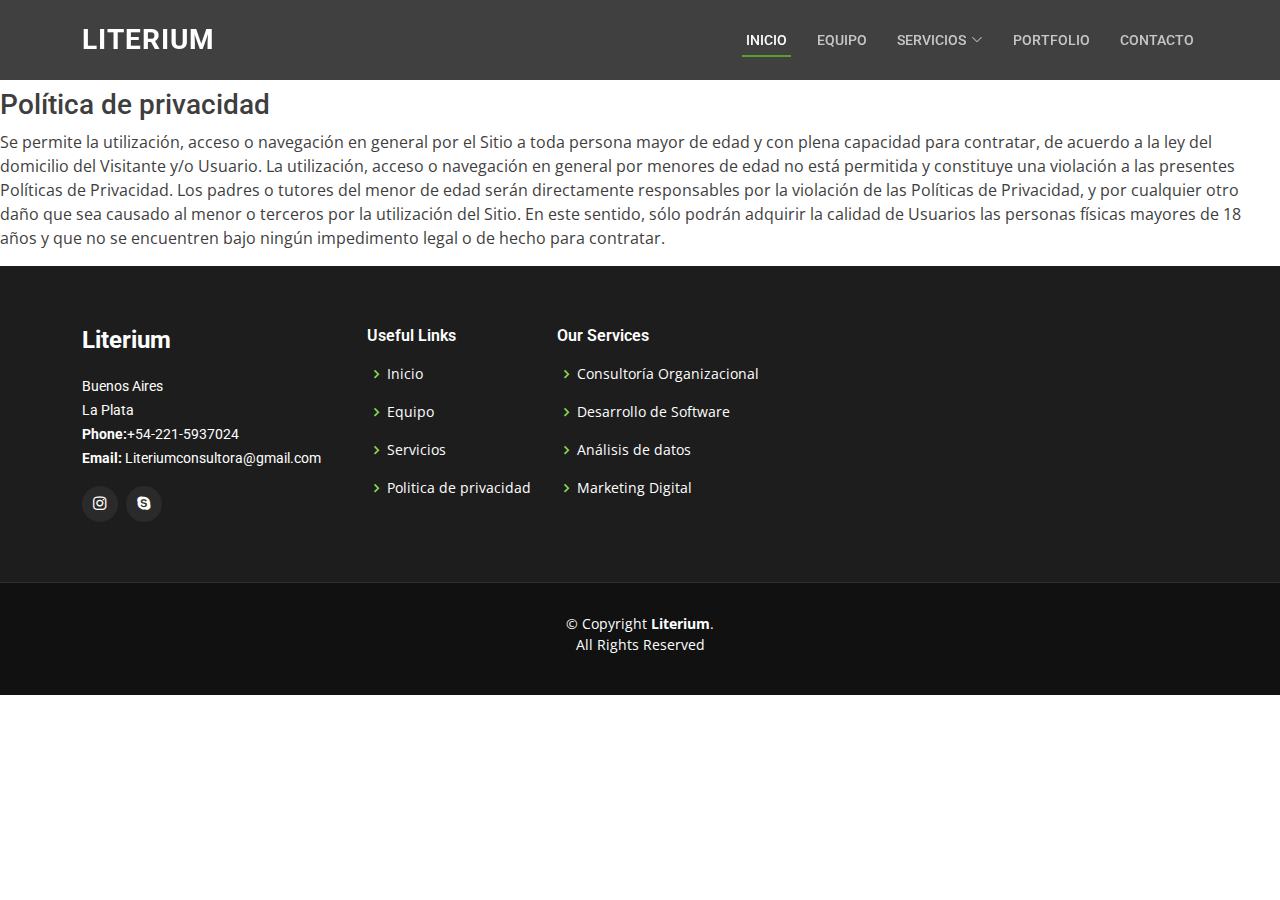
<file: Literium/PoliticadePrivacidad.html>
<!DOCTYPE html>
<html lang="en">

<head>
  <meta charset="utf-8">
  <meta content="width=device-width, initial-scale=1.0" name="viewport">

  <title>Literium</title>
  <meta content="" name="description">
  <meta content="" name="keywords">

  <!-- Favicons -->
  <link href="assets/img/favicon.png" rel="icon">
  <link href="assets/img/apple-touch-icon.png" rel="apple-touch-icon">

  <!-- Google Fonts -->
  <link href="https://fonts.googleapis.com/css?family=Open+Sans:300,300i,400,400i,600,600i,700,700i|Roboto:300,300i,400,400i,500,500i,600,600i,700,700i|Poppins:300,300i,400,400i,500,500i,600,600i,700,700i" rel="stylesheet">

  <!-- Vendor CSS Files -->
  <link href="assets/vendor/animate.css/animate.min.css" rel="stylesheet">
  <link href="assets/vendor/bootstrap/css/bootstrap.min.css" rel="stylesheet">
  <link href="assets/vendor/bootstrap-icons/bootstrap-icons.css" rel="stylesheet">
  <link href="assets/vendor/boxicons/css/boxicons.min.css" rel="stylesheet">
  <link href="assets/vendor/glightbox/css/glightbox.min.css" rel="stylesheet">
  <link href="assets/vendor/swiper/swiper-bundle.min.css" rel="stylesheet">

  <!-- Template Main CSS File -->
  <link href="assets/css/style.css" rel="stylesheet">

</head>

<body>

    <header id="header" class="fixed-top d-flex align-items-center">
        <div class="container d-flex align-items-center justify-content-between">
    
          <h1 class="logo"><a href="index.html">Literium</a></h1>
        
    
          <nav id="navbar" class="navbar">
            <ul>
              <li><a class="nav-link scrollto active" href="#hero">Inicio</a></li>
              <li><a class="nav-link scrollto" href="#about">Equipo</a></li>
              
              <li class="dropdown"><a href="#services"><span>Servicios</span> <i class="bi bi-chevron-down"></i></a>
                <ul>
                  <li><a href="/Literium/Consultoria Organizacional.html">Consultoría Organizacional</a></li>
                  <li><a href="/Literium/Marketing Digital.html">Marketing Digital</a></li>
                  <li><a href="/Literium/AnalisisDeDatos.html">Análisis De Datos</a></li>
                  <li><a href="/Literium/DesarrolloWeb.html">Desarrollo Web</a></li>
                  <li><a href="/Literium/DesarrolloDeSoftware.html">Desarrollo de software<br>(En contruccion)</a></li>
                </ul>
              </li>
              <li><a class="nav-link scrollto " href="#portfolio">Portfolio</a></li>
              <li><a class="nav-link scrollto" href="#contact">Contacto</a></li>
             
            </ul>
            <i class="bi bi-list mobile-nav-toggle"></i>
          </nav>
          <!-- .navbar -->
        </div>
      </header><!-- End Header -->

<br><br><br>
<p><h3>Política de privacidad</h3>
    Se permite la utilización, acceso o navegación en general por el Sitio a toda persona mayor de edad y con plena capacidad para contratar, de acuerdo a la ley del domicilio del Visitante y/o Usuario. La utilización, acceso o navegación en general por menores de edad no está permitida y constituye una violación a las presentes Políticas de Privacidad. Los padres o tutores del menor de edad serán directamente responsables por la violación de las Políticas de Privacidad, y por cualquier otro daño que sea causado al menor o terceros por la utilización del Sitio. En este sentido, sólo podrán adquirir la calidad de Usuarios las personas físicas mayores de 18 años y que no se encuentren bajo ningún impedimento legal o de hecho para contratar.</p>









        <!-- ======= Footer ======= -->
    <footer id="footer">
        <div class="footer-top">
          <div class="container">
            <div class="row">
    
              <div class="col-lg-3 col-md-6">
                <div class="footer-info">
                  <h3>Literium</h3>
                  <p>
                    Buenos Aires <br>
                    La Plata<br>
                    <strong>Phone:</strong>+54-221-5937024<br>
                    <strong>Email:</strong> Literiumconsultora@gmail.com<br>
                  </p>
                  <div class="social-links mt-3">
                    <a href="#" class="instagram"><i class="bx bxl-instagram"></i></a>
                    <a href="#" class="google-plus"><i class="bx bxl-skype"></i></a>
                    
                  </div>
                </div>
              </div>
    
              <div class="col-lg-2 col-md-6 footer-links">
                <h4>Useful Links</h4>
                <ul>
                  <li><i class="bx bx-chevron-right"></i> <a href="#">Inicio</a></li>
                  <li><i class="bx bx-chevron-right"></i> <a href="#">Equipo</a></li>
                  <li><i class="bx bx-chevron-right"></i> <a href="#">Servicios</a></li>
                  <li><i class="bx bx-chevron-right"></i> <a href="/Literium/PoliticadePrivacidad.html">Politica de privacidad</a></li>
                </ul>
              </div>
    
              <div class="col-lg-3 col-md-6 footer-links">
                <h4>Our Services</h4>
                <ul>
                  <li><i class="bx bx-chevron-right"></i> <a href="/Literium/Consultoria Organizacional.html">Consultoría Organizacional</a></li>
                  <li><i class="bx bx-chevron-right"></i> <a href="/Literium/DesarrolloDeSoftware.html">Desarrollo de Software</a></li>
                  <li><i class="bx bx-chevron-right"></i> <a href="/Literium/AnalisisDeDatos.html">Análisis de datos</a></li>
                  <li><i class="bx bx-chevron-right"></i> <a href="/Literium/Marketing Digital.html">Marketing Digital</a></li>
                 
                 
                </ul>
              </div>
    
            </div>
          </div>
        </div>
    
        <div class="container">
          <div class="copyright">
            &copy; Copyright <strong><span>Literium</span></strong>. <br>All Rights Reserved
          </div>
          <div class="credits">
            <!-- All the links in the footer should remain intact. -->
            <!-- You can delete the links only if you purchased the pro version. -->
            <!-- Licensing information: https://bootstrapmade.com/license/ -->
            <!-- Purchase the pro version with working PHP/AJAX contact form: https://bootstrapmade.com/groovin-free-bootstrap-theme/ -->
           
          </div>
        </div>
      </footer><!-- End Footer -->
    
      <a href="#" class="back-to-top d-flex align-items-center justify-content-center"><i class="bi bi-arrow-up-short"></i></a>
    
      <!-- Vendor JS Files -->
      <script src="assets/vendor/bootstrap/js/bootstrap.bundle.min.js"></script>
      <script src="assets/vendor/glightbox/js/glightbox.min.js"></script>
      <script src="assets/vendor/isotope-layout/isotope.pkgd.min.js"></script>
      <script src="assets/vendor/php-email-form/validate.js"></script>
      <script src="assets/vendor/purecounter/purecounter.js"></script>
      <script src="assets/vendor/swiper/swiper-bundle.min.js"></script>
    
      <!-- Template Main JS File -->
      <script src="assets/js/main.js"></script>
    
    </body>
    
    </html>
</file>
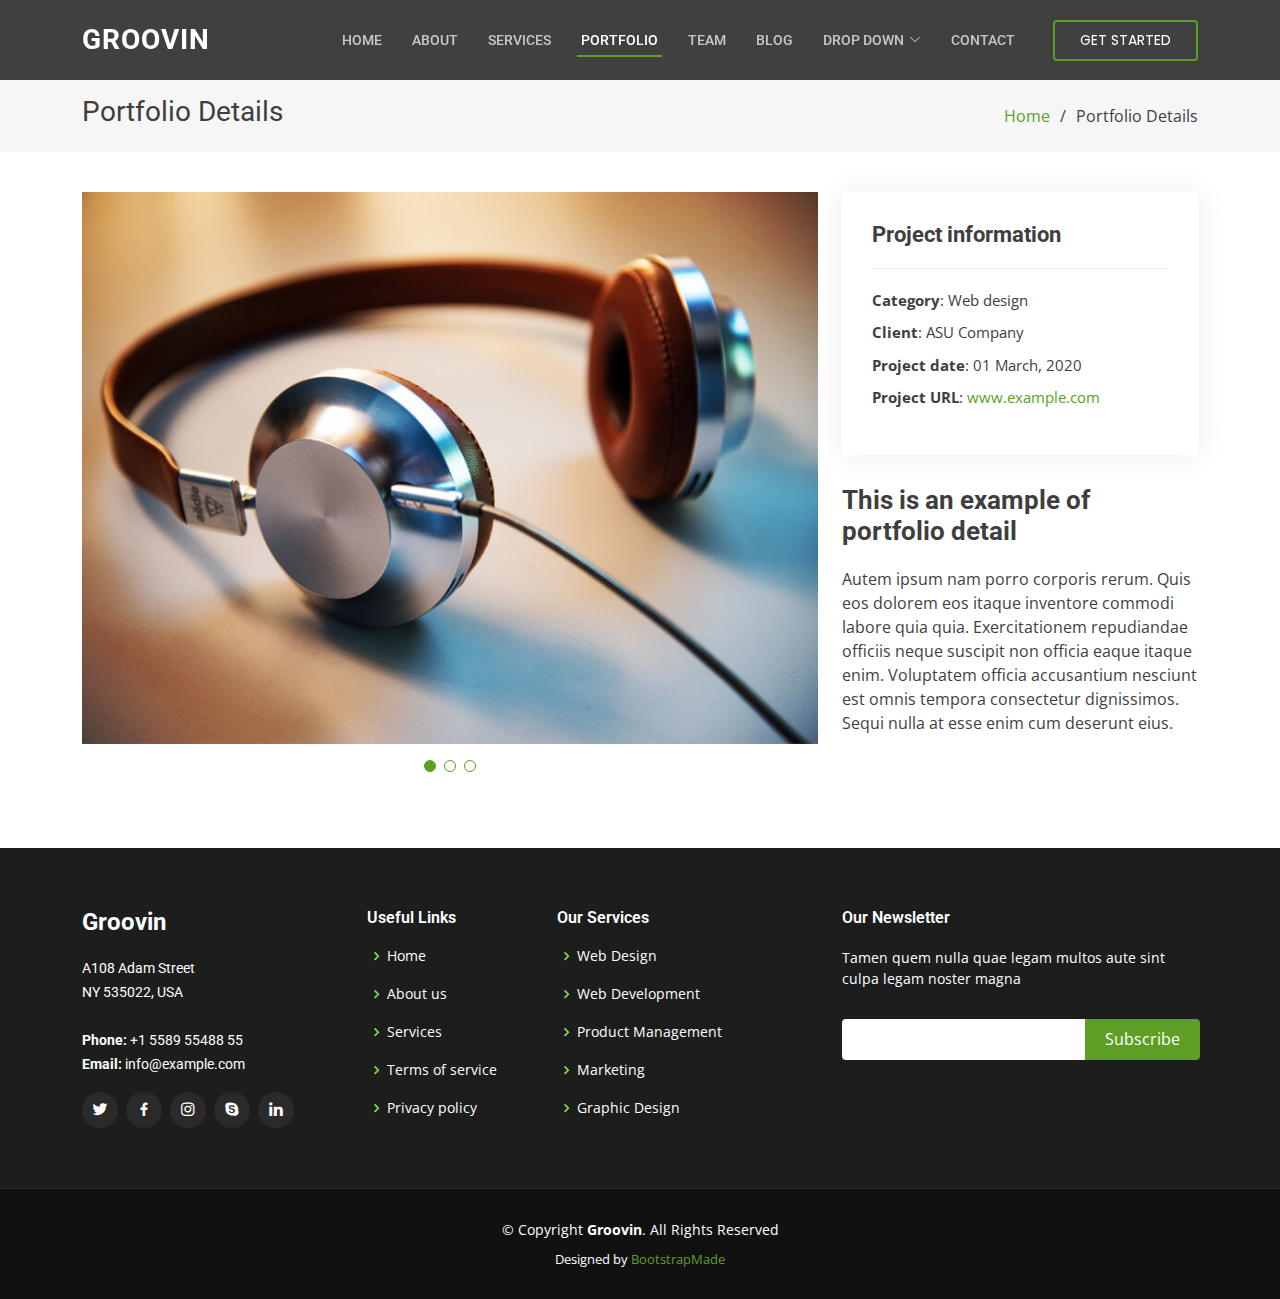
<file: Literium/portfolio-details.html>
<!DOCTYPE html>
<html lang="en">

<head>
  <meta charset="utf-8">
  <meta content="width=device-width, initial-scale=1.0" name="viewport">

  <title>Portfolio Details - Groovin Bootstrap Template</title>
  <meta content="" name="description">
  <meta content="" name="keywords">

  <!-- Favicons -->
  <link href="assets/img/favicon.png" rel="icon">
  <link href="assets/img/apple-touch-icon.png" rel="apple-touch-icon">

  <!-- Google Fonts -->
  <link href="https://fonts.googleapis.com/css?family=Open+Sans:300,300i,400,400i,600,600i,700,700i|Roboto:300,300i,400,400i,500,500i,600,600i,700,700i|Poppins:300,300i,400,400i,500,500i,600,600i,700,700i" rel="stylesheet">

  <!-- Vendor CSS Files -->
  <link href="assets/vendor/animate.css/animate.min.css" rel="stylesheet">
  <link href="assets/vendor/bootstrap/css/bootstrap.min.css" rel="stylesheet">
  <link href="assets/vendor/bootstrap-icons/bootstrap-icons.css" rel="stylesheet">
  <link href="assets/vendor/boxicons/css/boxicons.min.css" rel="stylesheet">
  <link href="assets/vendor/glightbox/css/glightbox.min.css" rel="stylesheet">
  <link href="assets/vendor/swiper/swiper-bundle.min.css" rel="stylesheet">

  <!-- Template Main CSS File -->
  <link href="assets/css/style.css" rel="stylesheet">

  <!-- =======================================================
  * Template Name: Groovin - v4.0.1
  * Template URL: https://bootstrapmade.com/groovin-free-bootstrap-theme/
  * Author: BootstrapMade.com
  * License: https://bootstrapmade.com/license/
  ======================================================== -->
</head>

<body>

  <!-- ======= Header ======= -->
  <header id="header" class="fixed-top d-flex align-items-center">
    <div class="container d-flex align-items-center justify-content-between">

      <h1 class="logo"><a href="index.html">Groovin</a></h1>
      <!-- Uncomment below if you prefer to use an image logo -->
      <!-- <a href="index.html" class="logo"><img src="assets/img/logo.png" alt="" class="img-fluid"></a>-->

      <nav id="navbar" class="navbar">
        <ul>
          <li><a class="nav-link scrollto " href="#hero">Home</a></li>
          <li><a class="nav-link scrollto" href="#about">About</a></li>
          <li><a class="nav-link scrollto" href="#services">Services</a></li>
          <li><a class="nav-link scrollto active" href="#portfolio">Portfolio</a></li>
          <li><a class="nav-link scrollto" href="#team">Team</a></li>
          <li><a href="blog.html">Blog</a></li>
          <li class="dropdown"><a href="#"><span>Drop Down</span> <i class="bi bi-chevron-down"></i></a>
            <ul>
              <li><a href="#">Drop Down 1</a></li>
              <li class="dropdown"><a href="#"><span>Deep Drop Down</span> <i class="bi bi-chevron-right"></i></a>
                <ul>
                  <li><a href="#">Deep Drop Down 1</a></li>
                  <li><a href="#">Deep Drop Down 2</a></li>
                  <li><a href="#">Deep Drop Down 3</a></li>
                  <li><a href="#">Deep Drop Down 4</a></li>
                  <li><a href="#">Deep Drop Down 5</a></li>
                </ul>
              </li>
              <li><a href="#">Drop Down 2</a></li>
              <li><a href="#">Drop Down 3</a></li>
              <li><a href="#">Drop Down 4</a></li>
            </ul>
          </li>
          <li><a class="nav-link scrollto" href="#contact">Contact</a></li>
          <li><a class="getstarted scrollto" href="#about">Get Started</a></li>
        </ul>
        <i class="bi bi-list mobile-nav-toggle"></i>
      </nav><!-- .navbar -->

    </div>
  </header><!-- End Header -->

  <main id="main">

    <!-- ======= Breadcrumbs ======= -->
    <section id="breadcrumbs" class="breadcrumbs">
      <div class="container">

        <div class="d-flex justify-content-between align-items-center">
          <h2>Portfolio Details</h2>
          <ol>
            <li><a href="index.html">Home</a></li>
            <li>Portfolio Details</li>
          </ol>
        </div>

      </div>
    </section><!-- End Breadcrumbs -->

    <!-- ======= Portfolio Details Section ======= -->
    <section id="portfolio-details" class="portfolio-details">
      <div class="container">

        <div class="row gy-4">

          <div class="col-lg-8">
            <div class="portfolio-details-slider swiper-container">
              <div class="swiper-wrapper align-items-center">

                <div class="swiper-slide">
                  <img src="assets/img/portfolio/portfolio-1.jpg" alt="">
                </div>

                <div class="swiper-slide">
                  <img src="assets/img/portfolio/portfolio-2.jpg" alt="">
                </div>

                <div class="swiper-slide">
                  <img src="assets/img/portfolio/portfolio-3.jpg" alt="">
                </div>

              </div>
              <div class="swiper-pagination"></div>
            </div>
          </div>

          <div class="col-lg-4">
            <div class="portfolio-info">
              <h3>Project information</h3>
              <ul>
                <li><strong>Category</strong>: Web design</li>
                <li><strong>Client</strong>: ASU Company</li>
                <li><strong>Project date</strong>: 01 March, 2020</li>
                <li><strong>Project URL</strong>: <a href="#">www.example.com</a></li>
              </ul>
            </div>
            <div class="portfolio-description">
              <h2>This is an example of portfolio detail</h2>
              <p>
                Autem ipsum nam porro corporis rerum. Quis eos dolorem eos itaque inventore commodi labore quia quia. Exercitationem repudiandae officiis neque suscipit non officia eaque itaque enim. Voluptatem officia accusantium nesciunt est omnis tempora consectetur dignissimos. Sequi nulla at esse enim cum deserunt eius.
              </p>
            </div>
          </div>

        </div>

      </div>
    </section><!-- End Portfolio Details Section -->

  </main><!-- End #main -->

  <!-- ======= Footer ======= -->
  <footer id="footer">
    <div class="footer-top">
      <div class="container">
        <div class="row">

          <div class="col-lg-3 col-md-6">
            <div class="footer-info">
              <h3>Groovin</h3>
              <p>
                A108 Adam Street <br>
                NY 535022, USA<br><br>
                <strong>Phone:</strong> +1 5589 55488 55<br>
                <strong>Email:</strong> info@example.com<br>
              </p>
              <div class="social-links mt-3">
                <a href="#" class="twitter"><i class="bx bxl-twitter"></i></a>
                <a href="#" class="facebook"><i class="bx bxl-facebook"></i></a>
                <a href="#" class="instagram"><i class="bx bxl-instagram"></i></a>
                <a href="#" class="google-plus"><i class="bx bxl-skype"></i></a>
                <a href="#" class="linkedin"><i class="bx bxl-linkedin"></i></a>
              </div>
            </div>
          </div>

          <div class="col-lg-2 col-md-6 footer-links">
            <h4>Useful Links</h4>
            <ul>
              <li><i class="bx bx-chevron-right"></i> <a href="#">Home</a></li>
              <li><i class="bx bx-chevron-right"></i> <a href="#">About us</a></li>
              <li><i class="bx bx-chevron-right"></i> <a href="#">Services</a></li>
              <li><i class="bx bx-chevron-right"></i> <a href="#">Terms of service</a></li>
              <li><i class="bx bx-chevron-right"></i> <a href="#">Privacy policy</a></li>
            </ul>
          </div>

          <div class="col-lg-3 col-md-6 footer-links">
            <h4>Our Services</h4>
            <ul>
              <li><i class="bx bx-chevron-right"></i> <a href="#">Web Design</a></li>
              <li><i class="bx bx-chevron-right"></i> <a href="#">Web Development</a></li>
              <li><i class="bx bx-chevron-right"></i> <a href="#">Product Management</a></li>
              <li><i class="bx bx-chevron-right"></i> <a href="#">Marketing</a></li>
              <li><i class="bx bx-chevron-right"></i> <a href="#">Graphic Design</a></li>
            </ul>
          </div>

          <div class="col-lg-4 col-md-6 footer-newsletter">
            <h4>Our Newsletter</h4>
            <p>Tamen quem nulla quae legam multos aute sint culpa legam noster magna</p>
            <form action="" method="post">
              <input type="email" name="email"><input type="submit" value="Subscribe">
            </form>

          </div>

        </div>
      </div>
    </div>

    <div class="container">
      <div class="copyright">
        &copy; Copyright <strong><span>Groovin</span></strong>. All Rights Reserved
      </div>
      <div class="credits">
        <!-- All the links in the footer should remain intact. -->
        <!-- You can delete the links only if you purchased the pro version. -->
        <!-- Licensing information: https://bootstrapmade.com/license/ -->
        <!-- Purchase the pro version with working PHP/AJAX contact form: https://bootstrapmade.com/groovin-free-bootstrap-theme/ -->
        Designed by <a href="https://bootstrapmade.com/">BootstrapMade</a>
      </div>
    </div>
  </footer><!-- End Footer -->

  <a href="#" class="back-to-top d-flex align-items-center justify-content-center"><i class="bi bi-arrow-up-short"></i></a>

  <!-- Vendor JS Files -->
  <script src="assets/vendor/bootstrap/js/bootstrap.bundle.min.js"></script>
  <script src="assets/vendor/glightbox/js/glightbox.min.js"></script>
  <script src="assets/vendor/isotope-layout/isotope.pkgd.min.js"></script>
  <script src="assets/vendor/php-email-form/validate.js"></script>
  <script src="assets/vendor/purecounter/purecounter.js"></script>
  <script src="assets/vendor/swiper/swiper-bundle.min.js"></script>

  <!-- Template Main JS File -->
  <script src="assets/js/main.js"></script>

</body>

</html>
</file>
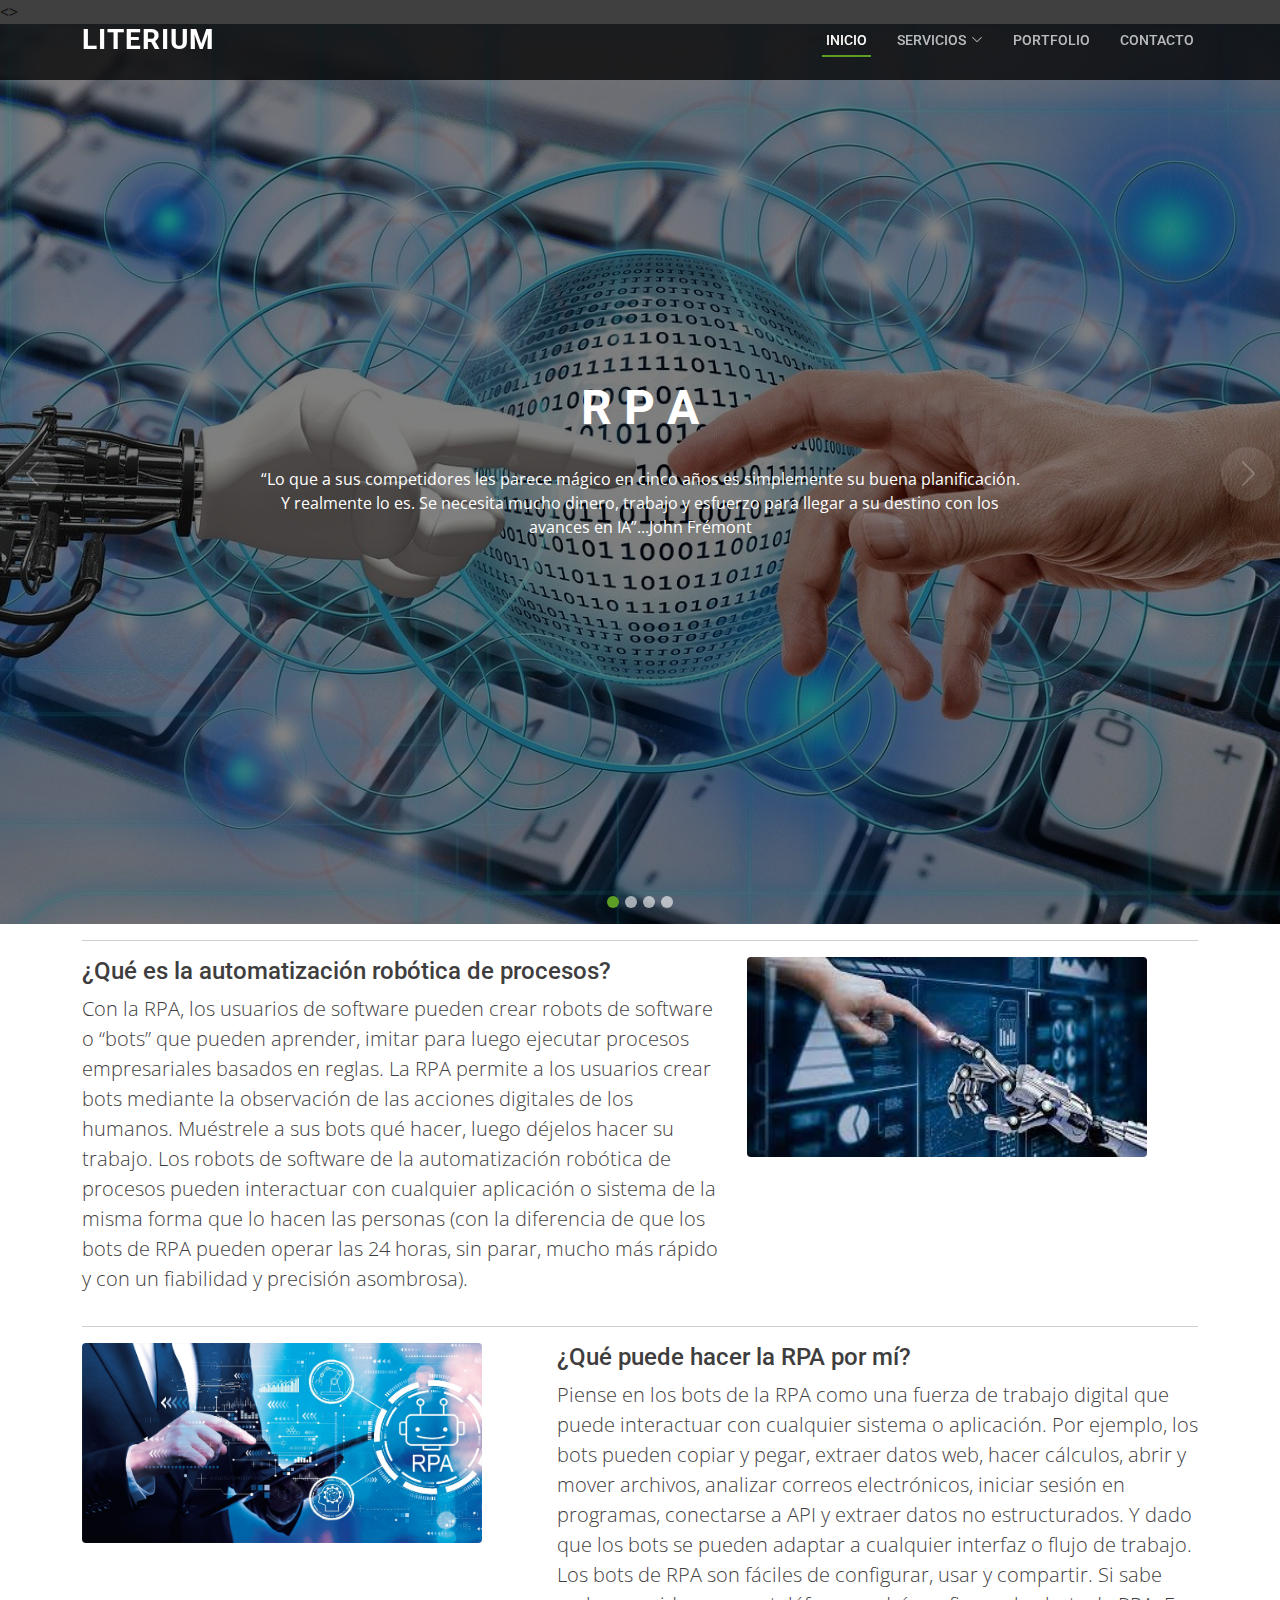
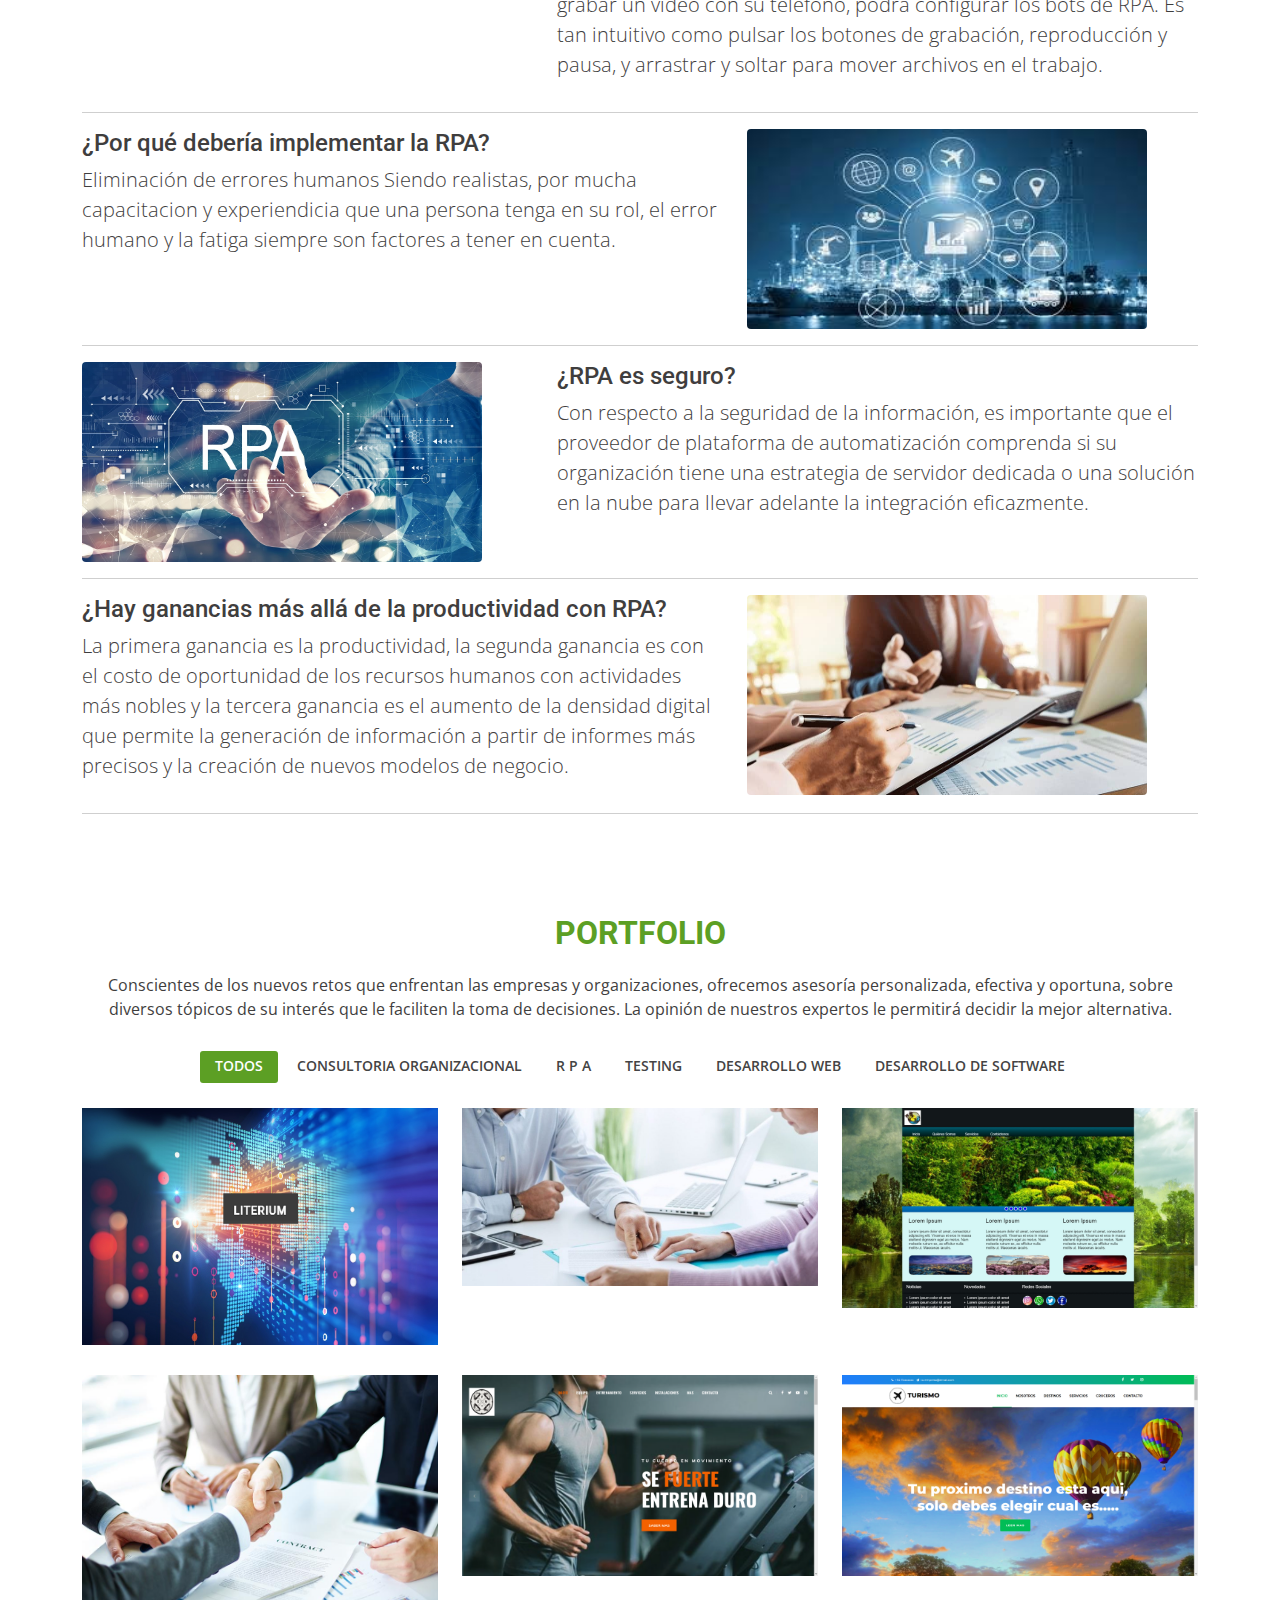
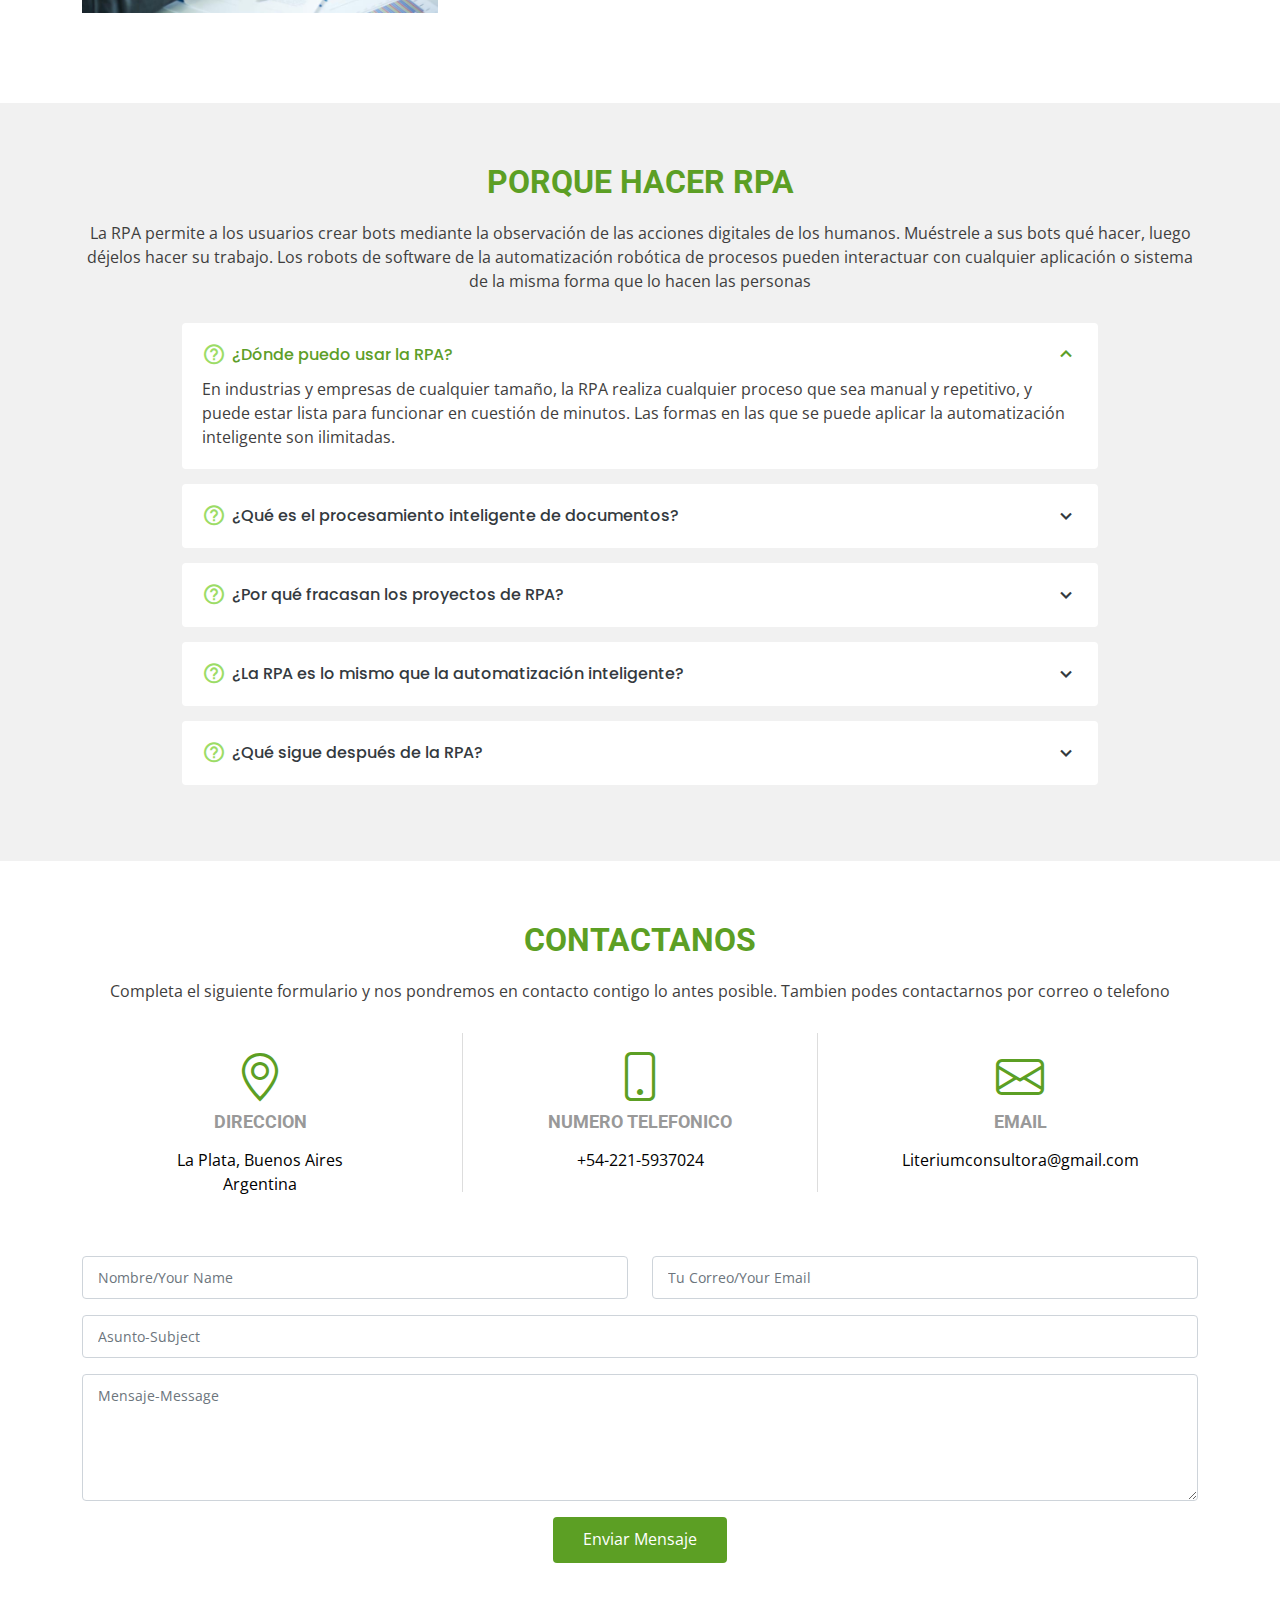
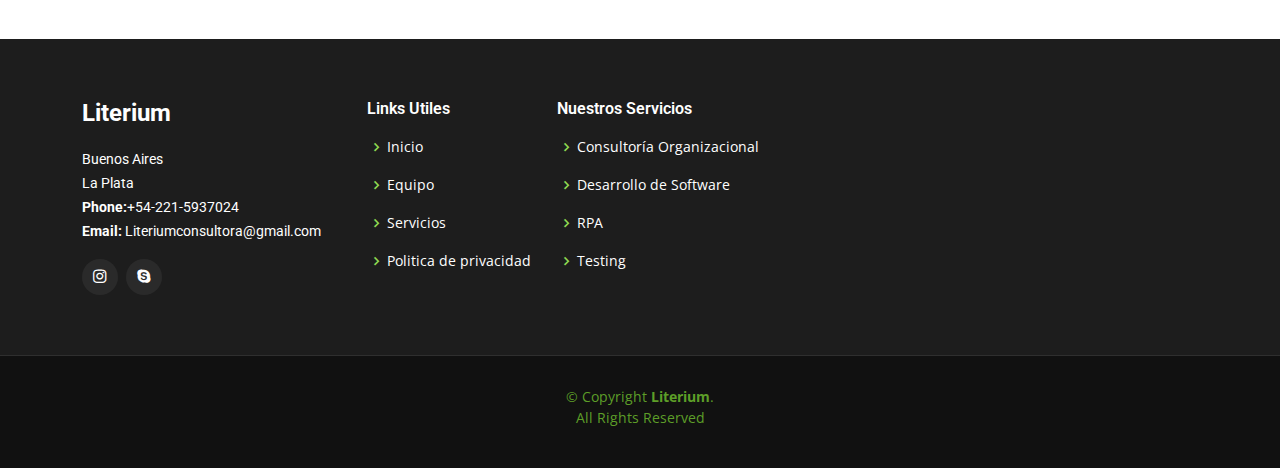
<file: Literium/RPA.html>
<<!DOCTYPE html>>
<html lang="en">

<head>
  <meta charset="utf-8">
  <meta content="width=device-width, initial-scale=1.0" name="viewport">

  <title>Literium</title>
  <meta content="" name="description">
  <meta content="" name="keywords">

  <!-- Favicons -->
  <link href="assets/img/favicon.png" rel="icon">
  <link href="assets/img/apple-touch-icon.png" rel="apple-touch-icon">

  <!-- Google Fonts -->
  <link href="https://fonts.googleapis.com/css?family=Open+Sans:300,300i,400,400i,600,600i,700,700i|Roboto:300,300i,400,400i,500,500i,600,600i,700,700i|Poppins:300,300i,400,400i,500,500i,600,600i,700,700i" rel="stylesheet">

  <!-- Vendor CSS Files -->
  <link href="assets/vendor/animate.css/animate.min.css" rel="stylesheet">
  <link href="assets/vendor/bootstrap/css/bootstrap.min.css" rel="stylesheet">
  <link href="assets/vendor/bootstrap-icons/bootstrap-icons.css" rel="stylesheet">
  <link href="assets/vendor/boxicons/css/boxicons.min.css" rel="stylesheet">
  <link href="assets/vendor/glightbox/css/glightbox.min.css" rel="stylesheet">
  <link href="assets/vendor/swiper/swiper-bundle.min.css" rel="stylesheet">

  <!-- Template Main CSS File -->
  <link href="assets/css/style.css" rel="stylesheet">

</head>

<body>

    <header id="header" class="fixed-top d-flex align-items-center">
        <div class="container d-flex align-items-center justify-content-between">
    
          <h1 class="logo"><a href="index.html">Literium</a></h1>
        
    
          <nav id="navbar" class="navbar">
            <ul>
              <li><a class="nav-link scrollto active" href="index.html">Inicio</a></li>
             
              
              <li class="dropdown"><a href="#services"><span>Servicios</span> <i class="bi bi-chevron-down"></i></a>
                <ul>
                  <li><a href="/Literium/Consultoria Organizacional.html">Consultoría Organizacional</a></li>
                 
                  <li><a href="/Literium/DesarrolloWeb.html">Desarrollo Web</a></li>
                  <li><a href="/Literium/RPA.html">RPA</a></li>
                  <li><a href="/Literium/Testing.html">Testing</a></li>
                  <li><a href="/Literium/DesarrolloDeSoftware.html">Desarrollo de software<br>(En contruccion)</a></li>

                </ul>
              </li>
              <li><a class="nav-link scrollto " href="#portfolio">Portfolio</a></li>
              <li><a class="nav-link scrollto" href="#contact">Contacto</a></li>
             
            </ul>
            <i class="bi bi-list mobile-nav-toggle"></i>
          </nav>
          <!-- .navbar -->
        </div>
      </header><!-- End Header -->
  <section id="hero">
    <div class="hero-container">
      <div id="heroCarousel" data-bs-interval="4200" class="carousel slide carousel-fade" data-bs-ride="carousel">

        <ol class="carousel-indicators" id="hero-carousel-indicators"></ol>

        <div class="carousel-inner" role="listbox">

          <!-- Slide 1 -->
          <div class="carousel-item active" style="background-image: url(/Literium/Imagenes/RPACArrucel1.jpg)">
            <div class="carousel-container">
              <div class="carousel-content">
                <h2 class="animate__animated animate__fadeInDown">R P A</h2>
                <p class="animate__animated animate__fadeInUp"> “Lo que a sus competidores les parece mágico en cinco años es simplemente su buena planificación. Y realmente lo es. Se necesita mucho dinero, trabajo y esfuerzo para llegar a su destino con los avances en IA”...John Frémont</p>
                
              </div>
            </div>
          </div>
          <!-- Slide 3 -->
          <div class="carousel-item" style="background-image: url(/Literium/Imagenes/RPACarrucel2.jpg);">
            <div class="carousel-container">
              <div class="carousel-content">
                <h2 class="animate__animated animate__fadeInDown">R P A</h2>
                <p class="animate__animated animate__fadeInUp"> "La mayoría de ideas emprendedoras pueden sonar alocadas, estúpidas y poco rentables, pero luego serán un éxito”...    REED HASTINGS, COFUNDADOR Y CEO DE NETFLIX</p>
               
              </div>
            </div>
          </div>
          <!-- Slide 4 -->
          <div class="carousel-item" style="background-image: url(/Literium/Imagenes/rpaCarrusell.jpg);">
            <div class="carousel-container">
              <div class="carousel-content">
                <h2 class="animate__animated animate__fadeInDown">R P A</h2>
                <p class="animate__animated animate__fadeInUp">“Cuando empieces a construir un producto, no asumas que sabes todas las respuestas. Escucha a la comunidad y adáptate a ella"...  CHAD HURLEY, COFUNDADOR DE YOUTUBE</p>
                
              </div>
            </div>
          </div>
          <div class="carousel-item" style="background-image: url(/Literium/Imagenes/rpa5.jpg);">
            <div class="carousel-container">
              <div class="carousel-content">
                <h2 class="animate__animated animate__fadeInDown">R P A</h2>
                <p class="animate__animated animate__fadeInUp">“Detener la máquina cuando hay un problema obliga a todos a ser conscientes de la anomalía. Cuando se comprende claramente el problema, es posible mejorar"...Taiichi Ohno.</p>
               
              </div>
            </div>
          </div>

        </div>

        <a class="carousel-control-prev" href="#heroCarousel" role="button" data-bs-slide="prev">
          <span class="carousel-control-prev-icon bi bi-chevron-left" aria-hidden="true"></span>
        </a>
        <a class="carousel-control-next" href="#heroCarousel" role="button" data-bs-slide="next">
          <span class="carousel-control-next-icon bi bi-chevron-right" aria-hidden="true"></span>
        </a>
      </div>
    </div>
  </section><!-- End Hero -->


  <div class="container marketing">

   

    <!-- START THE FEATURETTES -->

    <hr class="featurette-divider">

    <div class="row featurette">
      <div class="col-md-7">
        <h4 class="featurette-heading">¿Qué es la automatización robótica de procesos?</h4>
        <p class="lead">Con la RPA, los usuarios de software pueden crear robots de software o “bots” que pueden aprender, imitar para luego ejecutar procesos empresariales basados en reglas. La RPA permite a los usuarios crear bots mediante la observación de las acciones digitales de los humanos. Muéstrele a sus bots qué hacer, luego déjelos hacer su trabajo. Los robots de software de la automatización robótica de procesos pueden interactuar con cualquier aplicación o sistema de la misma forma que lo hacen las personas (con la diferencia de que los bots de RPA pueden operar las 24 horas, sin parar, mucho más rápido y con un fiabilidad y precisión asombrosa).</p>
      </div>
      <div class="col-md-5">
        <div class="img"><img src="/Literium/Imagenes/RPA1.jpg" class="rounded float-left" width="400" height="200 alt="..."></div>
      </div>
    </div>

    <hr class="featurette-divider">

    <div class="row featurette">
      <div class="col-md-7 order-md-2">
        <h4 class="featurette-heading">¿Qué puede hacer la RPA por mí?</h4>
        <p class="lead">Piense en los bots de la RPA como una fuerza de trabajo digital que puede interactuar con cualquier sistema o aplicación. Por ejemplo, los bots pueden copiar y pegar, extraer datos web, hacer cálculos, abrir y mover archivos, analizar correos electrónicos, iniciar sesión en programas, conectarse a API y extraer datos no estructurados. Y dado que los bots se pueden adaptar a cualquier interfaz o flujo de trabajo. Los bots de RPA son fáciles de configurar, usar y compartir. Si sabe grabar un video con su teléfono, podrá configurar los bots de RPA. Es tan intuitivo como pulsar los botones de grabación, reproducción y pausa, y arrastrar y soltar para mover archivos en el trabajo.</p>
      </div>
      <div class="col-md-5 order-md-1">
        <div class="img"><img src="/Literium/Imagenes/RPA2.jpg" class="rounded float-right" width="400" height="200 alt="..."></div>
      </div>
    </div>

    <hr class="featurette-divider">

    <div class="row featurette">
      <div class="col-md-7">
        <h4 class="featurette-heading">¿Por qué debería implementar la RPA?</h4>
        <p class="lead">Eliminación de errores humanos

          Siendo realistas, por mucha capacitacion y experiendicia que una persona tenga en su rol, el error humano y la fatiga siempre son factores a tener en cuenta.
         </p>
      </div>
      <div class="col-md-5">
        <div class="img"><img src="/Literium/Imagenes/RPA3.jpg" class="rounded float-left" width="400" height="200 alt="..."></div>
      </div>
    </div>

    <hr class="featurette-divider">

    <div class="row featurette">
      <div class="col-md-7 order-md-2">
        <h4 class="featurette-heading">¿RPA es seguro?</h4>
        <p class="lead">Con respecto a la seguridad de la información, es importante que el proveedor de plataforma de automatización comprenda si su organización tiene una estrategia de servidor dedicada o una solución en la nube para llevar adelante la integración eficazmente.</p>
      </div>
      <div class="col-md-5 order-md-1">
        <div class="img"><img src="/Literium/Imagenes/rpaCarrusell.jpg" class="rounded float-right" width="400" height="200 alt="..."></div>
      </div>
    </div>
    <hr class="featurette-divider">
    <div class="row featurette">
        <div class="col-md-7">
          <h4 class="featurette-heading">¿Hay ganancias más allá de la productividad con RPA?</h4>
          <p class="lead">La primera ganancia es la productividad, la segunda ganancia es con el costo de oportunidad de los recursos humanos con actividades más nobles y la tercera ganancia es el aumento de la densidad digital que permite la generación de información a partir de informes más precisos y la creación de nuevos modelos de negocio.</p>
        </div>
        <div class="col-md-5">
          <div class="img"><img src="/Literium/Imagenes/organizaiocion4.jpg" class="rounded float-left" width="400" height="200 alt="..."></div>
        </div>
      </div>
  
      <hr class="featurette-divider">
  
    
<br>
    <!-- /END THE FEATURETTES -->

  </div><!-- /.container -->
 <!-- ======= Portfolio Section ======= -->
 <section id="portfolio" class="portfolio">
  <div class="container">

    <div class="section-title">
      <h2>Portfolio</h2>
      <p>Conscientes de los nuevos retos que enfrentan las empresas y organizaciones, ofrecemos asesoría
        personalizada, efectiva y oportuna, sobre diversos tópicos de su interés que le faciliten la toma de
        decisiones. La opinión de nuestros expertos le permitirá decidir la mejor alternativa.</p>
    </div>

   <div class="row">
          <div class="col-lg-12 d-flex justify-content-center">
            <ul id="portfolio-flters">
              <li data-filter="*" class="filter-active">Todos</li>
              <li data-filter=".filter-app">Consultoria Organizacional</li>
              <li data-filter=".filter-cad">R P A</li><!-- luego modificar filter-carD y dar de alta -->
              <li data-filter=".filter-web">Testing</li>
              <li data-filter=".filter-card">Desarrollo Web</li>
              <li data-filter=".filter-wb">Desarrollo de Software</li><!-- luego modificar filter-wEb y dar de alta -->
            </ul>
          </div>
        </div>

        <div class="row portfolio-container">

          <div class="col-lg-4 col-md-6 portfolio-item filter-app">
            <div class="portfolio-wrap">
              <img src="/Literium/Imagenes/Literium.png" class="img-fluid" alt="">
              <div class="portfolio-info">
                <h4>Consultoria </h4>
                <p>Cosultoria Organizacional</p>
                <div class="portfolio-links">
                  <a href="/Literium/Imagenes/Literium.png" data-gallery="portfolioGallery" class="portfolio-lightbox" title="Literium"><i class="bx bx-plus"></i></a>
                
                </div>
              </div>
            </div>
          </div>

   
          <div class="col-lg-4 col-md-6 portfolio-item filter-app">
            <div class="portfolio-wrap">
              <img src="/Literium/Imagenes/Asesoramiento.jpg"  class="img-fluid" alt="">
              <div class="portfolio-info">
                <h4>Cosultoria Organizacional</h4>
                <p>Cosultoria Organizacional</p>
                <div class="portfolio-links">
                  <a href="/Literium/Imagenes/Asesoramiento.jpg" data-gallery="portfolioGallery" class="portfolio-lightbox" title="Asesoramiento"><i class="bx bx-plus"></i></a>
                 
                </div>
              </div>
            </div>
          </div>

          <div class="col-lg-4 col-md-6 portfolio-item filter-card">
            <div class="portfolio-wrap">
              <img src="/Literium/Imagenes/web3.jpg" class="img-fluid" alt="">
              <div class="portfolio-info">
                <h4>DesarrolloWeb</h4>
                <p>Desarrollo Web</p>
                <div class="portfolio-links">
                  <a href="/Literium/Imagenes/web3.jpg" data-gallery="portfolioGallery" class="portfolio-lightbox" title="Asesoramiento "class="bx bx-plus"></i></a>
                 
                </div>
              </div>
            </div>
          </div>


          <div class="col-lg-4 col-md-6 portfolio-item filter-app">
            <div class="portfolio-wrap">
              <img src="/Literium/Imagenes/asesoramiento1.jpg"  class="img-fluid" alt="">
              <div class="portfolio-info">
                <h4>Cosultoria Organizacional</h4>
                <p>Cosultoria Organizacional</p>
                <div class="portfolio-links">
                  <a href="/Literium/Imagenes/asesoramiento1.jpg" data-gallery="portfolioGallery" class="portfolio-lightbox" title="Asesoramiento"><i class="bx bx-plus"></i></a>
                  
                </div>
              </div>
            </div>
          </div>

          <div class="col-lg-4 col-md-6 portfolio-item filter-card">
            <div class="portfolio-wrap">
              <img src="/Literium/Imagenes/web2.png" class="img-fluid" alt="">
              <div class="portfolio-info">
                <h4>Desarrollo Web</h4>
                <p>Desarrollo Web</p>
                <div class="portfolio-links">
                  <a href="/Literium/Imagenes/web2.png" data-gallery="portfolioGallery" class="portfolio-lightbox" title="Gimnasio"><i class="bx bx-plus"></i></a>
                  
                </div>
              </div>
            </div>
          </div>

          <div class="col-lg-4 col-md-6 portfolio-item filter-card">
            <div class="portfolio-wrap">
              <img src="/Literium/Imagenes/web1.png" class="img-fluid" alt="">
              <div class="portfolio-info">
                <h4>Desarrollo Web</h4>
                <p>Desarrollo Web</p>
                <div class="portfolio-links">
                  <a href="/Literium/Imagenes/web1.png" data-gallery="portfolioGallery" class="portfolio-lightbox" title="Turismo"><i class="bx bx-plus"></i></a>
                  
                </div>
              </div>
            </div>
          </div>

      

        </div>
      

    </div>

  </div>
</section><!-- End Portfolio Section -->


<!-- ======= Frequently Asked Questions Section ======= -->
<section id="faq" class="faq section-bg">
    <div class="container">

      <div class="section-title">
        <h2>Porque hacer RPA</h2>
        <p> La RPA permite a los usuarios crear bots mediante la observación de las acciones digitales de los humanos. Muéstrele a sus bots qué hacer, luego déjelos hacer su trabajo. Los robots de software de la automatización robótica de procesos pueden interactuar con cualquier aplicación o sistema de la misma forma que lo hacen las personas</p>
      </div>

      <div class="faq-list">
        <ul>
          <li data-aos="fade-up">
            <i class="bx bx-help-circle icon-help"></i> <a data-bs-toggle="collapse" class="collapse" data-bs-target="#faq-list-1">¿Dónde puedo usar la RPA?<i class="bx bx-chevron-down icon-show"></i><i class="bx bx-chevron-up icon-close"></i></a>
            <div id="faq-list-1" class="collapse show" data-bs-parent=".faq-list">
              <p>
                En industrias y empresas de cualquier tamaño, la RPA realiza cualquier proceso que sea manual y repetitivo, y puede estar lista para funcionar en cuestión de minutos. Las formas en las que se puede aplicar la automatización inteligente son ilimitadas.
            </div>
          </li>

          <li data-aos="fade-up" data-aos-delay="100">
            <i class="bx bx-help-circle icon-help"></i> <a data-bs-toggle="collapse" data-bs-target="#faq-list-2" class="collapsed">¿Qué es el procesamiento inteligente de documentos? <i class="bx bx-chevron-down icon-show"></i><i class="bx bx-chevron-up icon-close"></i></a>
            <div id="faq-list-2" class="collapse" data-bs-parent=".faq-list">
              <p>
                La mayoría de la información no tiene un formato (a lo que generalmente se refiere como “datos no estructurados”). El procesamiento inteligente de documentos (IDP) captura los datos de cualquier documento, extrae la información relevante y organiza los datos. ¿Por qué es importante? Las herramientas de RPA necesitan los datos utilizables correctos para ejecutar procesos.</p>
            </div>
          </li>

          <li data-aos="fade-up" data-aos-delay="200">
            <i class="bx bx-help-circle icon-help"></i> <a data-bs-toggle="collapse" data-bs-target="#faq-list-3" class="collapsed">¿Por qué fracasan los proyectos de RPA? <i class="bx bx-chevron-down icon-show"></i><i class="bx bx-chevron-up icon-close"></i></a>
            <div id="faq-list-3" class="collapse" data-bs-parent=".faq-list">
              <p>
                Es raro encontrar un único punto de falla en los proyectos de RPA. Pero algunos de los puntos problemáticos más comunes a los que puede adelantarse son los siguientes: Falta de habilidades o conocimiento sobre la RPA, gestión del cambio y comunicación insuficientes, no involucrar al área de TI desde el principio y criterios de éxito mal definidos.
              </p>
            </div>
          </li>

          <li data-aos="fade-up" data-aos-delay="300">
            <i class="bx bx-help-circle icon-help"></i> <a data-bs-toggle="collapse" data-bs-target="#faq-list-4" class="collapsed"> ¿La RPA es lo mismo que la automatización inteligente?<i class="bx bx-chevron-down icon-show"></i><i class="bx bx-chevron-up icon-close"></i></a>
            <div id="faq-list-4" class="collapse" data-bs-parent=".faq-list">
              <p>
                La RPA es una gran parte de la automatización inteligente. Conectar las tecnologías de inteligencia artificial (IA) —como el aprendizaje automático y el procesamiento de lenguajes naturales— con el software de RPA es lo que la hace “inteligente”. La automatización inteligente funciona para muchas situaciones (y más complejas) de automatización de procesos empresariales que solo la RPA.
            </div>
          </li>

          <li data-aos="fade-up" data-aos-delay="400">
            <i class="bx bx-help-circle icon-help"></i> <a data-bs-toggle="collapse" data-bs-target="#faq-list-5" class="collapsed">¿Qué sigue después de la RPA? <i class="bx bx-chevron-down icon-show"></i><i class="bx bx-chevron-up icon-close"></i></a>
            <div id="faq-list-5" class="collapse" data-bs-parent=".faq-list">
              <p>
                La idea es automatizar procesos empresariales (incluso automáticamente) de creciente complejidad que en la actualidad dependen de los conocimientos de las personas. La automatización empieza a cambiar la esencia del trabajo en sí mismo, no solo proporcionando una manera accesible para que los procesos de negocios se vuelvan más “digitales”, sino también cambiando la experiencia humana de trabajo y preparando el escenario para el aumento y la transformación de negocios más complejos e inteligentes.
              </p>
            </div>
          </li>
                   
          
        </ul>
      </div>

    </div>
  </section><!-- End Frequently Asked Questions Section -->

     <!-- ======= Contact Section ======= -->
     <section id="contact" class="contact">
        <div class="container">
  
          <div class="section-title">
            <h2>Contactanos</h2>
            <p>Completa el siguiente formulario y nos pondremos en contacto contigo lo antes posible. Tambien podes contactarnos por correo o telefono</p>
          </div>
  
          <div class="row contact-info">
  
            <div class="col-md-4">
              <div class="contact-address">
                <i class="bi bi-geo-alt"></i>
                <h3>Direccion</h3>
                <address>La Plata, Buenos Aires<br>Argentina</address>
              </div>
            </div>
  
            <div class="col-md-4">
              <div class="contact-phone">
                <i class="bi bi-phone"></i>
                <h3>Numero Telefonico</h3>
                <p><a href="tel:+542215937024">+54-221-5937024</a></p>
              </div>
            </div>
  
            <div class="col-md-4">
              <div class="contact-email">
                <i class="bi bi-envelope"></i>
                <h3>Email</h3>
                <p><a href="mailto:info@example.com">Literiumconsultora@gmail.com</a></p>
              </div>
            </div>
  
          </div>
  
          <div class="form">
            <form action="forms/contact.php" method="post" role="form" class="php-email-form">
              <div class="row">
                <div class="col-md-6 form-group">
                  <input type="text" name="name" class="form-control" id="name" placeholder="Nombre/Your Name" data-rule="minlen:4" data-msg="Please enter at least 4 chars">
                </div>
                <div class="col-md-6 form-group mt-3 mt-md-0">
                  <input type="email" class="form-control" name="email" id="email" placeholder="Tu Correo/Your Email" data-rule="email" data-msg="Please enter a valid email">
                </div>
              </div>
              <div class="form-group mt-3">
                <input type="text" class="form-control" name="subject" id="subject" placeholder="Asunto-Subject" required>
              </div>
              <div class="form-group mt-3">
                <textarea class="form-control" name="message" rows="5" placeholder="Mensaje-Message" required></textarea>
              </div>
              <div class="my-3">
                <div class="loading">Cargando-Loading</div>
                <div class="error-message"></div>
                <div class="sent-message">Tu mensaje fue enviado. Gracias-Your message has been sent. Thank you!</div>
              </div>
              <div class="text-center"><button type="submit">Enviar Mensaje</button></div>
            </form>
          </div>
  
        </div>
      </section><!-- End Contact Section -->
  
    </main><!-- End #main -->
  
    <!-- ======= Footer ======= -->
    <footer id="footer">
      <div class="footer-top">
        <div class="container">
          <div class="row">
  
            <div class="col-lg-3 col-md-6">
              <div class="footer-info">
                <h3>Literium</h3>
                <p>
                  Buenos Aires <br>
                  La Plata<br>
                  <strong>Phone:</strong>+54-221-5937024<br>
                  <strong>Email:</strong> Literiumconsultora@gmail.com<br>
                </p>
                <div class="social-links mt-3">
                  <a href="#" class="instagram"><i class="bx bxl-instagram"></i></a>
                  <a href="#" class="google-plus"><i class="bx bxl-skype"></i></a>
                  
                </div>
              </div>
            </div>
  
            <div class="col-lg-2 col-md-6 footer-links">
              <h4>Links Utiles</h4>
              <ul>
                <li><i class="bx bx-chevron-right"></i> <a href="/Literium/index.html">Inicio</a></li>
                <li><i class="bx bx-chevron-right"></i> <a href="/Literium/index.html">Equipo</a></li>
                <li><i class="bx bx-chevron-right"></i> <a href="/Literium/DesarrolloWeb.html">Servicios</a></li>
                <li><i class="bx bx-chevron-right"></i> <a href="/Literium/PoliticadePrivacidad.html">Politica de privacidad</a></li>
                
              </ul>
            </div>
  
            <div class="col-lg-3 col-md-6 footer-links">
              <h4>Nuestros Servicios</h4>
              <ul>
                <li><i class="bx bx-chevron-right"></i> <a href="/Literium/Consultoria Organizacional.html">Consultoría Organizacional</a></li>
                <li><i class="bx bx-chevron-right"></i> <a href="/Literium/DesarrolloDeSoftware.html">Desarrollo de Software</a></li>
               <li><i class="bx bx-chevron-right"></i> <a href="/Literium/RPA.html">RPA</li>
                <li><i class="bx bx-chevron-right"></i> <a href="/Literium/Testing.html">Testing</li>
               
               
              </ul>
            </div>
  
          </div>
        </div>
      </div>
  
      <div class="container">
        <div class="copyright">
          &copy; Copyright <strong><span>Literium</span></strong>. <br>All Rights Reserved
        </div>
        <div class="credits">
          <!-- All the links in the footer should remain intact. -->
          <!-- You can delete the links only if you purchased the pro version. -->
          <!-- Licensing information: https://bootstrapmade.com/license/ -->
          <!-- Purchase the pro version with working PHP/AJAX contact form: https://bootstrapmade.com/groovin-free-bootstrap-theme/ -->
         
        </div>
      </div>
    </footer><!-- End Footer -->
  
    <a href="#" class="back-to-top d-flex align-items-center justify-content-center"><i class="bi bi-arrow-up-short"></i></a>
  
    <!-- Vendor JS Files -->
    <script src="assets/vendor/bootstrap/js/bootstrap.bundle.min.js"></script>
    <script src="assets/vendor/glightbox/js/glightbox.min.js"></script>
    <script src="assets/vendor/isotope-layout/isotope.pkgd.min.js"></script>
    <script src="assets/vendor/php-email-form/validate.js"></script>
    <script src="assets/vendor/purecounter/purecounter.js"></script>
    <script src="assets/vendor/swiper/swiper-bundle.min.js"></script>
  
    <!-- Template Main JS File -->
    <script src="assets/js/main.js"></script>
  
  </body>
  
  </html>
</file>
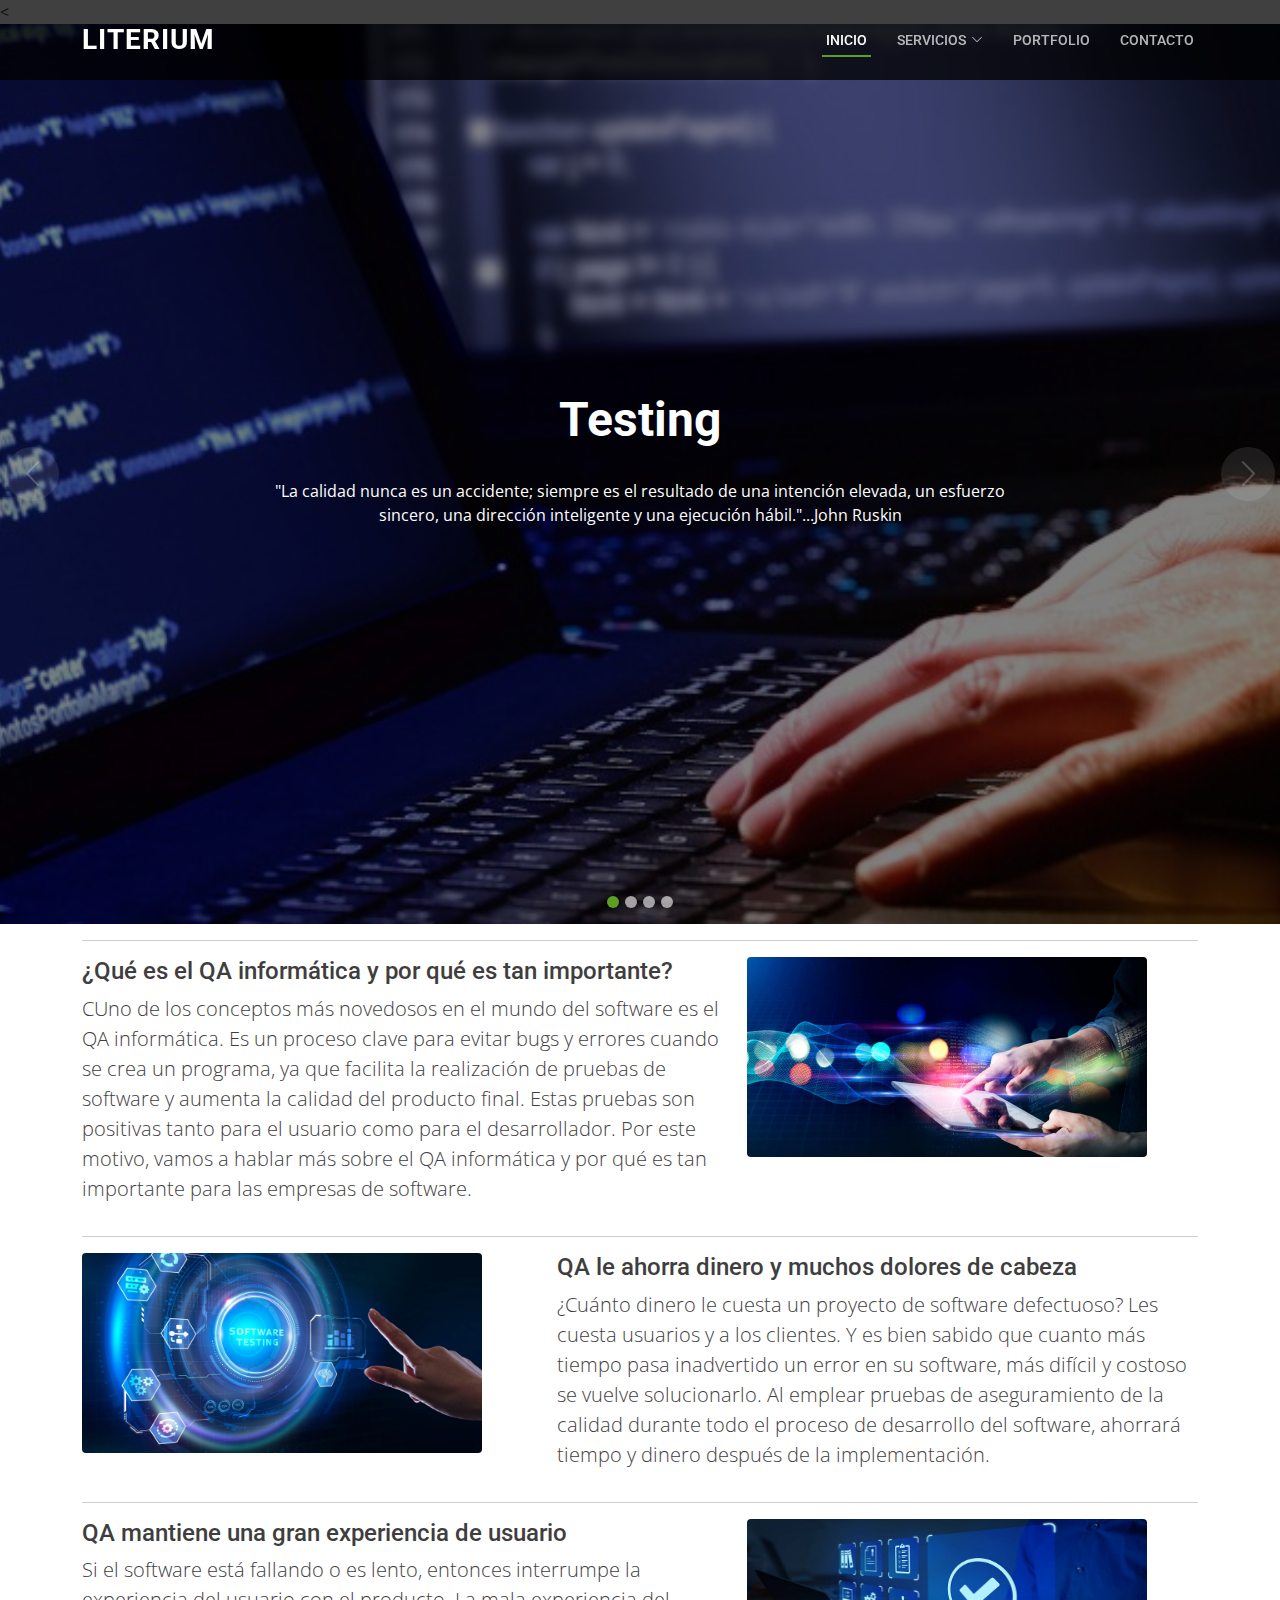
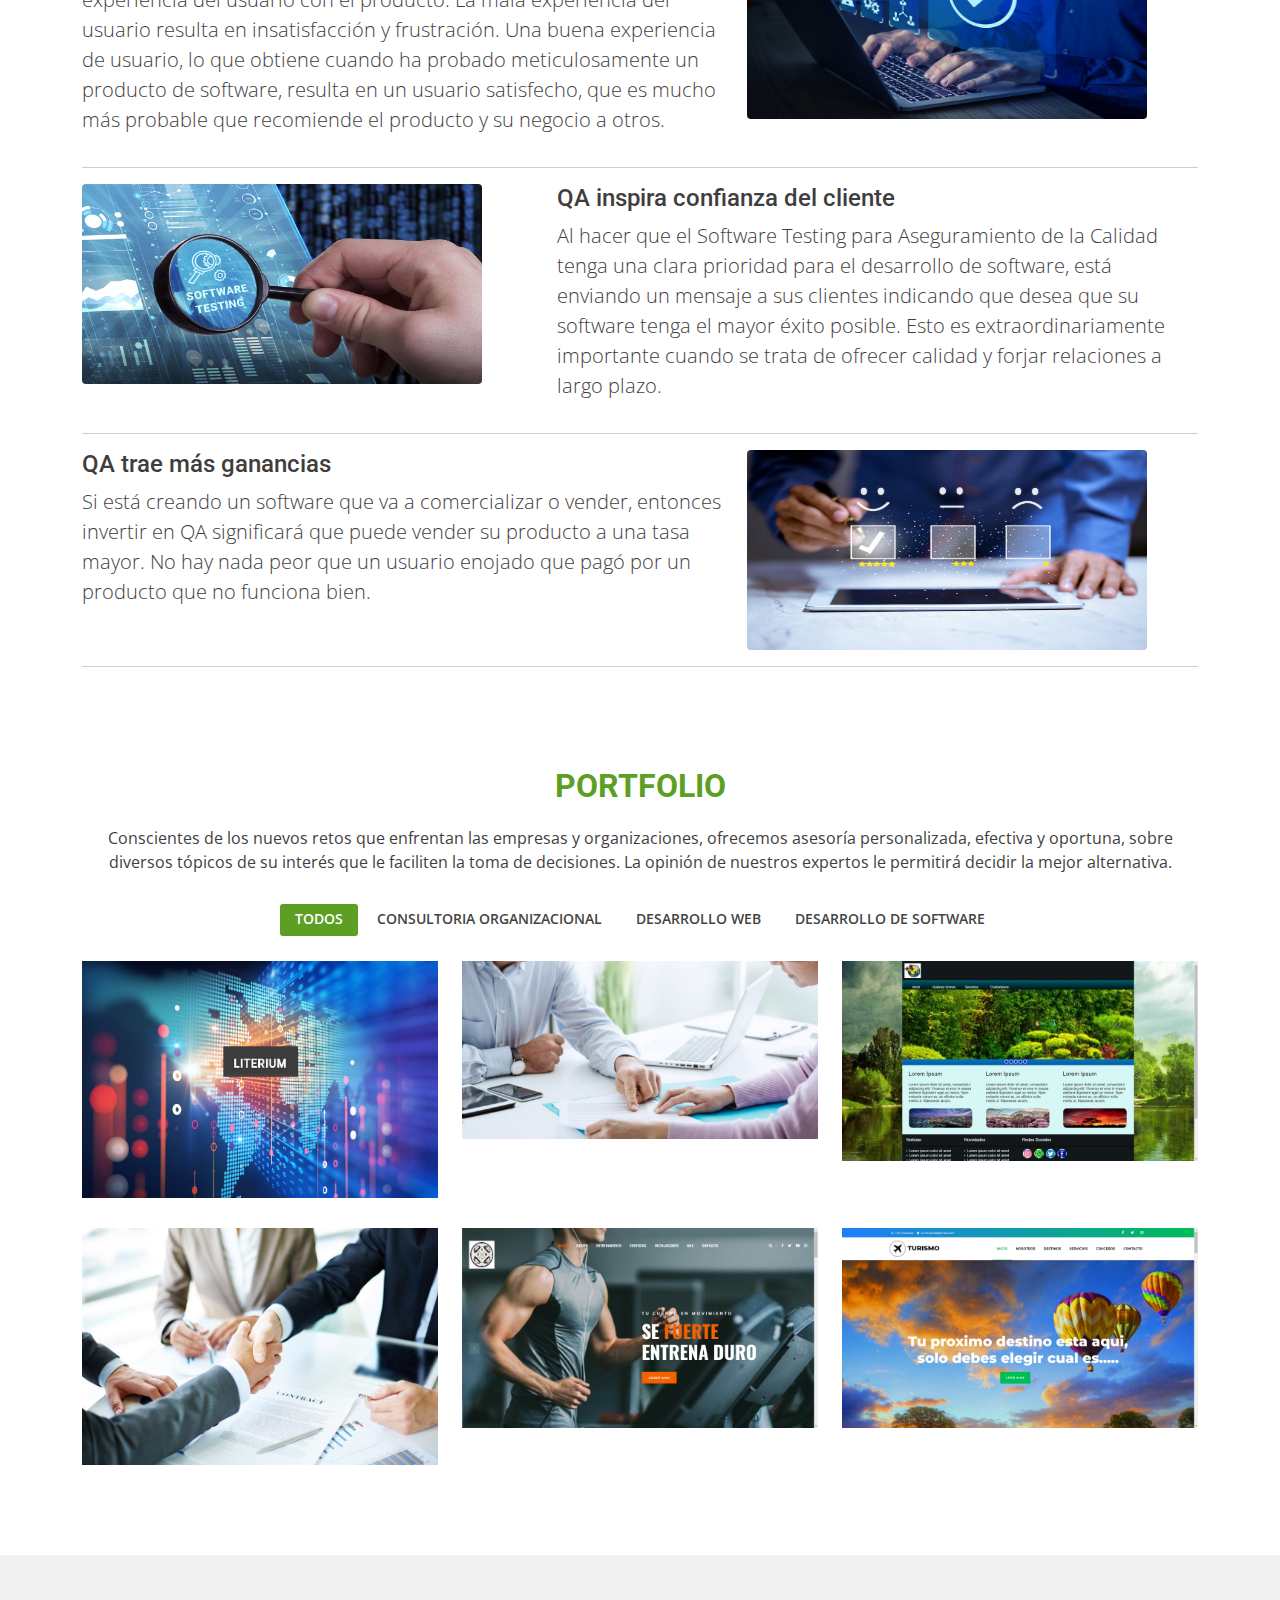
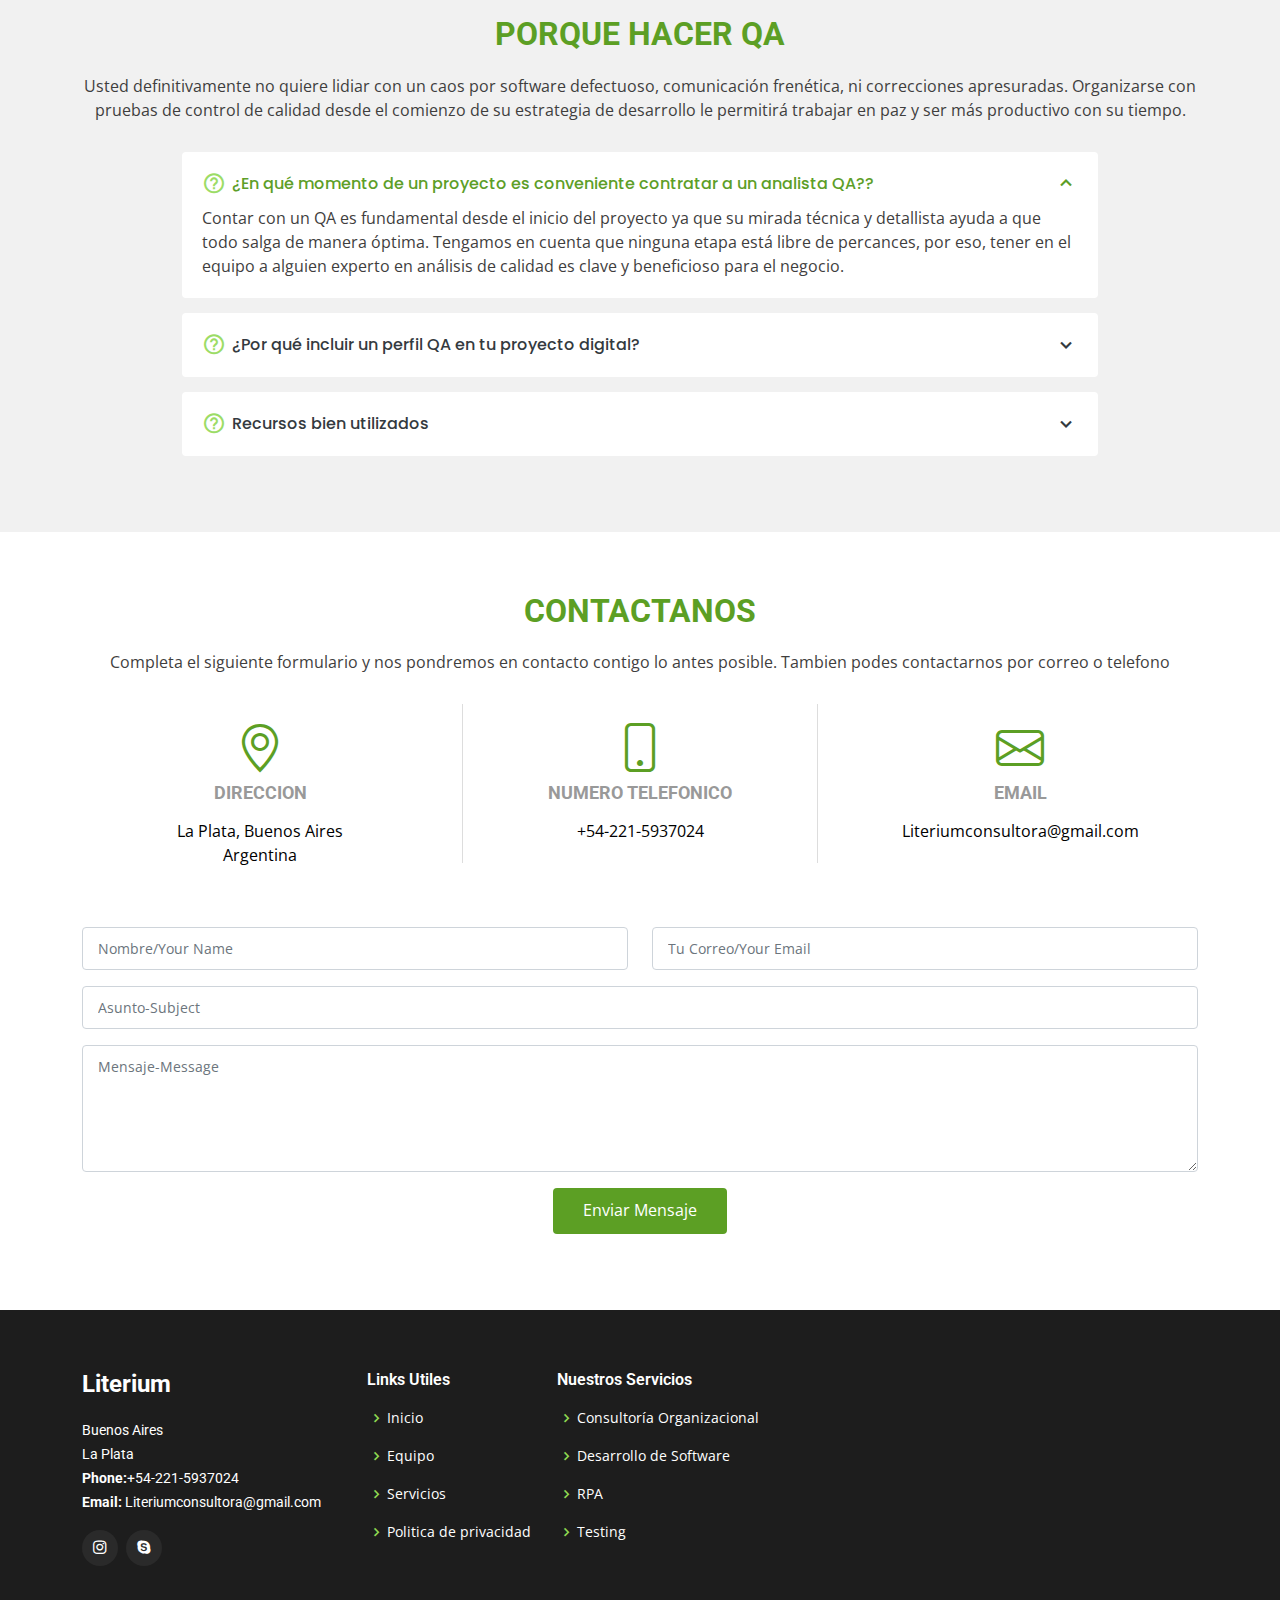
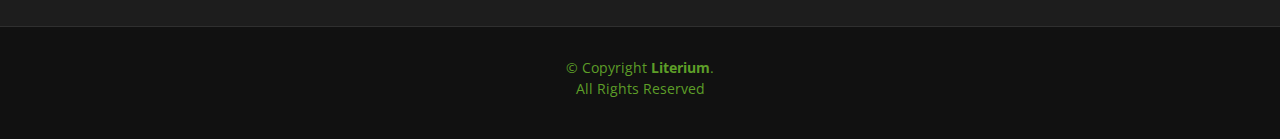
<file: Literium/Testing.html>
<<!DOCTYPE html>
<html lang="en">

<head>
  <meta charset="utf-8">
  <meta content="width=device-width, initial-scale=1.0" name="viewport">

  <title>Literium</title>
  <meta content="" name="description">
  <meta content="" name="keywords">

  <!-- Favicons -->
  <link href="assets/img/favicon.png" rel="icon">
  <link href="assets/img/apple-touch-icon.png" rel="apple-touch-icon">

  <!-- Google Fonts -->
  <link href="https://fonts.googleapis.com/css?family=Open+Sans:300,300i,400,400i,600,600i,700,700i|Roboto:300,300i,400,400i,500,500i,600,600i,700,700i|Poppins:300,300i,400,400i,500,500i,600,600i,700,700i" rel="stylesheet">

  <!-- Vendor CSS Files -->
  <link href="assets/vendor/animate.css/animate.min.css" rel="stylesheet">
  <link href="assets/vendor/bootstrap/css/bootstrap.min.css" rel="stylesheet">
  <link href="assets/vendor/bootstrap-icons/bootstrap-icons.css" rel="stylesheet">
  <link href="assets/vendor/boxicons/css/boxicons.min.css" rel="stylesheet">
  <link href="assets/vendor/glightbox/css/glightbox.min.css" rel="stylesheet">
  <link href="assets/vendor/swiper/swiper-bundle.min.css" rel="stylesheet">

  <!-- Template Main CSS File -->
  <link href="assets/css/style.css" rel="stylesheet">

</head>

<body>

    <header id="header" class="fixed-top d-flex align-items-center">
        <div class="container d-flex align-items-center justify-content-between">
    
          <h1 class="logo"><a href="index.html">Literium</a></h1>
        
    
          <nav id="navbar" class="navbar">
            <ul>
              <li><a class="nav-link scrollto active" href="index.html">Inicio</a></li>
             
              
              <li class="dropdown"><a href="#services"><span>Servicios</span> <i class="bi bi-chevron-down"></i></a>
                <ul>
                  <li><a href="/Literium/Consultoria Organizacional.html">Consultoría Organizacional</a></li>
                 
                  <li><a href="/Literium/DesarrolloWeb.html">Desarrollo Web</a></li>
                  <li><a href="/Literium/RPA.html">RPA</a></li>
                  <li><a href="/Literium/Testing.html">Testing</a></li>
                  <li><a href="/Literium/DesarrolloDeSoftware.html">Desarrollo de software<br>(En contruccion)</a></li>

                </ul>
              </li>
              <li><a class="nav-link scrollto " href="#portfolio">Portfolio</a></li>
              <li><a class="nav-link scrollto" href="#contact">Contacto</a></li>
             
            </ul>
            <i class="bi bi-list mobile-nav-toggle"></i>
          </nav>
          <!-- .navbar -->
        </div>
      </header><!-- End Header -->
  <section id="hero">
    <div class="hero-container">
      <div id="heroCarousel" data-bs-interval="4200" class="carousel slide carousel-fade" data-bs-ride="carousel">

        <ol class="carousel-indicators" id="hero-carousel-indicators"></ol>

        <div class="carousel-inner" role="listbox">

          <!-- Slide 1 -->
          <div class="carousel-item active" style="background-image: url(/Literium/Imagenes/TestingC1.jpg)">
            <div class="carousel-container">
              <div class="carousel-content">
                <h2 class="animate__animated animate__fadeInDown">Testing</h2>
                <p class="animate__animated animate__fadeInUp"> "La calidad nunca es un accidente; siempre es el resultado de una intención elevada, un esfuerzo sincero, una dirección inteligente y una ejecución hábil."...John Ruskin</p>
                
              </div>
            </div>
          </div>
          <!-- Slide 3 -->
          <div class="carousel-item" style="background-image: url(/Literium/Imagenes/TestingC2.png);">
            <div class="carousel-container">
              <div class="carousel-content">
                <h2 class="animate__animated animate__fadeInDown">Testing</h2>
                <p class="animate__animated animate__fadeInUp"> "El objetivo de un tester no es encontrar errores, sino validar que el software cumple los requisitos."...Rex Black</p>
               
              </div>
            </div>
          </div>
          <!-- Slide 4 -->
          <div class="carousel-item" style="background-image: url(/Literium/Imagenes/TestingC3.jpg);">
            <div class="carousel-container">
              <div class="carousel-content">
                <h2 class="animate__animated animate__fadeInDown">Testing</h2>
                <p class="animate__animated animate__fadeInUp">"La calidad nunca es un accidente; siempre es el resultado de una intención elevada, un esfuerzo sincero, una dirección inteligente y una ejecución hábil."...John Ruskin</p>
                
              </div>
            </div>
          </div>
          <div class="carousel-item" style="background-image: url(/Literium/Imagenes/TestingC5.jpg);">
            <div class="carousel-container">
              <div class="carousel-content">
                <h2 class="animate__animated animate__fadeInDown">Testing</h2>
                <p class="animate__animated animate__fadeInUp">"Testing es el proceso de evaluación de un sistema o sus componentes con la intención de encontrar si cumple con los requisitos especificados o no"...Anónimo.</p>
               
              </div>
            </div>
          </div>

        </div>

        <a class="carousel-control-prev" href="#heroCarousel" role="button" data-bs-slide="prev">
          <span class="carousel-control-prev-icon bi bi-chevron-left" aria-hidden="true"></span>
        </a>
        <a class="carousel-control-next" href="#heroCarousel" role="button" data-bs-slide="next">
          <span class="carousel-control-next-icon bi bi-chevron-right" aria-hidden="true"></span>
        </a>
      </div>
    </div>
  </section><!-- End Hero -->


  <div class="container marketing">

    <!-- START THE FEATURETTES -->

    <hr class="featurette-divider">

    <div class="row featurette">
      <div class="col-md-7">
        <h4 class="featurette-heading">¿Qué es el QA informática y por qué es tan importante?</h4>
        <p class="lead">CUno de los conceptos más novedosos en el mundo del software es el QA informática. Es un proceso clave para evitar bugs y errores cuando se crea un programa, ya que facilita la realización de pruebas de software y aumenta la calidad del producto final. Estas pruebas son positivas tanto para el usuario como para el desarrollador. Por este motivo, vamos a hablar más sobre el QA informática y por qué es tan importante para las empresas de software.</p>
      </div>
      <div class="col-md-5">
        <div class="img"><img src="/Literium/Imagenes/Test1.jpeg" class="rounded float-left" width="400" height="200 alt="..."></div>
      </div>
    </div>

    <hr class="featurette-divider">

    <div class="row featurette">
      <div class="col-md-7 order-md-2">
        <h4 class="featurette-heading">QA le ahorra dinero y muchos dolores de cabeza</h4>
        <p class="lead">¿Cuánto dinero le cuesta un proyecto de software defectuoso? Les cuesta usuarios y a los clientes. Y es bien sabido que cuanto más tiempo pasa inadvertido un error en su software, más difícil y costoso se vuelve solucionarlo. Al emplear pruebas de aseguramiento de la calidad durante todo el proceso de desarrollo del software, ahorrará tiempo y dinero después de la implementación.</p>
      </div>
      <div class="col-md-5 order-md-1">
        <div class="img"><img src="/Literium/Imagenes/testing2.jpg" class="rounded float-right" width="400" height="200 alt="..."></div>
      </div>
    </div>

    <hr class="featurette-divider">

    <div class="row featurette">
      <div class="col-md-7">
        <h4 class="featurette-heading">QA mantiene una gran experiencia de usuario</h4>
        <p class="lead">
          Si el software está fallando o es lento, entonces interrumpe la experiencia del usuario con el producto. La mala experiencia del usuario resulta en insatisfacción y frustración. Una buena experiencia de usuario, lo que obtiene
cuando ha probado meticulosamente un producto de software, resulta en un usuario satisfecho, que es mucho más probable que recomiende el producto y su negocio a otros.
         </p>
      </div>
      <div class="col-md-5">
        <div class="img"><img src="/Literium/Imagenes/testing3.jpg" class="rounded float-left" width="400" height="200 alt="..."></div>
      </div>
    </div>

    <hr class="featurette-divider">

    <div class="row featurette">
      <div class="col-md-7 order-md-2">
        <h4 class="featurette-heading">QA inspira confianza del cliente</h4>
        <p class="lead">Al hacer que el Software Testing para Aseguramiento de la Calidad tenga una clara prioridad para el desarrollo de software, está enviando un mensaje a sus clientes indicando que desea que su software tenga el mayor éxito posible. Esto es extraordinariamente importante cuando se trata de ofrecer calidad y forjar relaciones a largo plazo.</p>
      </div>
      <div class="col-md-5 order-md-1">
        <div class="img"><img src="/Literium/Imagenes/testing4.jpg" class="rounded float-right" width="400" height="200 alt="..."></div>
      </div>
    </div>
    <hr class="featurette-divider">
    <div class="row featurette">
        <div class="col-md-7">
          <h4 class="featurette-heading">QA trae más ganancias</h4>
          <p class="lead">Si está creando un software que va a comercializar o vender, entonces invertir en QA significará que puede vender su producto a una tasa mayor. No hay nada peor que un usuario enojado que pagó por un producto que no funciona bien.</p>
        </div>
        <div class="col-md-5">
          <div class="img"><img src="/Literium/Imagenes/Testing6.jpg" class="rounded float-left" width="400" height="200 alt="..."></div>
        </div>
      </div>
  
      <hr class="featurette-divider">
  
    
<br>
    <!-- /END THE FEATURETTES -->

  </div><!-- /.container -->
 <!-- ======= Portfolio Section ======= -->
 <section id="portfolio" class="portfolio">
  <div class="container">

    <div class="section-title">
      <h2>Portfolio</h2>
      <p>Conscientes de los nuevos retos que enfrentan las empresas y organizaciones, ofrecemos asesoría
        personalizada, efectiva y oportuna, sobre diversos tópicos de su interés que le faciliten la toma de
        decisiones. La opinión de nuestros expertos le permitirá decidir la mejor alternativa.</p>
    </div>

    <div class="row">
      <div class="col-lg-12 d-flex justify-content-center">
        <ul id="portfolio-flters">
          <li data-filter="*" class="filter-active">Todos</li>
          <li data-filter=".filter-app">Consultoria Organizacional</li>
                 <li data-filter=".filter-card">Desarrollo Web</li>
          <li data-filter=".filter-wb">Desarrollo de Software</li><!-- luego modificar filter-wEb y dar de alta -->
        </ul>
      </div>
    </div>

    <div class="row portfolio-container">

      <div class="col-lg-4 col-md-6 portfolio-item filter-app">
        <div class="portfolio-wrap">
          <img src="/Literium/Imagenes/Literium.png" class="img-fluid" alt="">
          <div class="portfolio-info">
            <h4>Consultoria </h4>
            <p>Cosultoria Organizacional</p>
            <div class="portfolio-links">
              <a href="/Literium/Imagenes/Literium.png" data-gallery="portfolioGallery" class="portfolio-lightbox" title="Literium"><i class="bx bx-plus"></i></a>
            
            </div>
          </div>
        </div>
      </div>

      

      <div class="col-lg-4 col-md-6 portfolio-item filter-app">
        <div class="portfolio-wrap">
          <img src="/Literium/Imagenes/Asesoramiento.jpg" class="img-fluid" alt="">
          <div class="portfolio-info">
            <h4>Cosultoria Organizacional</h4>
            <p>Cosultoria Organizacional</p>
            <div class="portfolio-links">
              <a href="/Literium/Imagenes/Asesoramiento.jpg" data-gallery="portfolioGallery" class="portfolio-lightbox" title="Asesoramiento"><i class="bx bx-plus"></i></a>
             
            </div>
          </div>
        </div>
      </div>

      <div class="col-lg-4 col-md-6 portfolio-item filter-card">
        <div class="portfolio-wrap">
          <img src="/Literium/Imagenes/web3.jpg" class="img-fluid" alt="">
          <div class="portfolio-info">
            <h4>Desarrollo Web</h4>
            <p>Desarrollo Web</p>
            <div class="portfolio-links">
              <a href="/Literium/Imagenes/web3.jpg" data-gallery="portfolioGallery" class="portfolio-lightbox" title="asesoramientoclass="bx bx-plus"></i></a>
             
            </div>
          </div>
        </div>
      </div>

     
      <div class="col-lg-4 col-md-6 portfolio-item filter-app">
        <div class="portfolio-wrap">
          <img src="/Literium/Imagenes/asesoramiento1.jpg" class="img-fluid" alt="">
          <div class="portfolio-info">
            <h4>Cosultoria Organizacional</h4>
            <p>Cosultoria Organizacional</p>
            <div class="portfolio-links">
              <a href="/Literium/Imagenes/asesoramiento1.jpg" data-gallery="portfolioGallery" class="portfolio-lightbox" title="Asesoramiento"><i class="bx bx-plus"></i></a>
              
            </div>
          </div>
        </div>
      </div>

      <div class="col-lg-4 col-md-6 portfolio-item filter-card">
        <div class="portfolio-wrap">
          <img src="/Literium/Imagenes/web2.png" class="img-fluid" alt="">
          <div class="portfolio-info">
            <h4>Desarrollo Web</h4>
            <p>Desarrollo Web</p>
            <div class="portfolio-links">
              <a href="/Literium/Imagenes/web2.png" data-gallery="portfolioGallery" class="portfolio-lightbox" title="Gimnasio"><i class="bx bx-plus"></i></a>
              
            </div>
          </div>
        </div>
      </div>

      <div class="col-lg-4 col-md-6 portfolio-item filter-card">
        <div class="portfolio-wrap">
          <img src="/Literium/Imagenes/web1.png" class="img-fluid" alt="">
          <div class="portfolio-info">
            <h4>Desarrollo Web</h4>
            <p>Desarrollo Web</p>
            <div class="portfolio-links">
              <a href="/Literium/Imagenes/web1.png" data-gallery="portfolioGallery" class="portfolio-lightbox" title="Turismo"><i class="bx bx-plus"></i></a>
              
            </div>
          </div>
        </div>
      </div>

      

    </div>

  </div>
</section><!-- End Portfolio Section -->


<!-- ======= Frequently Asked Questions Section ======= -->
<section id="faq" class="faq section-bg">
    <div class="container">

      <div class="section-title">
        <h2>Porque hacer QA</h2>
        <p> Usted definitivamente no quiere lidiar con un caos por software defectuoso, comunicación frenética, ni correcciones apresuradas. Organizarse con pruebas de control de calidad desde el comienzo de su estrategia de desarrollo le permitirá trabajar en paz y ser más productivo con su tiempo.
      </div>

      <div class="faq-list">
        <ul>
          <li data-aos="fade-up">
            <i class="bx bx-help-circle icon-help"></i> <a data-bs-toggle="collapse" class="collapse" data-bs-target="#faq-list-1">¿En qué momento de un proyecto es conveniente contratar a un analista QA??<i class="bx bx-chevron-down icon-show"></i><i class="bx bx-chevron-up icon-close"></i></a>
            <div id="faq-list-1" class="collapse show" data-bs-parent=".faq-list">
              <p>
                Contar con un QA es fundamental desde el inicio del proyecto ya que su mirada técnica y detallista ayuda a que todo salga de manera óptima. 

Tengamos en cuenta que ninguna etapa está libre de percances, por eso, tener en el equipo a alguien experto en análisis de calidad es clave y beneficioso para el negocio. 
            </div>
          </li>

          <li data-aos="fade-up" data-aos-delay="100">
            <i class="bx bx-help-circle icon-help"></i> <a data-bs-toggle="collapse" data-bs-target="#faq-list-2" class="collapsed">¿Por qué incluir un perfil QA en tu proyecto digital? <i class="bx bx-chevron-down icon-show"></i><i class="bx bx-chevron-up icon-close"></i></a>
            <div id="faq-list-2" class="collapse" data-bs-parent=".faq-list">
              <p>
                La razón más evidente es que este profesional garantiza que todo lo que ofrezcas tenga calidad. Sin embargo, quizás pienses que ese proceso lo puede hacer tú mismo con tu equipo de desarrollo de software, o probable que confíes en que lo que vendes ya está correctamente optimizado.

Recuerda que un QA está preparado para evaluar mucho más allá de lo que se aprecia a simple vista, y eso incluye aspectos que es posible que pases por alto al crear un producto.</p>
            </div>
          </li>

          <li data-aos="fade-up" data-aos-delay="200">
            <i class="bx bx-help-circle icon-help"></i> <a data-bs-toggle="collapse" data-bs-target="#faq-list-3" class="collapsed">Recursos bien utilizados <i class="bx bx-chevron-down icon-show"></i><i class="bx bx-chevron-up icon-close"></i></a>
            <div id="faq-list-3" class="collapse" data-bs-parent=".faq-list">
              <p>
                Cuando se aplica una prueba de calidad automatizada se ejecutan pruebas funcionales y regresión sin ninguna intervención humana, por lo que los miembros del equipo de QA pueden aplicar sus conocimientos en otras pruebas avanzadas y que requieren mayor cuidado.

 

                Con las pruebas automatizadas, los recursos de control de calidad experimentados se pueden utilizar para crear mejores casos de prueba, mejorando la calidad del producto. Esto significa que dedican menos tiempo a los procedimientos de prueba regulares y repetitivos.
              </p>
            </div>
          </li>

          
                   
          
        </ul>
      </div>

    </div>
  </section><!-- End Frequently Asked Questions Section -->

     <!-- ======= Contact Section ======= -->
     <section id="contact" class="contact">
        <div class="container">
  
          <div class="section-title">
            <h2>Contactanos</h2>
            <p>Completa el siguiente formulario y nos pondremos en contacto contigo lo antes posible. Tambien podes contactarnos por correo o telefono</p>
          </div>
  
          <div class="row contact-info">
  
            <div class="col-md-4">
              <div class="contact-address">
                <i class="bi bi-geo-alt"></i>
                <h3>Direccion</h3>
                <address>La Plata, Buenos Aires<br>Argentina</address>
              </div>
            </div>
  
            <div class="col-md-4">
              <div class="contact-phone">
                <i class="bi bi-phone"></i>
                <h3>Numero Telefonico</h3>
                <p><a href="tel:+542215937024">+54-221-5937024</a></p>
              </div>
            </div>
  
            <div class="col-md-4">
              <div class="contact-email">
                <i class="bi bi-envelope"></i>
                <h3>Email</h3>
                <p><a href="mailto:info@example.com">Literiumconsultora@gmail.com</a></p>
              </div>
            </div>
  
          </div>
  
          <div class="form">
            <form action="forms/contact.php" method="post" role="form" class="php-email-form">
              <div class="row">
                <div class="col-md-6 form-group">
                  <input type="text" name="name" class="form-control" id="name" placeholder="Nombre/Your Name" data-rule="minlen:4" data-msg="Please enter at least 4 chars">
                </div>
                <div class="col-md-6 form-group mt-3 mt-md-0">
                  <input type="email" class="form-control" name="email" id="email" placeholder="Tu Correo/Your Email" data-rule="email" data-msg="Please enter a valid email">
                </div>
              </div>
              <div class="form-group mt-3">
                <input type="text" class="form-control" name="subject" id="subject" placeholder="Asunto-Subject" required>
              </div>
              <div class="form-group mt-3">
                <textarea class="form-control" name="message" rows="5" placeholder="Mensaje-Message" required></textarea>
              </div>
              <div class="my-3">
                <div class="loading">Cargando-Loading</div>
                <div class="error-message"></div>
                <div class="sent-message">Tu mensaje fue enviado. Gracias-Your message has been sent. Thank you!</div>
              </div>
              <div class="text-center"><button type="submit">Enviar Mensaje</button></div>
            </form>
          </div>
  
        </div>
      </section><!-- End Contact Section -->
  
    </main><!-- End #main -->
  
    <!-- ======= Footer ======= -->
    <footer id="footer">
      <div class="footer-top">
        <div class="container">
          <div class="row">
  
            <div class="col-lg-3 col-md-6">
              <div class="footer-info">
                <h3>Literium</h3>
                <p>
                  Buenos Aires <br>
                  La Plata<br>
                  <strong>Phone:</strong>+54-221-5937024<br>
                  <strong>Email:</strong> Literiumconsultora@gmail.com<br>
                </p>
                <div class="social-links mt-3">
                  <a href="#" class="instagram"><i class="bx bxl-instagram"></i></a>
                  <a href="#" class="google-plus"><i class="bx bxl-skype"></i></a>
                  
                </div>
              </div>
            </div>
  
            <div class="col-lg-2 col-md-6 footer-links">
              <h4>Links Utiles</h4>
              <ul>
                <li><i class="bx bx-chevron-right"></i> <a href="/Literium/index.html">Inicio</a></li>
                <li><i class="bx bx-chevron-right"></i> <a href="/Literium/index.html">Equipo</a></li>
                <li><i class="bx bx-chevron-right"></i> <a href="/Literium/DesarrolloWeb.html">Servicios</a></li>
                <li><i class="bx bx-chevron-right"></i> <a href="/Literium/PoliticadePrivacidad.html">Politica de privacidad</a></li>
                
              </ul>
            </div>
  
            <div class="col-lg-3 col-md-6 footer-links">
              <h4>Nuestros Servicios</h4>
              <ul>
                <li><i class="bx bx-chevron-right"></i> <a href="/Literium/Consultoria Organizacional.html">Consultoría Organizacional</a></li>
                <li><i class="bx bx-chevron-right"></i> <a href="/Literium/DesarrolloDeSoftware.html">Desarrollo de Software</a></li>
               <li><i class="bx bx-chevron-right"></i> <a href="/Literium/RPA.html">RPA</li>
                <li><i class="bx bx-chevron-right"></i> <a href="/Literium/Testing.html">Testing</li>
               
               
              </ul>
            </div>
  
          </div>
        </div>
      </div>
  
      <div class="container">
        <div class="copyright">
          &copy; Copyright <strong><span>Literium</span></strong>. <br>All Rights Reserved
        </div>
        <div class="credits">
          <!-- All the links in the footer should remain intact. -->
          <!-- You can delete the links only if you purchased the pro version. -->
          <!-- Licensing information: https://bootstrapmade.com/license/ -->
          <!-- Purchase the pro version with working PHP/AJAX contact form: https://bootstrapmade.com/groovin-free-bootstrap-theme/ -->
         
        </div>
      </div>
    </footer><!-- End Footer -->
  
    <a href="#" class="back-to-top d-flex align-items-center justify-content-center"><i class="bi bi-arrow-up-short"></i></a>
  
    <!-- Vendor JS Files -->
    <script src="assets/vendor/bootstrap/js/bootstrap.bundle.min.js"></script>
    <script src="assets/vendor/glightbox/js/glightbox.min.js"></script>
    <script src="assets/vendor/isotope-layout/isotope.pkgd.min.js"></script>
    <script src="assets/vendor/php-email-form/validate.js"></script>
    <script src="assets/vendor/purecounter/purecounter.js"></script>
    <script src="assets/vendor/swiper/swiper-bundle.min.js"></script>
  
    <!-- Template Main JS File -->
    <script src="assets/js/main.js"></script>
  
  </body>
  
  </html>
</file>
<file: Literium/assets/css/style.css>
/**
* Template Name: Groovin - v4.0.1
* Template URL: https://bootstrapmade.com/groovin-free-bootstrap-theme/
* Author: BootstrapMade.com
* License: https://bootstrapmade.com/license/
*/

/*--------------------------------------------------------------
# General
--------------------------------------------------------------*/
body {
  font-family: "Open Sans", sans-serif;
  color: #3f3e3e;
}

a {
  color: #5d9e28;
  text-decoration: none;
}

a:hover {
  color: #74d426;
  text-decoration: none;
}

h1, h2, h3, h4, h5, h6 {
  font-family: "Roboto", sans-serif;
}

/*--------------------------------------------------------------
# Back to top button
--------------------------------------------------------------*/
.back-to-top {
  position: fixed;
  visibility: hidden;
  opacity: 0;
  right: 15px;
  bottom: 15px;
  z-index: 996;
  background: #5c9f24;
  width: 40px;
  height: 40px;
  border-radius: 4px;
  transition: all 0.4s;
}

.back-to-top i {
  font-size: 28px;
  color: #fff;
  line-height: 0;
}

.back-to-top:hover {
  background: #6fc02c;
  color: #fff;
}

.back-to-top.active {
  visibility: visible;
  opacity: 1;
}

/*--------------------------------------------------------------
# Header
--------------------------------------------------------------*/
#header {
  background: rgba(0, 0, 0, 0.75);
  transition: all 0.5s;
  z-index: 997;
  height: 80px;
}

#header .logo {
  font-size: 28px;
  margin: 0;
  padding: 0;
  line-height: 1;
  font-weight: 700;
  letter-spacing: 1px;
  text-transform: uppercase;
}

#header .logo a {
  color: #fff;
}

#header .logo img {
  max-height: 40px;
}

/*--------------------------------------------------------------
# Navigation Menu
--------------------------------------------------------------*/
/**
* Desktop Navigation 
*/
.navbar {
  padding: 0;
}

.navbar ul {
  margin: 0;
  padding: 0;
  display: flex;
  list-style: none;
  align-items: center;
}

.navbar li {
  position: relative;
}

.navbar > ul > li {
  white-space: nowrap;
  padding: 10px 0 10px 22px;
}

.navbar a {
  display: flex;
  align-items: center;
  justify-content: space-between;
  padding: 0 4px;
  font-family: "Roboto", sans-serif;
  font-size: 14px;
  font-weight: 500;
  color: rgba(255, 255, 255, 0.7);
  white-space: nowrap;
  transition: 0.3s;
  text-transform: uppercase;
  position: relative;
}

.navbar a i {
  font-size: 12px;
  line-height: 0;
  margin-left: 5px;
}

.navbar > ul > li > a:before {
  content: "";
  position: absolute;
  width: 100%;
  height: 2px;
  bottom: -6px;
  left: 0;
  background-color: #5c9f24;
  visibility: hidden;
  width: 0px;
  transition: all 0.3s ease-in-out 0s;
}

.navbar a:hover:before, .navbar li:hover > a:before, .navbar .active:before {
  visibility: visible;
  width: 100%;
}

.navbar a:hover, .navbar .active, .navbar li:hover > a {
  color: #fff;
}

.navbar .getstarted {
  padding: 8px 25px;
  margin-left: 12px;
  border-radius: 4px;
  color: #fff;
  font-weight: 400;
  font-family: "Poppins", sans-serif;
  border: 2px solid #5c9f24;
}

.navbar .getstarted:hover {
  color: #fff;
  background: #5c9f24;
}

.navbar .getstarted:hover:before, .navbar li:hover > .getstarted:before {
  visibility: hidden;
}

.navbar .dropdown ul {
  display: block;
  position: absolute;
  left: 22px;
  top: calc(100% + 30px);
  margin: 0;
  padding: 10px 0;
  z-index: 99;
  opacity: 0;
  visibility: hidden;
  background: #fff;
  box-shadow: 0px 0px 30px rgba(127, 137, 161, 0.25);
  transition: 0.3s;
}

.navbar .dropdown ul li {
  min-width: 200px;
}

.navbar .dropdown ul a {
  padding: 10px 20px;
  font-size: 14px;
  font-weight: 500;
  text-transform: none;
  color: #2a2a2a;
}

.navbar .dropdown ul a i {
  font-size: 12px;
}

.navbar .dropdown ul a:hover, .navbar .dropdown ul .active:hover, .navbar .dropdown ul li:hover > a {
  color: #5c9f24;
}

.navbar .dropdown:hover > ul {
  opacity: 1;
  top: 100%;
  visibility: visible;
}

.navbar .dropdown .dropdown ul {
  top: 0;
  left: calc(100% - 30px);
  visibility: hidden;
}

.navbar .dropdown .dropdown:hover > ul {
  opacity: 1;
  top: 0;
  left: 100%;
  visibility: visible;
}

@media (max-width: 1366px) {
  .navbar .dropdown .dropdown ul {
    left: -90%;
  }
  .navbar .dropdown .dropdown:hover > ul {
    left: -100%;
  }
}

/**
* Mobile Navigation 
*/
.mobile-nav-toggle {
  color: #fff;
  font-size: 28px;
  cursor: pointer;
  display: none;
  line-height: 0;
  transition: 0.5s;
}

.mobile-nav-toggle.bi-x {
  color: #5c9f24;
}

@media (max-width: 991px) {
  .mobile-nav-toggle {
    display: block;
  }
  .navbar ul {
    display: none;
  }
}

.navbar-mobile {
  position: fixed;
  overflow: hidden;
  top: 0;
  right: 0;
  left: 0;
  bottom: 0;
  background: rgba(17, 17, 17, 0.9);
  transition: 0.3s;
  z-index: 999;
}

.navbar-mobile .mobile-nav-toggle {
  position: absolute;
  top: 15px;
  right: 15px;
}

.navbar-mobile ul {
  display: block;
  position: absolute;
  top: 55px;
  right: 15px;
  bottom: 15px;
  left: 15px;
  padding: 10px 0;
  background-color: #fff;
  overflow-y: auto;
  transition: 0.3s;
}

.navbar-mobile a {
  padding: 10px 20px;
  font-size: 15px;
  color: #2a2a2a;
}

.navbar-mobile a:hover, .navbar-mobile .active, .navbar-mobile li:hover > a {
  color: #5c9f24;
}

.navbar-mobile > ul > li {
  white-space: nowrap;
  padding: 0;
}

.navbar-mobile a:hover:before, .navbar-mobile li:hover > a:before, .navbar-mobile .active:before {
  visibility: hidden;
}

.navbar-mobile .getstarted {
  margin: 15px;
  color: #5c9f24;
  padding-left: 15px;
}

.navbar-mobile .dropdown ul {
  position: static;
  display: none;
  margin: 10px 20px;
  padding: 10px 0;
  z-index: 99;
  opacity: 1;
  visibility: visible;
  background: #fff;
  box-shadow: 0px 0px 30px rgba(127, 137, 161, 0.25);
}

.navbar-mobile .dropdown ul li {
  min-width: 200px;
}

.navbar-mobile .dropdown ul a {
  padding: 10px 20px;
}

.navbar-mobile .dropdown ul a i {
  font-size: 12px;
}

.navbar-mobile .dropdown ul a:hover, .navbar-mobile .dropdown ul .active:hover, .navbar-mobile .dropdown ul li:hover > a {
  color: #5c9f24;
}

.navbar-mobile .dropdown > .dropdown-active {
  display: block;
}

/*--------------------------------------------------------------
# Hero Section
--------------------------------------------------------------*/
#hero {
  width: 100%;
  height: 100vh;
  background-color: rgba(17, 17, 17, 0.8);
  overflow: hidden;
  padding: 0;
}

#hero .carousel-item {
  width: 100%;
  height: 100vh;
  background-size: cover;
  background-position: center;
  background-repeat: no-repeat;
  position: relative;
  transition: 0.3;
}

#hero .carousel-item::before {
  content: '';
  background-color: rgba(0, 0, 0, 0.5);
  position: absolute;
  top: 0;
  right: 0;
  left: 0;
  bottom: 0;
}

#hero .carousel-container {
  display: flex;
  justify-content: center;
  align-items: center;
  position: absolute;
  bottom: 0;
  top: 0;
  left: 0;
  right: 0;
}

#hero .carousel-content {
  text-align: center;
}

#hero h2 {
  color: #fff;
  margin-bottom: 30px;
  font-size: 48px;
  font-weight: 700;
}

#hero h2 span {
  color: #5c9f24;
}

#hero p {
  width: 80%;
  -webkit-animation-delay: 0.4s;
  animation-delay: 0.4s;
  margin: 0 auto 30px auto;
  color: #fff;
}

#hero .carousel-inner .carousel-item {
  transition-property: opacity;
  background-position: center top;
}

#hero .carousel-inner .carousel-item,
#hero .carousel-inner .active.carousel-item-start,
#hero .carousel-inner .active.carousel-item-end {
  opacity: 0;
}

#hero .carousel-inner .active,
#hero .carousel-inner .carousel-item-next.carousel-item-start,
#hero .carousel-inner .carousel-item-prev.carousel-item-end {
  opacity: 1;
  transition: 0.5s;
}

#hero .carousel-inner .carousel-item-next,
#hero .carousel-inner .carousel-item-prev,
#hero .carousel-inner .active.carousel-item-start,
#hero .carousel-inner .active.carousel-item-end {
  left: 0;
  transform: translate3d(0, 0, 0);
}

#hero .carousel-control-next-icon, #hero .carousel-control-prev-icon {
  background: none;
  font-size: 30px;
  line-height: 0;
  width: auto;
  height: auto;
  background: rgba(255, 255, 255, 0.2);
  border-radius: 50px;
  transition: 0.3s;
  color: rgba(255, 255, 255, 0.5);
  width: 54px;
  height: 54px;
  display: flex;
  align-items: center;
  justify-content: center;
}

#hero .carousel-control-next-icon:hover, #hero .carousel-control-prev-icon:hover {
  background: rgba(255, 255, 255, 0.3);
  color: rgba(255, 255, 255, 0.8);
}

#hero .carousel-indicators li {
  cursor: pointer;
  background: #fff;
  overflow: hidden;
  border: 0;
  width: 12px;
  height: 12px;
  border-radius: 50px;
  opacity: .6;
  transition: 0.3s;
}

#hero .carousel-indicators li.active {
  opacity: 1;
  background: #5c9f24;
}

#hero .btn-get-started {
  font-family: "Roboto", sans-serif;
  font-weight: 400;
  font-size: 14px;
  letter-spacing: 1px;
  display: inline-block;
  padding: 10px 32px 12px 32px;
  border-radius: 4px;
  transition: 0.5s;
  line-height: 1;
  margin: 10px;
  color: #fff;
  -webkit-animation-delay: 0.8s;
  animation-delay: 0.8s;
  text-transform: uppercase;
  border: 2px solid #5c9f24;
  background: #5c9f24;
}

#hero .btn-get-started:hover {
  background: #6ab82a;
  border-color: #6ab82a;
  color: #fff;
}

@media (max-width: 768px) {
  #hero h2 {
    font-size: 28px;
  }
}

@media (min-width: 1024px) {
  #hero p {
    width: 60%;
  }
  #hero .carousel-control-prev, #hero .carousel-control-next {
    width: 5%;
  }
}

/*--------------------------------------------------------------
# Sections General
--------------------------------------------------------------*/
section {
  padding: 60px 0;
}

.section-bg {
  background-color: #f1f1f1;
}

.section-title {
  text-align: center;
  padding-bottom: 30px;
}

.section-title h2 {
  font-size: 32px;
  font-weight: bold;
  text-transform: uppercase;
  margin-bottom: 20px;
  padding-bottom: 0;
  color: #5c9f24;
}

.section-title p {
  margin-bottom: 0;
}

/*--------------------------------------------------------------
# About
--------------------------------------------------------------*/
.about .content {
  padding: 30px 0;
}

.about .content h3 {
  font-weight: 700;
  font-size: 34px;
}

.about .content p {
  margin-bottom: 0;
}

.about .content .icon-box {
  margin-top: 25px;
}

.about .content .icon-box h4 {
  font-size: 20px;
  font-weight: 700;
  margin: 5px 0 10px 60px;
}

.about .content .icon-box i {
  font-size: 48px;
  float: left;
  color: #5c9f24;
}

.about .content .icon-box p {
  font-size: 15px;
  color: #848484;
  margin-left: 60px;
}

.about .image {
  background: url("../img/about.jpg") center center no-repeat;
  background-size: cover;
  min-height: 400px;
}

@media (max-width: 991px) {
  .about .image {
    text-align: center;
  }
  .about .image img {
    max-width: 80%;
  }
}

@media (max-width: 667px) {
  .about .image img {
    max-width: 100%;
  }
}

/*--------------------------------------------------------------
# Counts
--------------------------------------------------------------*/
.counts {
  padding: 0 0 30px 0;
}

.counts .count-box {
  padding: 30px;
  width: 100%;
}

.counts .count-box i {
  display: block;
  font-size: 44px;
  color: #5c9f24;
  float: left;
  line-height: 0;
}

.counts .count-box span {
  font-size: 48px;
  line-height: 40px;
  display: block;
  font-weight: 700;
  color: #2a2a2a;
  margin-left: 60px;
}

.counts .count-box p {
  padding: 15px 0 0 0;
  margin: 0 0 0 60px;
  font-family: "Roboto", sans-serif;
  font-size: 14px;
  color: #505050;
}

.counts .count-box a {
  font-weight: 600;
  display: block;
  margin-top: 20px;
  color: #505050;
  font-size: 15px;
  font-family: "Poppins", sans-serif;
  transition: ease-in-out 0.3s;
}

.counts .count-box a:hover {
  color: #777777;
}

/*--------------------------------------------------------------
# Clients
--------------------------------------------------------------*/
.clients {
  padding: 15px 0;
  text-align: center;
}

.clients img {
  max-width: 45%;
  transition: all 0.4s ease-in-out;
  display: inline-block;
  padding: 15px 0;
  filter: grayscale(100);
}

.clients img:hover {
  filter: none;
  transform: scale(1.15);
}

@media (max-width: 768px) {
  .clients img {
    max-width: 40%;
  }
}

/*--------------------------------------------------------------
# Services
--------------------------------------------------------------*/
.services .icon-box {
  margin-bottom: 20px;
  text-align: center;
}

.services .icon {
  display: inline-flex;
  justify-content: center;
  align-items: center;
  width: 80px;
  height: 80px;
  margin-bottom: 20px;
  background: #fff;
  border-radius: 50%;
  transition: 0.5s;
  color: #5c9f24;
  overflow: hidden;
  box-shadow: 0px 0 25px rgba(0, 0, 0, 0.15);
}

.services .icon i {
  font-size: 36px;
  line-height: 0;
}

.services:hover .icon {
  box-shadow: 0px 0 25px rgba(92, 159, 36, 0.3);
}

.services .title {
  font-weight: 600;
  margin-bottom: 15px;
  font-size: 18px;
  position: relative;
  padding-bottom: 15px;
}

.services .title a {
  color: #444444;
  transition: 0.3s;
}

.services .title a:hover {
  color: #5c9f24;
}

.services .title::after {
  content: '';
  position: absolute;
  display: block;
  width: 50px;
  height: 2px;
  background: #5c9f24;
  bottom: 0;
  left: calc(50% - 25px);
}

.services .description {
  line-height: 24px;
  font-size: 14px;
}

/*--------------------------------------------------------------
# Why Us
--------------------------------------------------------------*/
.why-us .box {
  padding: 50px 30px;
  box-shadow: 0px 2px 15px rgba(0, 0, 0, 0.1);
  transition: all ease-in-out 0.3s;
}

.why-us .box span {
  display: block;
  font-size: 28px;
  font-weight: 700;
  color: #8ed851;
}

.why-us .box h4 {
  font-size: 24px;
  font-weight: 600;
  padding: 0;
  margin: 20px 0;
  color: #2a2a2a;
}

.why-us .box p {
  color: #aaaaaa;
  font-size: 15px;
  margin: 0;
  padding: 0;
}

.why-us .box:hover {
  background: #5c9f24;
  padding: 30px 30px 70px 30px;
  box-shadow: 10px 15px 30px rgba(0, 0, 0, 0.18);
}

.why-us .box:hover span, .why-us .box:hover h4, .why-us .box:hover p {
  color: #fff;
}

/*--------------------------------------------------------------
# Portfolio
--------------------------------------------------------------*/
.portfolio .portfolio-item {
  margin-bottom: 30px;
}

.portfolio #portfolio-flters {
  padding: 0;
  margin: 0 auto 20px auto;
  list-style: none;
  text-align: center;
}

.portfolio #portfolio-flters li {
  cursor: pointer;
  display: inline-block;
  padding: 8px 15px 10px 15px;
  font-size: 14px;
  font-weight: 600;
  line-height: 1;
  text-transform: uppercase;
  color: #444444;
  margin-bottom: 5px;
  transition: all 0.3s ease-in-out;
  border-radius: 3px;
}

.portfolio #portfolio-flters li:hover, .portfolio #portfolio-flters li.filter-active {
  color: #fff;
  background: #5c9f24;
}

.portfolio #portfolio-flters li:last-child {
  margin-right: 0;
}

.portfolio .portfolio-wrap {
  transition: 0.3s;
  position: relative;
  overflow: hidden;
  z-index: 1;
  background: rgba(42, 42, 42, 0.7);
}

.portfolio .portfolio-wrap::before {
  content: "";
  background: rgba(42, 42, 42, 0.7);
  position: absolute;
  left: 0;
  right: 0;
  top: 0;
  bottom: 0;
  transition: all ease-in-out 0.3s;
  z-index: 2;
  opacity: 0;
}

.portfolio .portfolio-wrap img {
  transition: all ease-in-out 0.3s;
}

.portfolio .portfolio-wrap .portfolio-info {
  opacity: 0;
  position: absolute;
  top: 0;
  left: 0;
  right: 0;
  bottom: 0;
  z-index: 3;
  transition: all ease-in-out 0.3s;
  display: flex;
  flex-direction: column;
  justify-content: flex-end;
  align-items: flex-start;
  padding: 20px;
}

.portfolio .portfolio-wrap .portfolio-info h4 {
  font-size: 20px;
  color: #fff;
  font-weight: 600;
}

.portfolio .portfolio-wrap .portfolio-info p {
  color: rgba(255, 255, 255, 0.7);
  font-size: 14px;
  text-transform: uppercase;
  padding: 0;
  margin: 0;
  font-style: italic;
}

.portfolio .portfolio-wrap .portfolio-links {
  text-align: center;
  z-index: 4;
}

.portfolio .portfolio-wrap .portfolio-links a {
  color: #fff;
  margin: 0 5px 0 0;
  font-size: 28px;
  display: inline-block;
  transition: 0.3s;
}

.portfolio .portfolio-wrap .portfolio-links a:hover {
  color: #8ed851;
}

.portfolio .portfolio-wrap:hover::before {
  opacity: 1;
}

.portfolio .portfolio-wrap:hover img {
  transform: scale(1.2);
}

.portfolio .portfolio-wrap:hover .portfolio-info {
  opacity: 1;
}

/*--------------------------------------------------------------
# Portfolio Details
--------------------------------------------------------------*/
.portfolio-details {
  padding-top: 40px;
}

.portfolio-details .portfolio-details-slider img {
  width: 100%;
}

.portfolio-details .portfolio-details-slider .swiper-pagination {
  margin-top: 20px;
  position: relative;
}

.portfolio-details .portfolio-details-slider .swiper-pagination .swiper-pagination-bullet {
  width: 12px;
  height: 12px;
  background-color: #fff;
  opacity: 1;
  border: 1px solid #5c9f24;
}

.portfolio-details .portfolio-details-slider .swiper-pagination .swiper-pagination-bullet-active {
  background-color: #5c9f24;
}

.portfolio-details .portfolio-info {
  padding: 30px;
  box-shadow: 0px 0 30px rgba(42, 42, 42, 0.08);
}

.portfolio-details .portfolio-info h3 {
  font-size: 22px;
  font-weight: 700;
  margin-bottom: 20px;
  padding-bottom: 20px;
  border-bottom: 1px solid #eee;
}

.portfolio-details .portfolio-info ul {
  list-style: none;
  padding: 0;
  font-size: 15px;
}

.portfolio-details .portfolio-info ul li + li {
  margin-top: 10px;
}

.portfolio-details .portfolio-description {
  padding-top: 30px;
}

.portfolio-details .portfolio-description h2 {
  font-size: 26px;
  font-weight: 700;
  margin-bottom: 20px;
}

.portfolio-details .portfolio-description p {
  padding: 0;
}

/*--------------------------------------------------------------
# Team
--------------------------------------------------------------*/
.team {
  background: #fff;
  padding: 60px 0;
}

.team .member {
  text-align: center;
  margin-bottom: 20px;
  background: #343a40;
  position: relative;
}

.team .member .member-info {
  opacity: 0;
  display: flex;
  justify-content: center;
  align-items: center;
  position: absolute;
  bottom: 0;
  top: 0;
  left: 0;
  right: 0;
  transition: 0.2s;
}

.team .member .member-info-content {
  margin-top: -50px;
  transition: margin 0.2s;
}

.team .member:hover .member-info {
  background: rgba(0, 0, 0, 0.7);
  opacity: 1;
  transition: 0.4s;
}

.team .member:hover .member-info-content {
  margin-top: 0;
  transition: margin 0.4s;
}

.team .member h4 {
  font-weight: 700;
  margin-bottom: 2px;
  font-size: 18px;
  color: #fff;
}

.team .member span {
  font-style: italic;
  display: block;
  font-size: 13px;
  color: #fff;
}

.team .member .social {
  margin-top: 15px;
}

.team .member .social a {
  transition: color 0.3s;
  color: #fff;
}

.team .member .social a:hover {
  color: #5c9f24;
}

.team .member .social i {
  font-size: 18px;
  margin: 0 2px;
}

/*--------------------------------------------------------------
# Pricing
--------------------------------------------------------------*/
.pricing .box {
  padding: 20px;
  background: #f7f7f7;
  text-align: center;
  border-radius: 8px;
  position: relative;
  overflow: hidden;
}

.pricing .box h3 {
  font-weight: 400;
  padding: 15px;
  margin-top: 15px;
  font-size: 18px;
  font-weight: 600;
  color: #2a2a2a;
}

.pricing .box h4 {
  font-size: 42px;
  color: #5c9f24;
  font-weight: 500;
  font-family: "Open Sans", sans-serif;
  margin-bottom: 20px;
}

.pricing .box h4 sup {
  font-size: 20px;
  top: -15px;
  left: -3px;
}

.pricing .box h4 span {
  color: #bababa;
  font-size: 16px;
  font-weight: 300;
}

.pricing .box ul {
  padding: 0;
  list-style: none;
  color: #2a2a2a;
  text-align: center;
  line-height: 20px;
  font-size: 14px;
}

.pricing .box ul li {
  padding-bottom: 16px;
}

.pricing .box ul i {
  color: #5c9f24;
  font-size: 18px;
  padding-right: 4px;
}

.pricing .box ul .na {
  color: #ccc;
  text-decoration: line-through;
}

.pricing .box .btn-wrap {
  padding: 15px;
  text-align: center;
}

.pricing .box .btn-buy {
  display: inline-block;
  padding: 10px 40px 12px 40px;
  border-radius: 4px;
  border: 2px solid #5c9f24;
  color: #5c9f24;
  font-size: 14px;
  font-weight: 400;
  font-family: "Roboto", sans-serif;
  font-weight: 600;
  transition: 0.3s;
}

.pricing .box .btn-buy:hover {
  background: #5c9f24;
  color: #fff;
}

.pricing .recommended {
  background: #5c9f24;
}

.pricing .recommended h3, .pricing .recommended h4, .pricing .recommended h4 span, .pricing .recommended ul, .pricing .recommended ul .na {
  color: #fff;
}

.pricing .recommended .btn-buy {
  background: rgba(255, 255, 255, 0.1);
  border-color: rgba(255, 255, 255, 0.3);
  color: #fff;
}

.pricing .recommended .btn-buy:hover {
  background: #fff;
  border-color: #fff;
  color: #5c9f24;
}

/*--------------------------------------------------------------
# Frequently Asked Questions
--------------------------------------------------------------*/
.faq .faq-list {
  padding: 0 100px;
}

.faq .faq-list ul {
  padding: 0;
  list-style: none;
}

.faq .faq-list li + li {
  margin-top: 15px;
}

.faq .faq-list li {
  padding: 20px;
  background: #fff;
  border-radius: 4px;
  position: relative;
}

.faq .faq-list a {
  display: block;
  position: relative;
  font-family: "Poppins", sans-serif;
  font-size: 16px;
  line-height: 24px;
  font-weight: 500;
  padding: 0 30px;
  outline: none;
  cursor: pointer;
}

.faq .faq-list .icon-help {
  font-size: 24px;
  position: absolute;
  right: 0;
  left: 20px;
  color: #9cdc66;
}

.faq .faq-list .icon-show, .faq .faq-list .icon-close {
  font-size: 24px;
  position: absolute;
  right: 0;
  top: 0;
}

.faq .faq-list p {
  margin-bottom: 0;
  padding: 10px 0 0 0;
}

.faq .faq-list .icon-show {
  display: none;
}

.faq .faq-list a.collapsed {
  color: #343a40;
}

.faq .faq-list a.collapsed:hover {
  color: #5c9f24;
}

.faq .faq-list a.collapsed .icon-show {
  display: inline-block;
}

.faq .faq-list a.collapsed .icon-close {
  display: none;
}

@media (max-width: 1200px) {
  .faq .faq-list {
    padding: 0;
  }
}

/*--------------------------------------------------------------
# Contact
--------------------------------------------------------------*/
.contact .contact-info {
  margin-bottom: 20px;
  text-align: center;
}

.contact .contact-info i {
  font-size: 48px;
  display: inline-block;
  margin-bottom: 10px;
  color: #5c9f24;
}

.contact .contact-info address, .contact .contact-info p {
  margin-bottom: 0;
  color: #000;
}

.contact .contact-info h3 {
  font-size: 18px;
  margin-bottom: 15px;
  font-weight: bold;
  text-transform: uppercase;
  color: #999;
}

.contact .contact-info a {
  color: #000;
}

.contact .contact-info a:hover {
  color: #5c9f24;
}

.contact .contact-address, .contact .contact-phone, .contact .contact-email {
  margin-bottom: 20px;
}

.contact .php-email-form .error-message {
  display: none;
  color: #fff;
  background: #ed3c0d;
  text-align: left;
  padding: 15px;
  font-weight: 600;
}

.contact .php-email-form .error-message br + br {
  margin-top: 25px;
}

.contact .php-email-form .sent-message {
  display: none;
  color: #fff;
  background: #18d26e;
  text-align: center;
  padding: 15px;
  font-weight: 600;
}

.contact .php-email-form .loading {
  display: none;
  background: #fff;
  text-align: center;
  padding: 15px;
}

.contact .php-email-form .loading:before {
  content: "";
  display: inline-block;
  border-radius: 50%;
  width: 24px;
  height: 24px;
  margin: 0 10px -6px 0;
  border: 3px solid #18d26e;
  border-top-color: #eee;
  -webkit-animation: animate-loading 1s linear infinite;
  animation: animate-loading 1s linear infinite;
}

.contact .php-email-form input, .contact .php-email-form textarea {
  border-radius: 0;
  box-shadow: none;
  font-size: 14px;
  height: auto;
  padding: 10px 15px;
  border-radius: 4px;
}

.contact .php-email-form input:focus, .contact .php-email-form textarea:focus {
  border-color: #5c9f24;
}

.contact .php-email-form button[type="submit"] {
  background: #5c9f24;
  border: 0;
  padding: 10px 30px 12px 30px;
  color: #fff;
  transition: 0.4s;
  border-radius: 4px;
}

.contact .php-email-form button[type="submit"]:hover {
  background: #6ab82a;
}

@-webkit-keyframes animate-loading {
  0% {
    transform: rotate(0deg);
  }
  100% {
    transform: rotate(360deg);
  }
}

@keyframes animate-loading {
  0% {
    transform: rotate(0deg);
  }
  100% {
    transform: rotate(360deg);
  }
}

@media (min-width: 768px) {
  .contact .contact-phone {
    border-left: 1px solid #ddd;
    border-right: 1px solid #ddd;
  }
  .contact .contact-address, .contact .contact-phone, .contact .contact-email {
    padding: 20px 0;
  }
}

/*--------------------------------------------------------------
# Breadcrumbs
--------------------------------------------------------------*/
.breadcrumbs {
  padding: 15px 0;
  background: #f6f6f6;
  min-height: 40px;
  margin-top: 80px;
}

.breadcrumbs h2 {
  font-size: 28px;
  font-weight: 400;
}

.breadcrumbs ol {
  display: flex;
  flex-wrap: wrap;
  list-style: none;
  padding: 0;
  margin: 0;
}

.breadcrumbs ol li + li {
  padding-left: 10px;
}

.breadcrumbs ol li + li::before {
  display: inline-block;
  padding-right: 10px;
  color: #444444;
  content: "/";
}

@media (max-width: 768px) {
  .breadcrumbs .d-flex {
    display: block !important;
  }
  .breadcrumbs ol {
    display: block;
  }
  .breadcrumbs ol li {
    display: inline-block;
  }
}

/*--------------------------------------------------------------
# Footer
--------------------------------------------------------------*/
#footer {
  background: #111111;
  padding: 0 0 30px 0;
  color: #fff;
  font-size: 14px;
}

#footer .footer-top {
  background: #1d1d1d;
  border-bottom: 1px solid #2f2f2f;
  padding: 60px 0 30px 0;
}

#footer .footer-top .footer-info {
  margin-bottom: 30px;
}

#footer .footer-top .footer-info h3 {
  font-size: 24px;
  margin: 0 0 20px 0;
  padding: 2px 0 2px 0;
  line-height: 1;
  font-weight: 700;
}

#footer .footer-top .footer-info p {
  font-size: 14px;
  line-height: 24px;
  margin-bottom: 0;
  font-family: "Roboto", sans-serif;
  color: #fff;
}

#footer .footer-top .social-links a {
  font-size: 18px;
  display: inline-block;
  background: #2a2a2a;
  color: #fff;
  line-height: 1;
  padding: 8px 0;
  margin-right: 4px;
  border-radius: 50%;
  text-align: center;
  width: 36px;
  height: 36px;
  transition: 0.3s;
}

#footer .footer-top .social-links a:hover {
  background: #5c9f24;
  color: #fff;
  text-decoration: none;
}

#footer .footer-top h4 {
  font-size: 16px;
  font-weight: 600;
  color: #fff;
  position: relative;
  padding-bottom: 12px;
}

#footer .footer-top .footer-links {
  margin-bottom: 30px;
}

#footer .footer-top .footer-links ul {
  list-style: none;
  padding: 0;
  margin: 0;
}

#footer .footer-top .footer-links ul i {
  padding-right: 2px;
  color: #8ed851;
  font-size: 18px;
  line-height: 1;
}

#footer .footer-top .footer-links ul li {
  padding: 10px 0;
  display: flex;
  align-items: center;
}

#footer .footer-top .footer-links ul li:first-child {
  padding-top: 0;
}

#footer .footer-top .footer-links ul a {
  color: #fff;
  transition: 0.3s;
  display: inline-block;
  line-height: 1;
}

#footer .footer-top .footer-links ul a:hover {
  color: #81d33d;
}

#footer .footer-top .footer-newsletter form {
  margin-top: 30px;
  background: #fff;
  padding: 6px 10px;
  position: relative;
  border-radius: 4px;
}

#footer .footer-top .footer-newsletter form input[type="email"] {
  border: 0;
  padding: 4px;
  width: calc(100% - 110px);
}

#footer .footer-top .footer-newsletter form input[type="submit"] {
  position: absolute;
  top: 0;
  right: -2px;
  bottom: 0;
  border: 0;
  background: none;
  font-size: 16px;
  padding: 0 20px;
  background: #5c9f24;
  color: #fff;
  transition: 0.3s;
  border-radius: 0 4px 4px 0;
}

#footer .footer-top .footer-newsletter form input[type="submit"]:hover {
  background: #6ab82a;
}

#footer .copyright {
  text-align: center;
  padding-top: 30px;
}

#footer .credits {
  padding-top: 10px;
  text-align: center;
  font-size: 13px;
  color: #fff;
}
</file>
